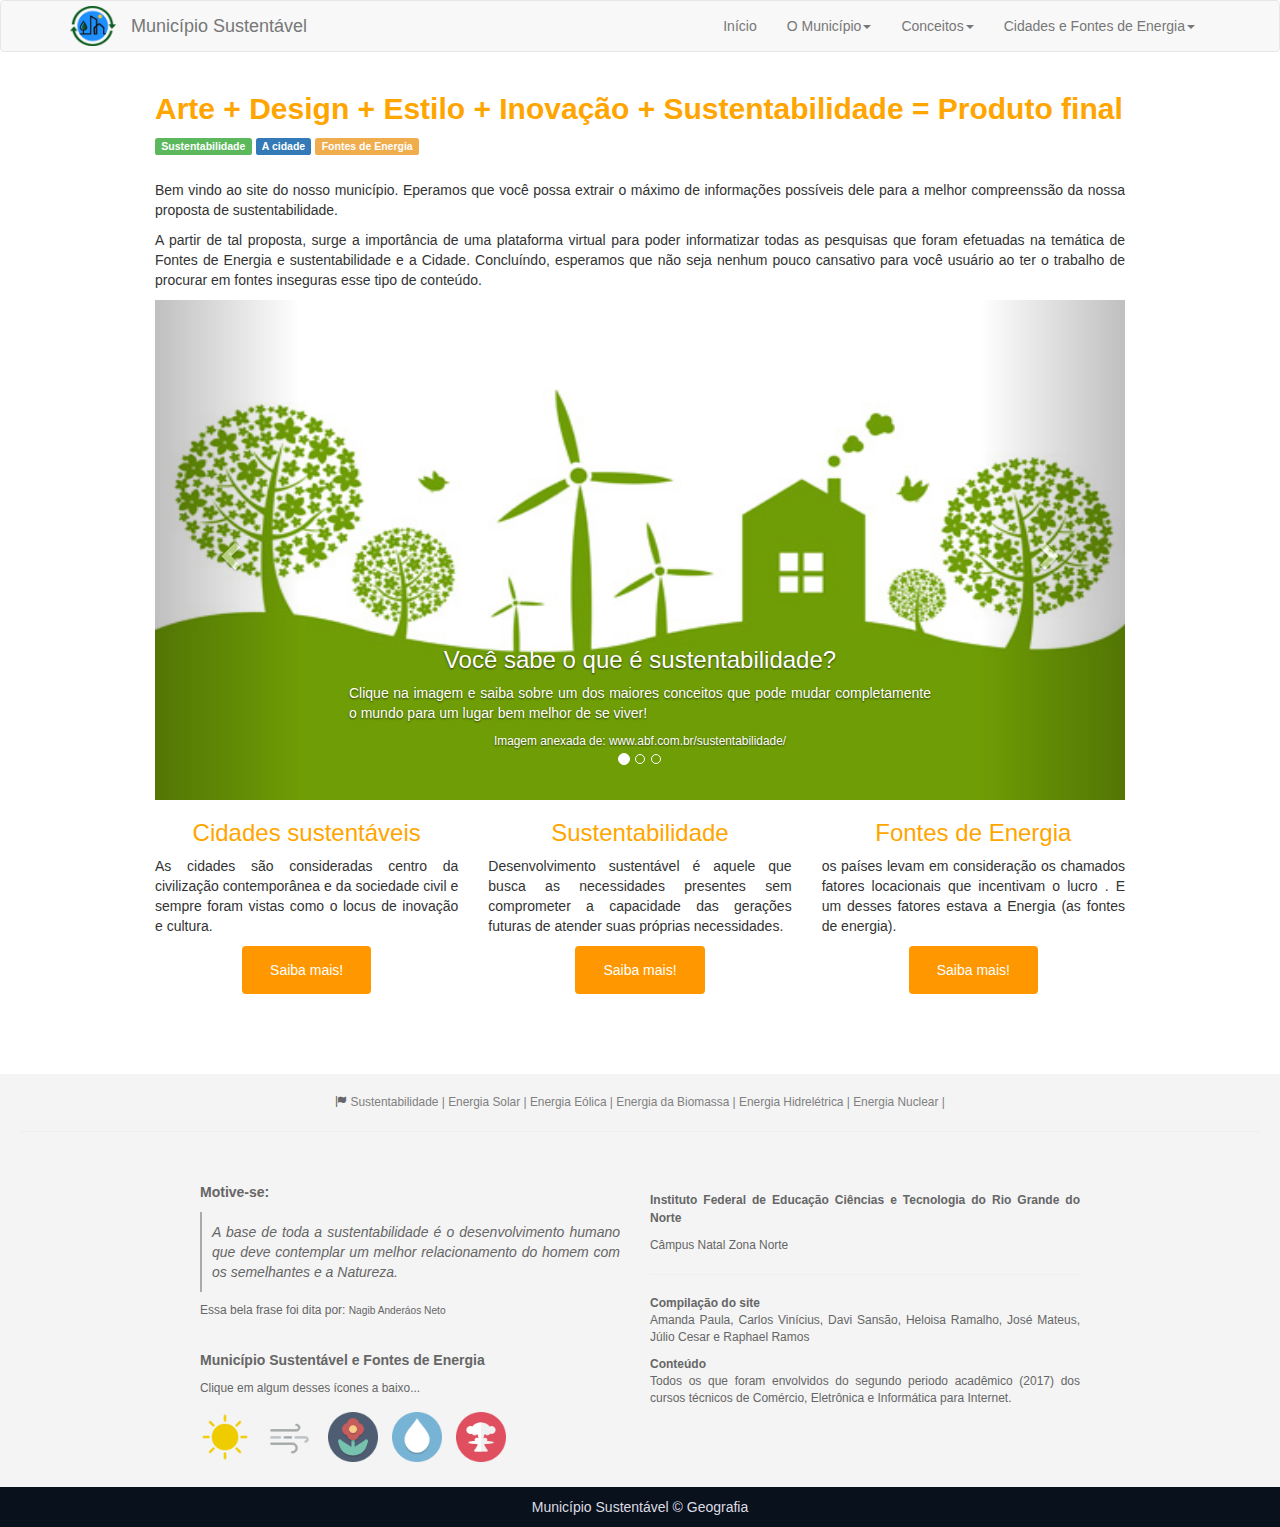
<file: index.html>
<html>

<head>
  <meta http-equiv="Content-Type" content="text/html;charset=UTF-8">
  <meta name="viewport" content="width=device-width, initial-scale=1">
  <!-- <link rel="stylesheet" href="https://maxcdn.bootstrapcdn.com/bootstrap/3.3.7/css/bootstrap.min.css"> -->
  <link rel="stylesheet" type="text/css" href="bootstrap/css/bootstrap.css">
  <link rel="stylesheet" href="css/style.css">
  <!-- <script src="https://ajax.googleapis.com/ajax/libs/jquery/3.2.1/jquery.min.js"></script> -->
  <script src="js/jquery-3.2.1.js"></script>
  <!-- <script src="https://maxcdn.bootstrapcdn.com/bootstrap/3.3.7/js/bootstrap.min.js"></script> -->
  <script src="bootstrap/js/bootstrap.js"></script>

</head>

<body style="background: white;">
  <!-- Header -->
  <!-- Custom navbar -->
  <nav class="navbar navbar-default " role="navigation">
    <div class="container">
      <div class="navbar-header ">
        <a class="navbar-brand" href="#">
          <img src="images/logomarca.png" style="max-width: 170px;height:40px;margin-top: -10px;">
        </a>
        <a href="#" class="navbar-brand">Município Sustentável</a>
        <button class="navbar-toggle" data-toggle="collapse" data-target="#navbar-container">
          <span class="sr-only">Mostrar e Esconder Menu</span>
          <span class="icon-bar"></span>
          <span class="icon-bar"></span>
          <span class="icon-bar"></span>
        </button>
      </div>
      <div class="collapse navbar-collapse" id="navbar-container">
        <ul class="nav navbar-nav navbar-right">
          <li><a href="index.html">Início</a></li>

          <li role="presentation" class="dropdown">
            <!-- Título Drodpdown -->
            <a class="dropdown-toggle" data-toggle="dropdown" href="#">O Município<span class="caret"></span></a>
            <!-- Começo da -->
            <ul class="dropdown-menu item-hover">
              <li><a href="templates/anexos/maquete.html">Anexos do desenvolvimento do Projeto</a></li>
              <li><a href="templates/municipio/strategic.html">Todo o Planejamento Estratégico</a></li>
              <li><a href="templates/municipio/the+5w2h.html">Elaboração do projeto</a></li>
              <li><a href="templates/municipio/perspectives.html">Perspectivas estruturais do Município</a></li>
              <li><a href="templates/municipio/services.html">Serviços</a></li>
            </ul>
          </li>

          <li role="presentation" class="dropdown">
            <a class="dropdown-toggle" data-toggle="dropdown" href="#">Conceitos<span class="caret"></span></a>
            <ul class="dropdown-menu item-hover">
              <li><a href="templates/sustentabilidade/cidades-sustentaveis.html">Cidades Sustentáveis</a></li>
              <li><a href="templates/fontes-energias/introducao.html">Introdutório as fontes de Energia</a></li>
              <li><a href="templates/sustentabilidade/sustentabilidade.html">Conceito de Sustentabilidade</a></li>
            </ul>
          </li>
          <li role="presentation" class="dropdown">
            <a class="dropdown-toggle" data-toggle="dropdown" href="#">Cidades e Fontes de Energia<span class="caret"></span></a>
            <ul class="dropdown-menu item-hover">
              <li><a href="templates/fontes-energias/biomassa.html">Biomassa</a></li>
              <li><a href="templates/fontes-energias/eolica.html">Eólica</a></li>
              <li><a href="templates/fontes-energias/hidreletrica.html">Hidrelétrica</a></li>
              <li><a href="templates/fontes-energias/nuclear.html">Nuclear</a></li>
              <li><a href="templates/fontes-energias/solar.html">Solar</a></li>
            </ul>
          </li>
        </ul>
      </div>
    </div>
  </nav>

  <div class="page-wrap">
    <div class="container-fluid box">
      <div class="row">
        <div class="col-sm-12">
          <h2 style="font-weight: bold;color:orange;text-align: left;">
            Arte + Design + Estilo + Inovação + Sustentabilidade = Produto final
          </h2>
          <span class="label label-success">Sustentabilidade</span>
          <span class="label label-primary">A cidade</span>
          <span class="label label-warning">Fontes de Energia</span>

          <p class="noticeMain" style="margin-top: 25px;">
            Bem vindo ao site do nosso município. Eperamos que você possa extrair o máximo de informações possíveis
            dele para a melhor compreenssão da nossa proposta de sustentabilidade.
          </p>
          <p class="noticeMain">
            A partir de tal proposta, surge a importância de uma plataforma virtual para poder informatizar todas as
            pesquisas que foram efetuadas na temática de Fontes de Energia e sustentabilidade e a Cidade. Concluíndo,
            esperamos que não seja nenhum pouco cansativo para você usuário ao ter o trabalho de procurar em fontes
            inseguras esse tipo de conteúdo.
          </p>
        </div>
      </div>
    </div>

    <div class="container-fluid box box-carousel">
      <div id="myCarousel" class="carousel slide" data-ride="carousel">
        <!-- Indicators -->
        <ol class="carousel-indicators">
          <li data-target="#myCarousel" data-slide-to="0" class="active"></li>
          <li data-target="#myCarousel" data-slide-to="1"></li>
          <li data-target="#myCarousel" data-slide-to="2"></li>
        </ol>
        <div class="carousel-inner">
          <div class="item active" title="Fonte da Imagem: ABF 30 Anos">
            <a href="templates/sustentabilidade/sustentabilidade.html">
              <img class="imgSlide" src="images/slide1.jpg" alt="Los Angeles" style="height: 500px;width:100%;">
            </a>
            <div class="carousel-caption">
              <h3>Você sabe o que é sustentabilidade?</h3>
              <p>Clique na imagem e saiba sobre um dos maiores conceitos que pode mudar completamente o mundo para um
                lugar bem melhor de se viver!</p>
              <small>Imagem anexada de: www.abf.com.br/sustentabilidade/</small>
            </div>
          </div>

          <div class="item" title="Fonte da Imagem: Karla Cunha (Masda Cidade Sustentável)">
            <a href="templates/sustentabilidade/cidades-sustentaveis.html">
              <img class="imgSlide" src="images/slide2.jpg" alt="Chicago" style="height: 500px;width:100%;">
            </a>
            <div class="carousel-caption">
              <h3>Tem curiosidade sobre as cidades sustentáveis?</h3>
              <p>Clique na imagem e saiba sobre os conceitos e alguns exemplos de algumas cidades sustentáveis
                espalhadas por todo o mundo! </p>
              <small>Imagem anexada de: http://www.karlacunha.com.br/masdar-city-a-cidade-sustentavel/</small>
            </div>
          </div>
          <div class="item" title="Fonte da Imagem: CENERGEL Sistemas Energéticos">
            <img class="imgSlide" src="images/slide3.jpg" alt="New York" style="height: 500px;width:100%;">
            <div class="carousel-caption">
              <h3>Sobre as Fontes de Energia</h3>
              <p>Temos vários exemplos de fontes de Energias e sobre os seus funcionamentos! Dê um passeio pelo site e
                veja esses exemplos com muito mais detalhes. Divirta-se!</p>
              <small>Imagem anexada de: http://cenergel.com.br/post.aspx?id=91&nome=/</small>
            </div>
          </div>
        </div>
        <a class="left carousel-control" href="#myCarousel" data-slide="prev">
          <span class="glyphicon glyphicon-chevron-left buttonSlide"></span>
          <span class="sr-only">Previous</span>
        </a>
        <a class="right carousel-control" href="#myCarousel" data-slide="next">
          <span class="glyphicon glyphicon-chevron-right buttonSlide"></span>
          <span class="sr-only">Next</span>
        </a>
      </div>
    </div>

    <style>
      p {
        text-align: justify;
      }
    </style>

    <div class="container-fluid box">
      <div class="row text-center">
        <div class="col-sm-4">
          <h3 style="color:orange;">Cidades sustentáveis</h3>
          <p class="noticeMain">As cidades são consideradas centro da civilização contemporânea e da sociedade civil e
            sempre foram vistas como o locus de inovação e cultura.
          </p>
          <a href="templates/sustentabilidade/cidades-sustentaveis.html" class="btn warning">Saiba mais!</a>
        </div>
        <div class="col-sm-4">
          <h3 style="color:orange;">Sustentabilidade</h3>
          <p class="noticeMain">Desenvolvimento sustentável é aquele que busca as necessidades presentes sem
            comprometer a capacidade das gerações futuras de atender suas próprias necessidades.
          </p>
          <a href="templates/sustentabilidade/sustentabilidade.html" class="btn warning">Saiba mais!</a>
        </div>
        <div class="col-sm-4">
          <h3 style="color:orange;">Fontes de Energia</h3>
          <p class="noticeMain">os países levam em consideração os chamados fatores locacionais que incentivam o lucro
            . E um desses fatores estava a Energia (as fontes de energia).
          </p>
          <a href="templates/fontes-energias/introducao.html" class="btn warning">Saiba mais!</a>
        </div>
      </div>
    </div>
    <a id="back-to-top" href="#" class="btn  btn-lg back-to-top btn-top" role="button" title="Clique para retornar ao topo"
      data-toggle="tooltip" data-placement="left" style="transition: .2s all;"><span class="glyphicon glyphicon-chevron-up"
        style="color:white;"></span></a>
    <script src="js/topage.js"></script>
  </div>
  <!-- Corpo -->

  <footer class="container-fluid rodape " style="background: rgba(0,0,0,.045); color:#666;text-align: justify;">
    <!-- Linha 1 -->
    <div class="row links">
      <div class="col-sm-12" style="padding: 20px;">
        <small>
          <span class=" glyphicon glyphicon-flag"></span>
          <a href="templates/sustentabilidade/sustentabilidade.html" class="linkDesign">Sustentabilidade |</a>
          <a href="templates/fontes-energias/solar.html" class="linkDesign">Energia Solar |</a>
          <a href="templates/fontes-energias/eolica.html" class="linkDesign">Energia Eólica |</a>
          <a href="templates/fontes-energias/biomassa.html" class="linkDesign">Energia da Biomassa |</a>
          <a href="templates/fontes-energias/hidreletrica.html" class="linkDesign">Energia Hidrelétrica |</a>
          <a href="templates/fontes-energias/nuclear.html" class="linkDesign">Energia Nuclear |</a>
        </small>
        <hr>
      </div>
    </div>
    <!-- Linha2 -->
    <div class="row" style="width:900px; margin: 0 auto">
      <div class="col-sm-6" style="padding: 10px;">
        <p style="font-weight: bold;">Motive-se:</p>
        <p style="border-left: 2px solid rgba(0,0,0,.3);padding:10px;"><i>A base de toda a sustentabilidade é o
            desenvolvimento humano que deve contemplar um melhor relacionamento do homem com os semelhantes e a
            Natureza.</i></p>
        <p style="font-size: 12px;">Essa bela frase foi dita por: <small>Nagib Anderáos Neto</small></p>
        <p style="margin-top: 30px;font-weight: bold;">Município Sustentável e Fontes de Energia</p>
        <small>Clique em algum desses ícones a baixo...</small>
        <br>
        <a href="templates/fontes-energias/solar.html" class="linkDesign" title="Energia Solar">
          <img style="height: 50px;margin-top: 15px;margin-bottom: 15px;" src="images/icon-solar.png" alt="">
        </a>

        <a href="templates/fontes-energias/eolica.html" class="linkDesign" title="Energia Eólica">
          <img style="height: 50px;margin-top: 15px;margin-bottom: 15px;margin-left: 10px;" src="images/icon-eolic.png"
            alt="">
        </a>
        <a href="templates/fontes-energias/biomassa.html" class="linkDesign" title="Biomassa">
          <img style="height: 50px;margin-top: 15px;margin-bottom: 15px;margin-left: 10px;" src="images/icon-bio.png"
            alt="">
        </a>

        <a href="templates/fontes-energias/hidreletrica.html" class="linkDesign" title="Energia Hidrelétrica">
          <img style="height: 50px;margin-top: 15px;margin-bottom: 15px;margin-left: 10px;" src="images/icon-water.png"
            alt="">
        </a>

        <a href="templates/fontes-energias/nuclear.html" class="linkDesign" title="Energia Nuclear">
          <img style="height: 50px;margin-top: 15px;margin-bottom: 15px;margin-left: 10px;" src="images/icon-nuclear.png"
            alt="">
        </a>
      </div>
      <div class="col-sm-6 formularioFooter" style="padding: 10px;">
        <p style="margin-top: 10px;font-weight: bold; font-size: 12px;">Instituto Federal de Educação Ciências e
          Tecnologia do Rio Grande do Norte</p>
        <small>Câmpus Natal Zona Norte</small>
        <hr>
        <p style="font-size: 12px;"><b>Compilação do site</b> <br>Amanda Paula, Carlos Vinícius, Davi Sansão, Heloisa
          Ramalho, José Mateus, Júlio Cesar e Raphael Ramos</p>

        <p style="font-size: 12px;"><b>Conteúdo</b><br>Todos os que foram envolvidos do segundo periodo acadêmico
          (2017) dos cursos técnicos de Comércio, Eletrônica e Informática para Internet.</p>
      </div>
    </div>
    <!-- Linha 3 Copyright -->
    <div class="row text-center" style="background: #09111d ;padding-top: 10px;padding-bottom: 10px;">
      <div class="col-sm-12">
        <span style="color: #DCDCE2;">Município Sustentável &copy Geografia </span>
      </div>
    </div>
  </footer>
</body>

</html>
</file>
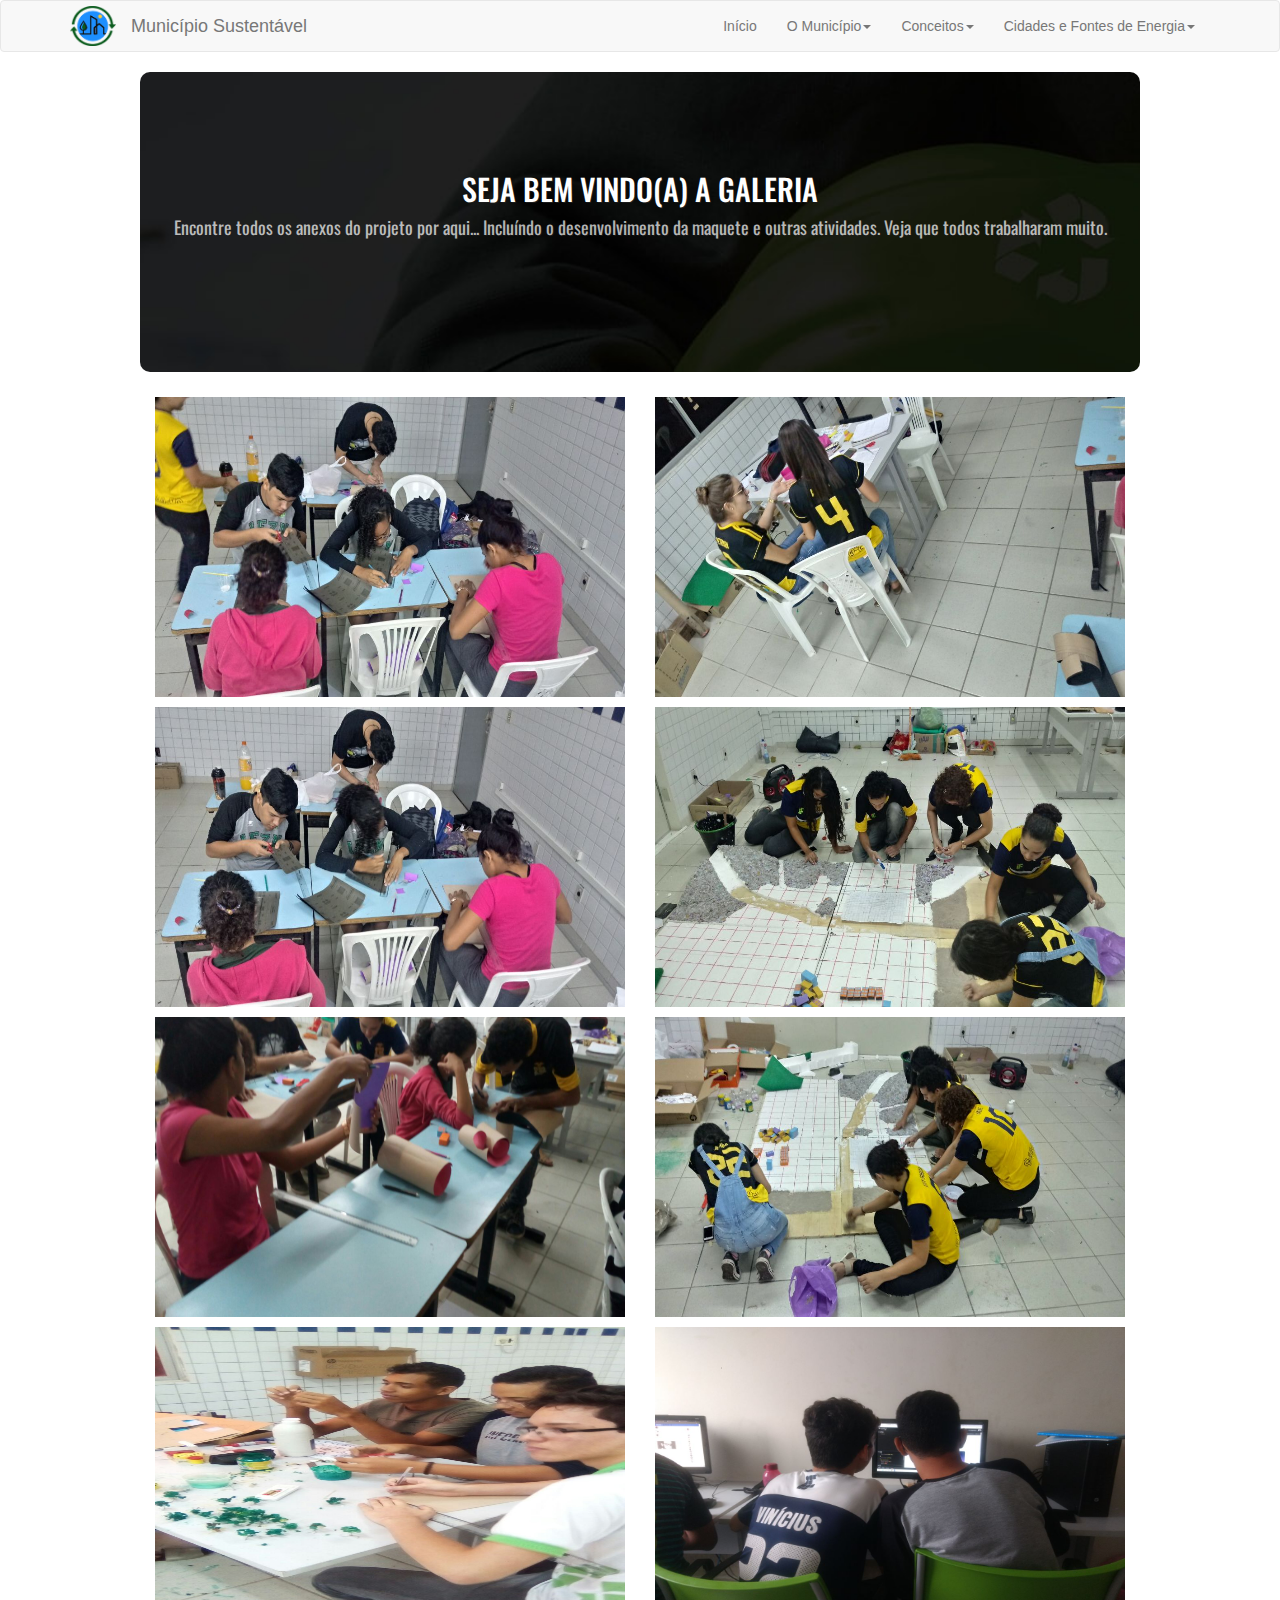
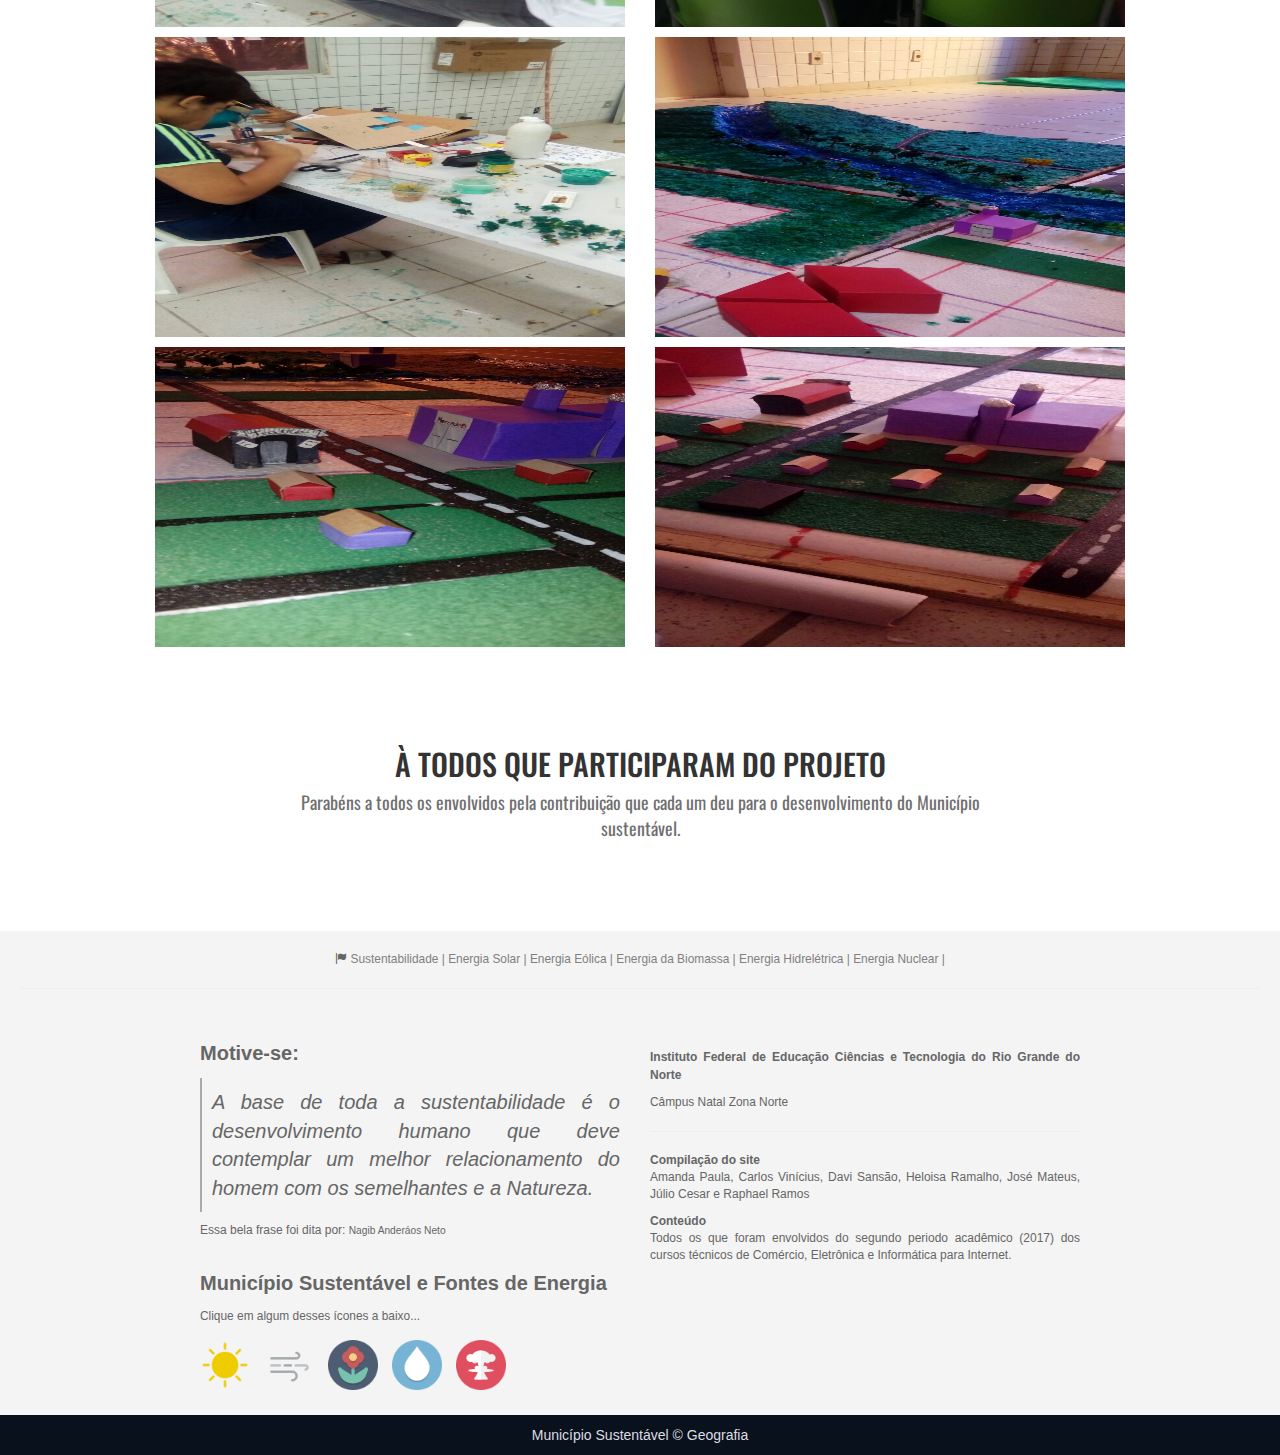
<file: templates/anexos/maquete.html>
<html>
<head>
  <meta http-equiv="Content-Type" content="text/html;charset=UTF-8">
  <meta name="viewport" content="width=device-width, initial-scale=1">
  <!-- <link rel="stylesheet" href="https://maxcdn.bootstrapcdn.com/bootstrap/3.3.7/css/bootstrap.min.css"> -->
  <link rel="stylesheet" type="text/css" href="../../bootstrap/css/bootstrap.css">
  <link rel="stylesheet" href="../../css/style.css">
  <link rel="stylesheet" href="../../css/lightbox.css">
  <!-- <script src="https://ajax.googleapis.com/ajax/libs/jquery/3.2.1/jquery.min.js"></script> -->
  <script src="../../js/jquery-3.2.1.js"></script>
  <!-- <script src="https://maxcdn.bootstrapcdn.com/bootstrap/3.3.7/js/bootstrap.min.js"></script> -->
  <script src="../../bootstrap/js/bootstrap.js"></script>
  <link href="https://fonts.googleapis.com/css?family=Oswald" rel="stylesheet">

</head>
<body >
  <style>
    p{text-align: justify;font-size: 20px;}
    .border-image{border-radius: 10px;margin-top: 20px;margin-bottom: 20px;}
    /*Espaçamento de títulos*/
    .title-space-bottom{margin-top: 30px;margin-bottom: 30px;}
    /*Design Legendas*/
    @media only screen and (max-width: 610px){.image-box{display:none;}}
    .noticeMain{color:rgba(155,155,155,.6);}
  </style>
  <!-- Header -->
<nav class="navbar navbar-default " role="navigation">
    <div class="container">
      <div class="navbar-header ">
        <a class="navbar-brand" href="../../index.html">
          <img src="../../images/logomarca.png" style="max-width: 170px;height:40px;margin-top: -10px;">
        </a>
        <a href="../../index.html" class="navbar-brand">Município Sustentável</a>
        <button class="navbar-toggle" data-toggle="collapse" data-target="#navbar-container">
          <span class="sr-only">Mostrar e Esconder Menu</span>
          <span class="icon-bar"></span>
          <span class="icon-bar"></span>
          <span class="icon-bar"></span>
        </button>
      </div>
      <div class="collapse navbar-collapse" id="navbar-container">
        <ul class="nav navbar-nav navbar-right">
          <li><a href="../../index.html">Início</a></li>

          <li role="presentation" class="dropdown">
            <!-- Título Drodpdown -->
            <a class="dropdown-toggle" data-toggle="dropdown" href="#" >O Município<span class="caret"></span></a>
            <!-- Começo da -->
            <ul class="dropdown-menu item-hover">
              <li><a href="../anexos/maquete.html">Anexos do desenvolvimento do Projeto</a></li>
              <li><a href="../../templates/municipio/strategic.html">Todo o Planejamento Estratégico</a></li>
              <li><a href="../../templates/municipio/the+5w2h.html">Elaboração do projeto</a></li>
              <li><a href="../../templates/municipio/perspectives.html">Perspectivas estruturais do Município</a></li>
              <li><a href="../../templates/municipio/services.html">Serviços</a></li>
            </ul>
          </li>

          <li role="presentation" class="dropdown">
            <a class="dropdown-toggle" data-toggle="dropdown" href="#" >Conceitos<span class="caret"></span></a>
            <ul class="dropdown-menu item-hover">
            <li><a href="../../templates/sustentabilidade/cidades-sustentaveis.html" >Cidades Sustentáveis</a></li>
            <li><a href="../../templates/fontes-energias/introducao.html">Introdutório as fontes de Energia</a></li>
            <li><a href="../../templates/sustentabilidade/sustentabilidade.html">Conceito de Sustentabilidade</a></li>
            </ul>
          </li>
          <li role="presentation" class="dropdown">
            <a class="dropdown-toggle" data-toggle="dropdown" href="#" >Cidades e Fontes de Energia<span class="caret"></span></a>
            <ul class="dropdown-menu item-hover">
            <li ><a href="../../templates/fontes-energias/biomassa.html">Biomassa</a></li>
            <li ><a href="../../templates/fontes-energias/eolica.html">Eólica</a></li>
            <li ><a href="../../templates/fontes-energias/hidreletrica.html">Hidrelétrica</a></li>
            <li ><a href="../../templates/fontes-energias/nuclear.html">Nuclear</a></li>
            <li ><a href="../../templates/fontes-energias/solar.html">Solar</a></li>
          </ul>
          </li>
        </ul>
      </div>
    </div>
  </nav>
  <div class="page-wrap">
    <div class="container-fluid " title="Imagem anexada de http://construtoratraumer.com.br/sustentabilidade/">
      <div class="parallax container-fluid box text-center" style="border-radius: 10px;padding-top: 80px;">
        <h2 style="font-family: Oswald;">SEJA BEM VINDO(A) A GALERIA</h2>
        <p style="font-family: Oswald; font-size: 18px;text-align: center;opacity:.7;">Encontre todos os anexos do projeto por aqui... Incluíndo o desenvolvimento da maquete e outras atividades. Veja que todos trabalharam muito.</p>
      </div>
    </div>
      
    <!-- Imagem desconhecida https://placehold.it/150x80?text=IMAGE -->

    <div class="container-fluid bg-3 text-center box">    
      <div class="row" >
        <div class="col-sm-6">
          <img src="../../images/eletronica/eletro1.jpg" class="img-responsive" style="width:100%; height: 300px;" alt="Image" onclick="openModal();currentSlide(1)" class="hover-shadow">
        </div>
        <div class="col-sm-6">
          <img src="../../images/eletronica/eletro2.jpg" class="img-responsive" style="width:100%; height: 300px;" alt="Image" onclick="openModal();currentSlide(2)" class="hover-shadow">
        </div>
      </div>

      <div class="row" style="margin-top: 10px;">
        <div class="col-sm-6">
          <img src="../../images/eletronica/eletro3.jpg" class="img-responsive" style="width:100%; height: 300px;" alt="Image" onclick="openModal();currentSlide(3)" class="hover-shadow">
        </div>
        <div class="col-sm-6">
          <img src="../../images/eletronica/eletro4.jpg" class="img-responsive" style="width:100%; height: 300px;" alt="Image" onclick="openModal();currentSlide(4)" class="hover-shadow">
        </div>
      </div>

      <div class="row" style="margin-top: 10px;">
        <div class="col-sm-6">
          <img src="../../images/eletronica/eletro5.jpg" class="img-responsive" style="width:100%; height: 300px;" alt="Image" onclick="openModal();currentSlide(5)" class="hover-shadow">
        </div>
        <div class="col-sm-6">
          <img src="../../images/eletronica/eletro6.jpg" class="img-responsive" style="width:100%; height: 300px;" alt="Image" onclick="openModal();currentSlide(6)" class="hover-shadow">
        </div>
      </div>

      <div class="row" style="margin-top: 10px">
        <div class="col-sm-6">
          <img src="../../images/informatica/image-info4.jpg" class="img-responsive" style="width:100%; height: 300px;" alt="Image" onclick="openModal();currentSlide(7)" class="hover-shadow">
        </div>
        <div class="col-sm-6">
          <img src="../../images/informatica/image-info5.jpg" class="img-responsive" style="width:100%; height: 300px;" alt="Image" onclick="openModal();currentSlide(8)" class="hover-shadow">
        </div>
      </div>

      <div class="row" style="margin-top: 10px">
        <div class="col-sm-6">
          <img src="../../images/informatica/image-info6.jpg" class="img-responsive" style="width:100%; height: 300px;" alt="Image" onclick="openModal();currentSlide(9)" class="hover-shadow">
        </div>

        <div class="col-sm-6">
          <img src="../../images/maquete/maquete1.jpg" class="img-responsive" style="width:100%; height: 300px;" alt="Image" onclick="openModal();currentSlide(10)" class="hover-shadow">
        </div>
      </div>


      <div class="row" style="margin-top: 10px">
        <div class="col-sm-6">
          <img src="../../images/maquete/maquete2.jpg" class="img-responsive" style="width:100%; height: 300px;" alt="Image" onclick="openModal();currentSlide(11)" class="hover-shadow">
        </div>

        <div class="col-sm-6">
          <img src="../../images/maquete/maquete3.jpg" class="img-responsive" style="width:100%; height: 300px;" alt="Image" onclick="openModal();currentSlide(12)" class="hover-shadow">
        </div>
      </div>

      <!-- Exclusiva para o destaque das imagens -->
      <div id="myModal" class="modal">
        <span class="close cursor" onclick="closeModal()">&times;</span>
        <div class="modal-content">
          <div class="mySlides">
            <div class="numbertext">1 de 12</div>
            <img src="../../images/eletronica/eletro1.jpg" style="width: 100%;">
          </div>

          <div class="mySlides">
            <div class="numbertext">2 de 12</div>
            <img src="../../images/eletronica/eletro2.jpg" style="width: 100%;">
          </div>

          <div class="mySlides">
            <div class="numbertext">3 de 12</div>
            <img src="../../images/eletronica/eletro3.jpg" style="width: 100%;">
          </div>

          <div class="mySlides">
            <div class="numbertext">4 de 12</div>
            <img src="../../images/eletronica/eletro4.jpg" style="width: 100%;">
          </div>

          <div class="mySlides">
            <div class="numbertext">5 de 12</div>
            <img src="../../images/eletronica/eletro5.jpg" style="width: 100%;">
          </div>

          <div class="mySlides">
            <div class="numbertext">6 de 12</div>
            <img src="../../images/eletronica/eletro6.jpg" style="width: 100%;">
          </div>

          <div class="mySlides">
            <div class="numbertext">7 de 12</div>
            <img src="../../images/informatica/image-info4.jpg" style="width: 100%; height: 100vh;">
          </div>


          <div class="mySlides">
            <div class="numbertext">8 de 12</div>
            <img src="../../images/informatica/image-info5.jpg" style="width: 100%;height: 100vh;">
          </div>


          <div class="mySlides">
            <div class="numbertext">9 de 12</div>
            <img src="../../images/informatica/image-info6.jpg" style="width: 100%;height: 100vh;">
          </div>

          <div class="mySlides">
            <div class="numbertext">10 de 12</div>
            <img src="../../images/maquete/maquete1.jpg" style="width: 100%;height: 100vh;">
          </div>

          <div class="mySlides">
            <div class="numbertext">11 de 12</div>
            <img src="../../images/maquete/maquete2.jpg" style="width: 100%;height: 100vh;">
          </div>
          
          <div class="mySlides">
            <div class="numbertext">12 de 12</div>
            <img src="../../images/maquete/maquete3.jpg" style="width: 100%;height: 100vh;">
          </div>

          <a class="prev" onclick="plusSlides(-1)">&#10094;</a>
          <a class="next" onclick="plusSlides(1)">&#10095;</a>
        </div>
      </div>
      <div class="container-fluid " >
      <div class="container-fluid box text-center" style="border-radius: 10px;padding-top: 80px;">
        <h2 style="font-family: Oswald;">À TODOS QUE PARTICIPARAM DO PROJETO</h2>
        <p style="font-family: Oswald; font-size: 18px;text-align: center;opacity:.7;">Parabéns a todos os envolvidos pela contribuição que cada um deu para o desenvolvimento do Município sustentável.</p>
      </div>
    </div>
    </div>
  
  </div>
  <a id="back-to-top" href="#" class="btn  btn-lg back-to-top btn-top" role="button" title="Clique para retornar ao topo" data-toggle="tooltip" data-placement="left" style="transition: .2s all;"><span class="glyphicon glyphicon-chevron-up" style="color:white;"></span></a> 
  <script src="../../js/lboxscript.js"></script>
  <script src="../../js/topage.js"></script>
 
  <footer class="container-fluid rodape " style="background: rgba(0,0,0,.045); color:#666;text-align: justify;">
      <!-- Linha 1 -->
      <div class="row links">
        <div class="col-sm-12" style="padding: 20px;">
          <small>
            <span class=" glyphicon glyphicon-flag"></span>
            <a href="../../templates/sustentabilidade/sustentabilidade.html" class="linkDesign">Sustentabilidade |</a>
            <a href="../../templates/fontes-energias/solar.html" class="linkDesign">Energia Solar |</a>
            <a href="../../templates/fontes-energias/eolica.html" class="linkDesign">Energia Eólica |</a>
            <a href="../../templates/fontes-energias/biomassa.html" class="linkDesign">Energia da Biomassa |</a>
            <a href="../../templates/fontes-energias/hidreletrica.html" class="linkDesign">Energia Hidrelétrica |</a>
            <a href="../../templates/fontes-energias/nuclear.html" class="linkDesign">Energia Nuclear |</a>
          </small>
          <hr>
        </div>
      </div>
      <!-- Linha2 -->
      <div class="row" style="width:900px; margin: 0 auto">
        <div class="col-sm-6" style="padding: 10px;">
          <p style="font-weight: bold;">Motive-se:</p>
          <p style="border-left: 2px solid rgba(0,0,0,.3);padding:10px;"><i>A base de toda a sustentabilidade é o
              desenvolvimento humano que deve contemplar um melhor relacionamento do homem com os semelhantes e a
              Natureza.</i></p>
          <p style="font-size: 12px;">Essa bela frase foi dita por: <small>Nagib Anderáos Neto</small></p>
          <p style="margin-top: 30px;font-weight: bold;">Município Sustentável e Fontes de Energia</p>
          <small>Clique em algum desses ícones a baixo...</small>
          <br>
          <a href="../../templates/fontes-energias/solar.html" class="linkDesign" title="Energia Solar">
            <img style="height: 50px;margin-top: 15px;margin-bottom: 15px;" src="../../images/icon-solar.png" alt="">
          </a>
  
          <a href="../../templates/fontes-energias/eolica.html" class="linkDesign" title="Energia Eólica">
            <img style="height: 50px;margin-top: 15px;margin-bottom: 15px;margin-left: 10px;" src="../../images/icon-eolic.png"
              alt="">
          </a>
          <a href="../../templates/fontes-energias/biomassa.html" class="linkDesign" title="Biomassa">
            <img style="height: 50px;margin-top: 15px;margin-bottom: 15px;margin-left: 10px;" src="../../images/icon-bio.png"
              alt="">
          </a>
  
          <a href="../../templates/fontes-energias/hidreletrica.html" class="linkDesign" title="Energia Hidrelétrica">
            <img style="height: 50px;margin-top: 15px;margin-bottom: 15px;margin-left: 10px;" src="../../images/icon-water.png"
              alt="">
          </a>
  
          <a href="../../templates/fontes-energias/nuclear.html" class="linkDesign" title="Energia Nuclear">
            <img style="height: 50px;margin-top: 15px;margin-bottom: 15px;margin-left: 10px;" src="../../images/icon-nuclear.png"
              alt="">
          </a>
        </div>
        <div class="col-sm-6 formularioFooter" style="padding: 10px;">
          <p style="margin-top: 10px;font-weight: bold; font-size: 12px;">Instituto Federal de Educação Ciências e
            Tecnologia do Rio Grande do Norte</p>
          <small>Câmpus Natal Zona Norte</small>
          <hr>
          <p style="font-size: 12px;"><b>Compilação do site</b> <br>Amanda Paula, Carlos Vinícius, Davi Sansão, Heloisa
            Ramalho, José Mateus, Júlio Cesar e Raphael Ramos</p>
  
          <p style="font-size: 12px;"><b>Conteúdo</b><br>Todos os que foram envolvidos do segundo periodo acadêmico
            (2017) dos cursos técnicos de Comércio, Eletrônica e Informática para Internet.</p>
        </div>
      </div>
      <!-- Linha 3 Copyright -->
      <div class="row text-center" style="background: #09111d ;padding-top: 10px;padding-bottom: 10px;">
        <div class="col-sm-12">
          <span style="color: #DCDCE2;">Município Sustentável &copy Geografia </span>
        </div>
      </div>
    </footer>
</body>
</html>
</file>
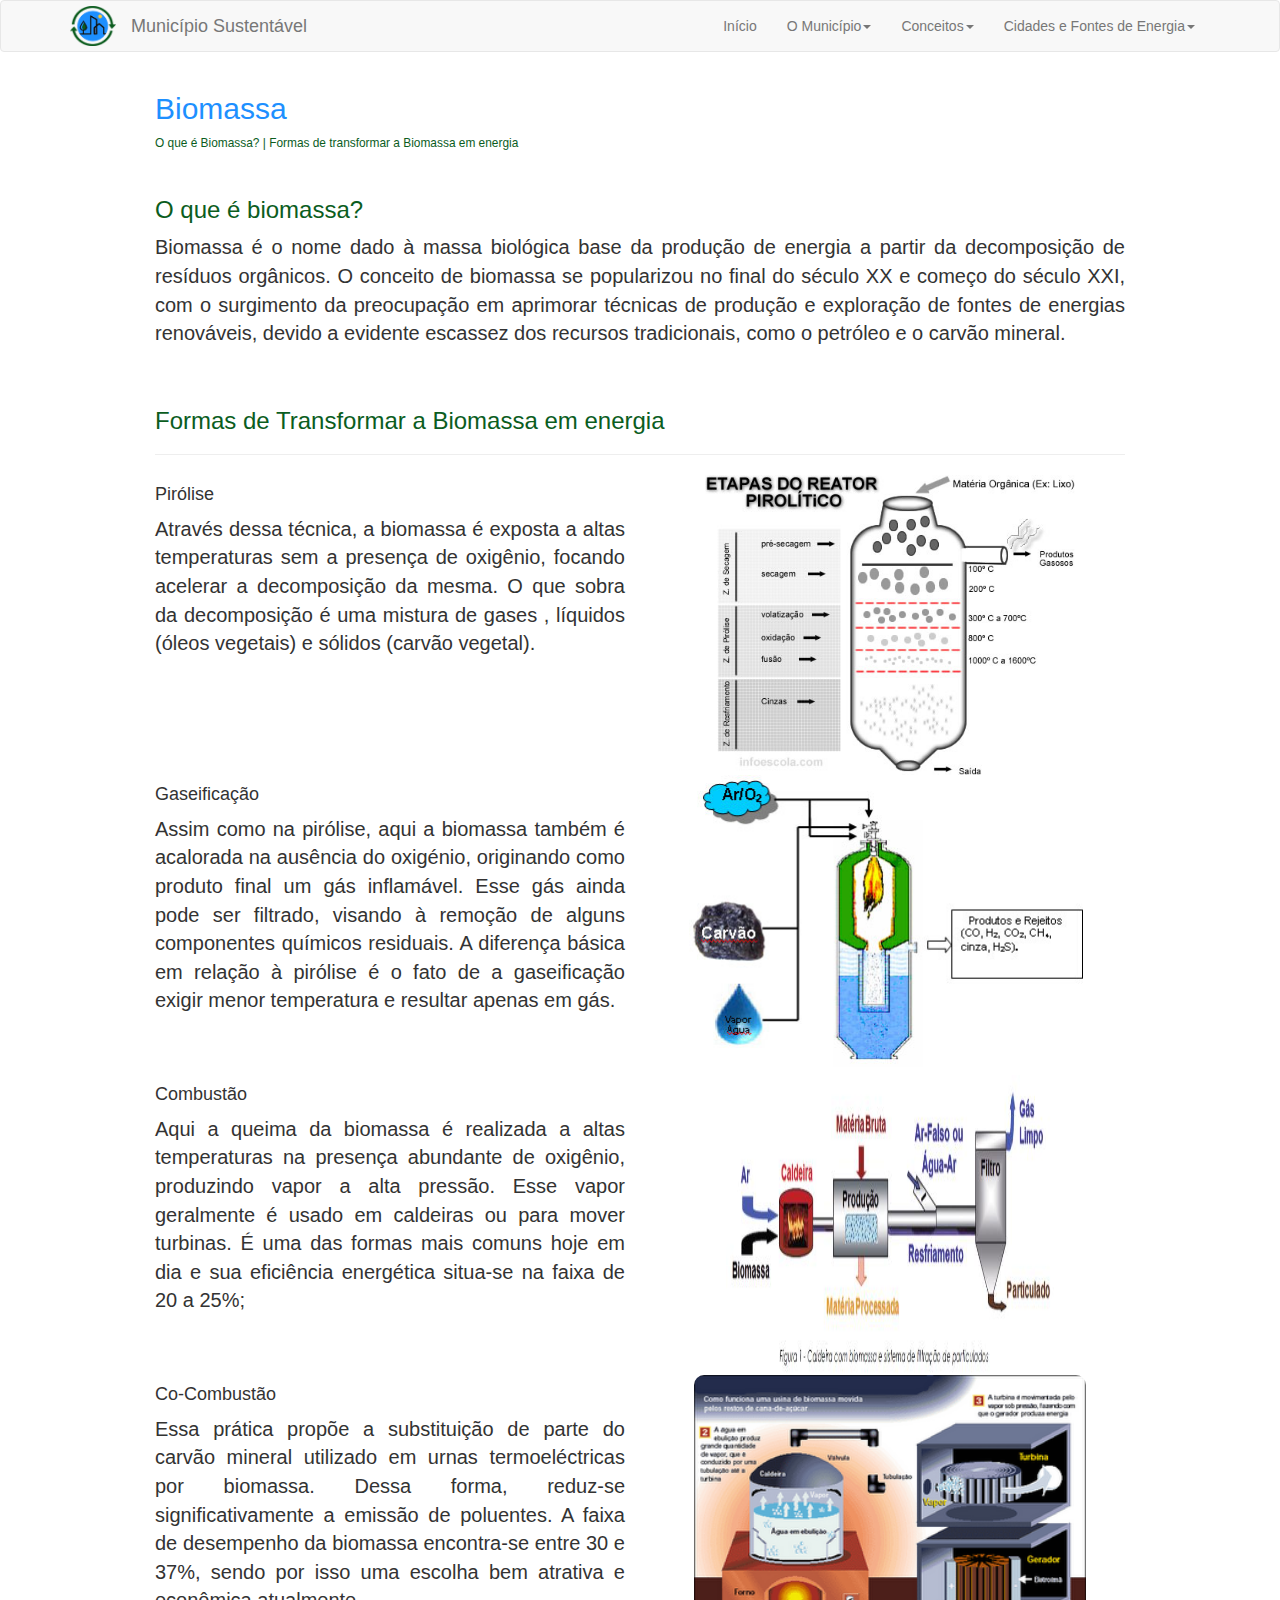
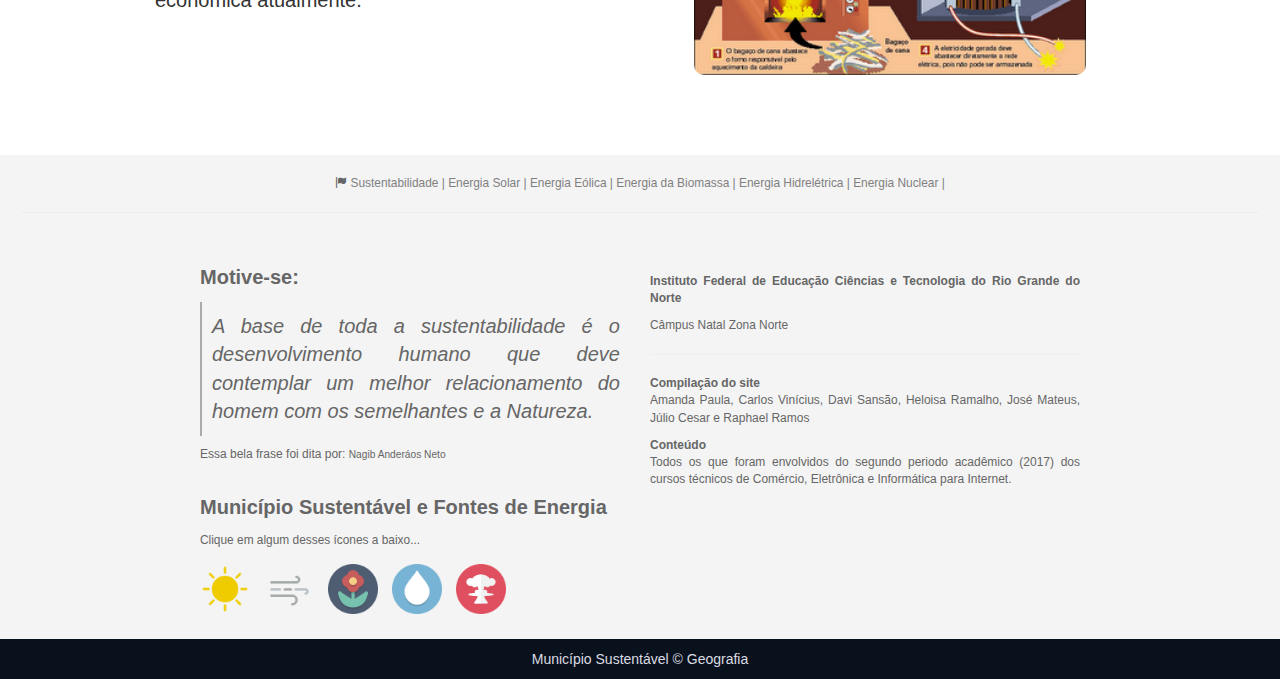
<file: templates/fontes-energias/biomassa.html>
<html>
<head>
  <meta http-equiv="Content-Type" content="text/html;charset=UTF-8">
  <meta name="viewport" content="width=device-width, initial-scale=1">
  <!-- <link rel="stylesheet" href="https://maxcdn.bootstrapcdn.com/bootstrap/3.3.7/css/bootstrap.min.css"> -->
  <link rel="stylesheet" type="text/css" href="../../bootstrap/css/bootstrap.css">
  <link rel="stylesheet" href="../../css/style.css">
  <!-- <script src="https://ajax.googleapis.com/ajax/libs/jquery/3.2.1/jquery.min.js"></script> -->
  <script src="../../js/jquery-3.2.1.js"></script>
  <!-- <script src="https://maxcdn.bootstrapcdn.com/bootstrap/3.3.7/js/bootstrap.min.js"></script> -->
  <script src="../../bootstrap/js/bootstrap.js"></script>
</head>
<body>
  <style>
    p{text-align: justify;font-size: 20px;}
    .border-image{border-radius: 10px;margin-top: 20px;margin-bottom: 20px;}
    /*Espaçamento de títulos*/
    .title-space-bottom{margin-top: 30px;margin-bottom: 30px;}
    /*Design Legendas*/
    .title-caption{font-weight: bold;}
    @media only screen and (max-width: 610px){.image-box{display:none;}}
    .noticeMain{color:rgba(155,155,155,.6);}
  </style>
  <!-- Header -->
<nav class="navbar navbar-default " role="navigation">
    <div class="container">
      <div class="navbar-header ">
        <a class="navbar-brand" href="../../index.html">
          <img src="../../images/logomarca.png" style="max-width: 170px;height:40px;margin-top: -10px;">
        </a>
        <a href="../../index.html" class="navbar-brand">Município Sustentável</a>
        <button class="navbar-toggle" data-toggle="collapse" data-target="#navbar-container">
          <span class="sr-only">Mostrar e Esconder Menu</span>
          <span class="icon-bar"></span>
          <span class="icon-bar"></span>
          <span class="icon-bar"></span>
        </button>
      </div>
      <div class="collapse navbar-collapse" id="navbar-container">
        <ul class="nav navbar-nav navbar-right">
          <li><a href="../../index.html">Início</a></li>

          <li role="presentation" class="dropdown">
            <!-- Título Drodpdown -->
            <a class="dropdown-toggle" data-toggle="dropdown" href="#" >O Município<span class="caret"></span></a>
            <!-- Começo da -->
            <ul class="dropdown-menu item-hover">
              <li><a href="../anexos/maquete.html">Anexos do desenvolvimento do Projeto</a></li>
              <li><a href="../../templates/municipio/strategic.html">Todo o Planejamento Estratégico</a></li>
              <li><a href="../../templates/municipio/the+5w2h.html">Elaboração do projeto</a></li>
              <li><a href="../../templates/municipio/perspectives.html">Perspectivas estruturais do Município</a></li>
              <li><a href="../../templates/municipio/services.html">Serviços</a></li>
            </ul>
          </li>

          <li role="presentation" class="dropdown">
            <a class="dropdown-toggle" data-toggle="dropdown" href="#" >Conceitos<span class="caret"></span></a>
            <ul class="dropdown-menu item-hover">
            <li><a href="../../templates/sustentabilidade/cidades-sustentaveis.html" >Cidades Sustentáveis</a></li>
            <li><a href="../../templates/fontes-energias/introducao.html">Introdutório as fontes de Energia</a></li>
            <li><a href="../../templates/sustentabilidade/sustentabilidade.html">Conceito de Sustentabilidade</a></li>
            </ul>
          </li>
          <li role="presentation" class="dropdown">
            <a class="dropdown-toggle" data-toggle="dropdown" href="#" >Cidades e Fontes de Energia<span class="caret"></span></a>
            <ul class="dropdown-menu item-hover">
            <li ><a href="../../templates/fontes-energias/biomassa.html">Biomassa</a></li>
            <li ><a href="../../templates/fontes-energias/eolica.html">Eólica</a></li>
            <li ><a href="../../templates/fontes-energias/hidreletrica.html">Hidrelétrica</a></li>
            <li ><a href="../../templates/fontes-energias/nuclear.html">Nuclear</a></li>
            <li ><a href="../../templates/fontes-energias/solar.html">Solar</a></li>
          </ul>
          </li>
        </ul>
      </div>
    </div>
  </nav>
  <div class="page-wrap">
    <div class="container-fluid box" style="margin-bottom: 25px;">
      <h2 class="titleMain">Biomassa</h2>
      <small>
        <a href="#bio" class="link-scroll link-design">O que é Biomassa? |</a>
        <a href="#makes" class="link-scroll link-design">Formas de transformar a Biomassa em energia</a>
      </small>
    </div>

    <div class="container-fluid box" style="margin-bottom: 30px;">
      <h3 id = "bio" class="subtitle">O que é biomassa?</h3>
      <p>Biomassa é o nome dado à massa biológica base da produção de energia a partir da decomposição de resíduos orgânicos. O conceito de biomassa se popularizou no final do século XX e começo do século XXI, com o surgimento da preocupação em aprimorar técnicas de produção e exploração de fontes de energias renováveis, devido a evidente escassez dos recursos tradicionais, como o petróleo e o carvão mineral.</p>
    </div>
      
    <div class="container-fluid box">
      <h3 id = "makes" class="subtitle">Formas de Transformar a Biomassa em energia</h3>
      <hr>
    </div>

    <!---->
    <div class="container-fluid box">
      <div class="row">
          <div class="col-sm-6">
            <h4>Pirólise</h4>
            <p>Através dessa técnica, a biomassa é exposta a altas temperaturas sem a presença de oxigênio, focando acelerar a decomposição da mesma. O que sobra da decomposição é uma mistura de gases , líquidos (óleos vegetais) e sólidos (carvão vegetal).</p>
          </div>
          <div class="col-sm-6" title="Imagem anexada do site Info Escola (https://www.infoescola.com/reacoes-quimicas/pirolise/)">
            <center>
              <img src="../../images/pirolise.jpg" style="height:300px;" alt="">
            </center>
          </div>
      </div>
    </div>
    
    <!---->
    <div class="container-fluid box">
      <div class="row">
        <div class="col-sm-6">
          <h4>Gaseificação</h4>
          <p>Assim como na pirólise, aqui a biomassa também é acalorada na ausência do oxigénio, originando como produto final um gás inflamável. Esse gás ainda pode ser filtrado, visando à remoção de alguns componentes químicos residuais. A diferença básica em relação à pirólise é o fato de a gaseificação exigir menor temperatura e resultar apenas em gás.</p>
        </div>
        <div class="col-sm-6" title="Imagem anexada do site ABCM (http://carvaomineral.com.br/interna_conteudo.php?i_subarea=16&i_area=2)">
          <center><img src="../../images/gaseificacao.jpg" style="height: 300px;" alt=""></center>
        </div>
      </div>
    </div>

    <!---->
    <div class="container-fluid box">
      <div class="row">
        <div class="col-sm-6">
          <h4>Combustão</h4>
          <p>Aqui a queima da biomassa é realizada a altas temperaturas na presença abundante de oxigênio, produzindo vapor a alta pressão. Esse vapor geralmente é usado em caldeiras ou para mover turbinas. É uma das formas mais comuns hoje em dia e sua eficiência energética situa-se na faixa de 20 a 25%;</p>
        </div>
        <div class="col-sm-6" title="Imagem anexada do site Revista MF (http://www.meiofiltrante.com.br/edicoes.asp?id=1006&link=ultima&fase=C)">
          <center>
            <img src="../../images/sistema2.gif" style="height: 300px;width: 70%;" alt="">
          </center>
        </div>
      </div>
    </div>

    <!---->

    <div class="container-fluid box">
      <div class="row">
        <div class="col-sm-6">
          <h4>Co-Combustão</h4>
          <p>Essa prática propõe a substituição de parte do carvão mineral utilizado em urnas termoeléctricas por biomassa. Dessa forma, reduz-se significativamente a emissão de poluentes. A faixa de desempenho da biomassa encontra-se entre 30 e 37%, sendo por isso uma escolha bem atrativa e econômica atualmente.</p>
        </div>
        <div class="col-sm-6" title="Imagem anexada do site Energias Renováveis (http://energiasalternativas.webnode.com.pt/energias-renovaveis/biomassa/)">
          <center><img src="../../images/cocobus.png"  style="height: 300px;border-radius:10px;" alt=""></center>
        </div>
      </div>
    </div>
    <script src="../../js/scroll.js"></script>
  </div>
  <a id="back-to-top" href="#" class="btn  btn-lg back-to-top btn-top" role="button" title="Clique para retornar ao topo" data-toggle="tooltip" data-placement="left" style="transition: .2s all;"><span class="glyphicon glyphicon-chevron-up" style="color:white;"></span></a>  
  <script src="../../js/topage.js"></script>
  <footer class="container-fluid rodape " style="background: rgba(0,0,0,.045); color:#666;text-align: justify;">
      <!-- Linha 1 -->
      <div class="row links">
        <div class="col-sm-12" style="padding: 20px;">
          <small>
            <span class=" glyphicon glyphicon-flag"></span>
            <a href="../../templates/sustentabilidade/sustentabilidade.html" class="linkDesign">Sustentabilidade |</a>
            <a href="../../templates/fontes-energias/solar.html" class="linkDesign">Energia Solar |</a>
            <a href="../../templates/fontes-energias/eolica.html" class="linkDesign">Energia Eólica |</a>
            <a href="../../templates/fontes-energias/biomassa.html" class="linkDesign">Energia da Biomassa |</a>
            <a href="../../templates/fontes-energias/hidreletrica.html" class="linkDesign">Energia Hidrelétrica |</a>
            <a href="../../templates/fontes-energias/nuclear.html" class="linkDesign">Energia Nuclear |</a>
          </small>
          <hr>
        </div>
      </div>
      <!-- Linha2 -->
      <div class="row" style="width:900px; margin: 0 auto">
        <div class="col-sm-6" style="padding: 10px;">
          <p style="font-weight: bold;">Motive-se:</p>
          <p style="border-left: 2px solid rgba(0,0,0,.3);padding:10px;"><i>A base de toda a sustentabilidade é o
              desenvolvimento humano que deve contemplar um melhor relacionamento do homem com os semelhantes e a
              Natureza.</i></p>
          <p style="font-size: 12px;">Essa bela frase foi dita por: <small>Nagib Anderáos Neto</small></p>
          <p style="margin-top: 30px;font-weight: bold;">Município Sustentável e Fontes de Energia</p>
          <small>Clique em algum desses ícones a baixo...</small>
          <br>
          <a href="../../templates/fontes-energias/solar.html" class="linkDesign" title="Energia Solar">
            <img style="height: 50px;margin-top: 15px;margin-bottom: 15px;" src="../../images/icon-solar.png" alt="">
          </a>
  
          <a href="../../templates/fontes-energias/eolica.html" class="linkDesign" title="Energia Eólica">
            <img style="height: 50px;margin-top: 15px;margin-bottom: 15px;margin-left: 10px;" src="../../images/icon-eolic.png"
              alt="">
          </a>
          <a href="../../templates/fontes-energias/biomassa.html" class="linkDesign" title="Biomassa">
            <img style="height: 50px;margin-top: 15px;margin-bottom: 15px;margin-left: 10px;" src="../../images/icon-bio.png"
              alt="">
          </a>
  
          <a href="../../templates/fontes-energias/hidreletrica.html" class="linkDesign" title="Energia Hidrelétrica">
            <img style="height: 50px;margin-top: 15px;margin-bottom: 15px;margin-left: 10px;" src="../../images/icon-water.png"
              alt="">
          </a>
  
          <a href="../../templates/fontes-energias/nuclear.html" class="linkDesign" title="Energia Nuclear">
            <img style="height: 50px;margin-top: 15px;margin-bottom: 15px;margin-left: 10px;" src="../../images/icon-nuclear.png"
              alt="">
          </a>
        </div>
        <div class="col-sm-6 formularioFooter" style="padding: 10px;">
          <p style="margin-top: 10px;font-weight: bold; font-size: 12px;">Instituto Federal de Educação Ciências e
            Tecnologia do Rio Grande do Norte</p>
          <small>Câmpus Natal Zona Norte</small>
          <hr>
          <p style="font-size: 12px;"><b>Compilação do site</b> <br>Amanda Paula, Carlos Vinícius, Davi Sansão, Heloisa
            Ramalho, José Mateus, Júlio Cesar e Raphael Ramos</p>
  
          <p style="font-size: 12px;"><b>Conteúdo</b><br>Todos os que foram envolvidos do segundo periodo acadêmico
            (2017) dos cursos técnicos de Comércio, Eletrônica e Informática para Internet.</p>
        </div>
      </div>
      <!-- Linha 3 Copyright -->
      <div class="row text-center" style="background: #09111d ;padding-top: 10px;padding-bottom: 10px;">
        <div class="col-sm-12">
          <span style="color: #DCDCE2;">Município Sustentável &copy Geografia </span>
        </div>
      </div>
    </footer>
</body>
</html>
</file>
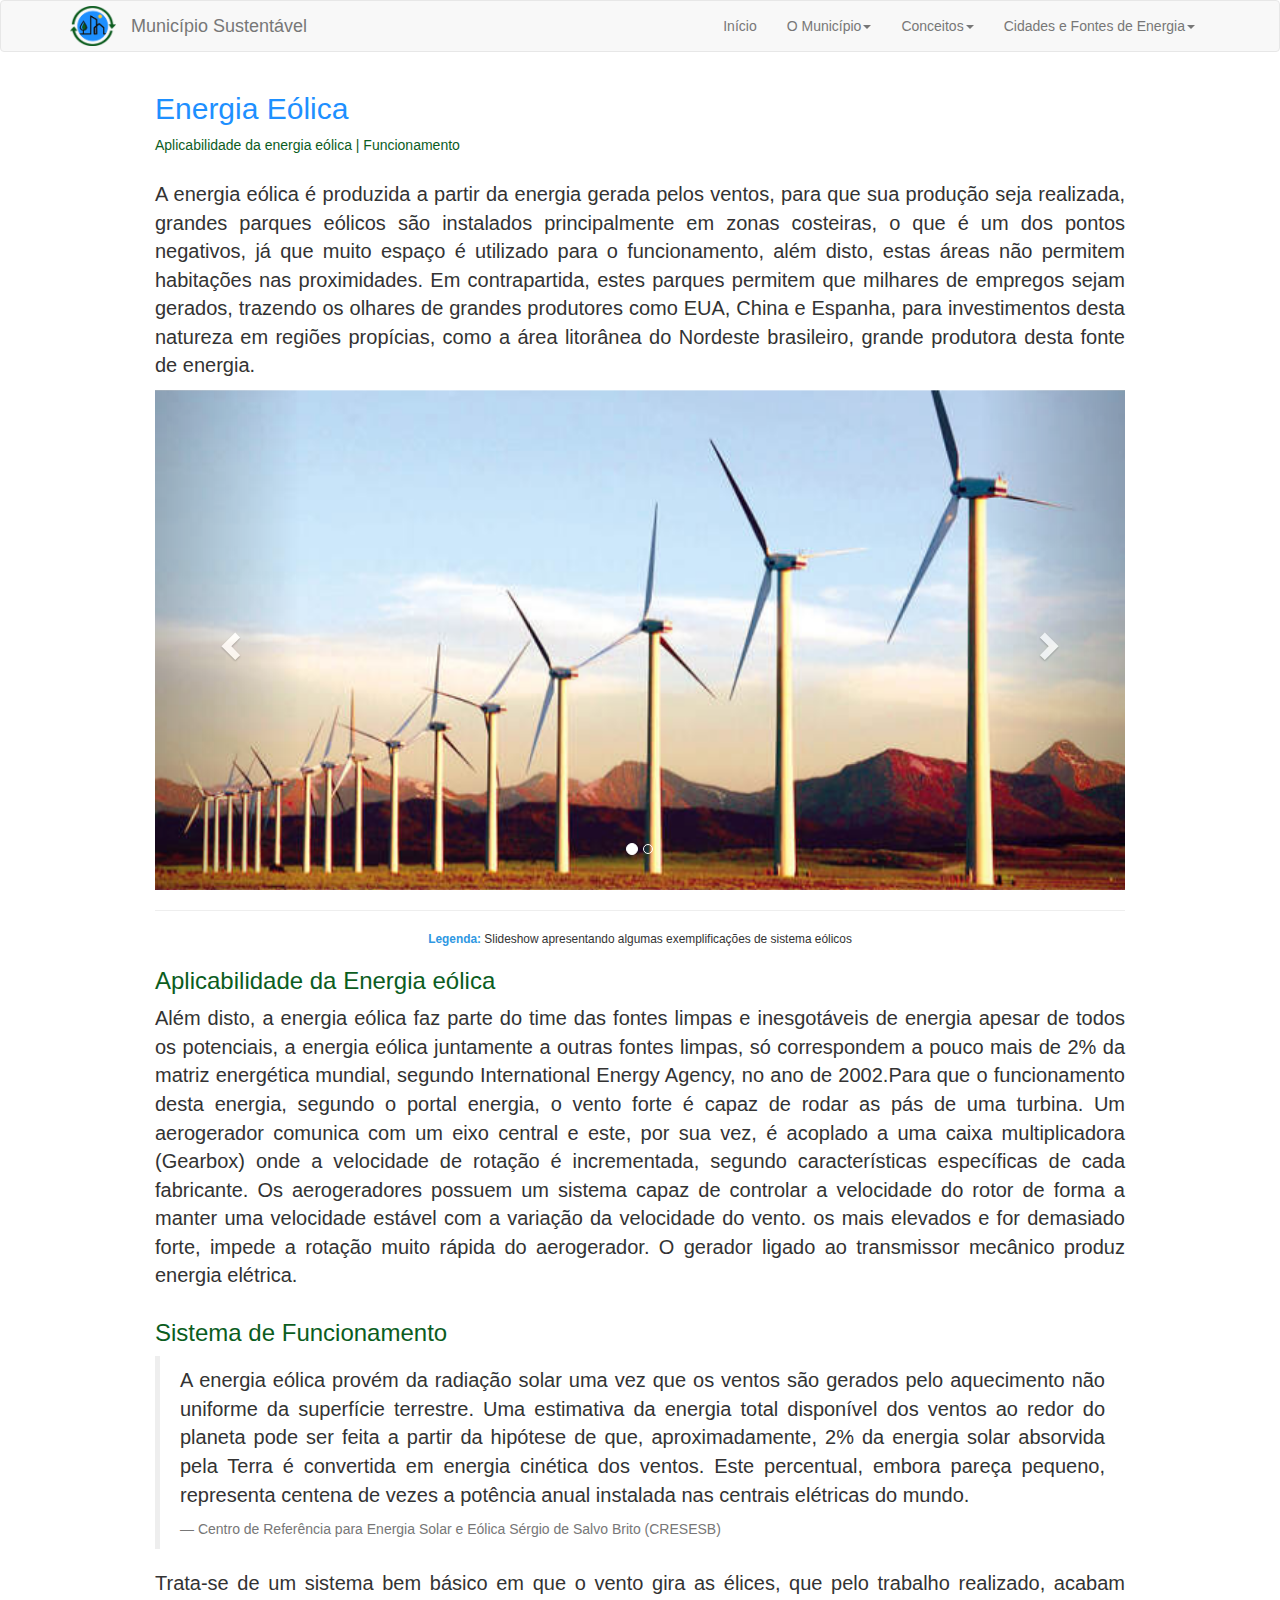
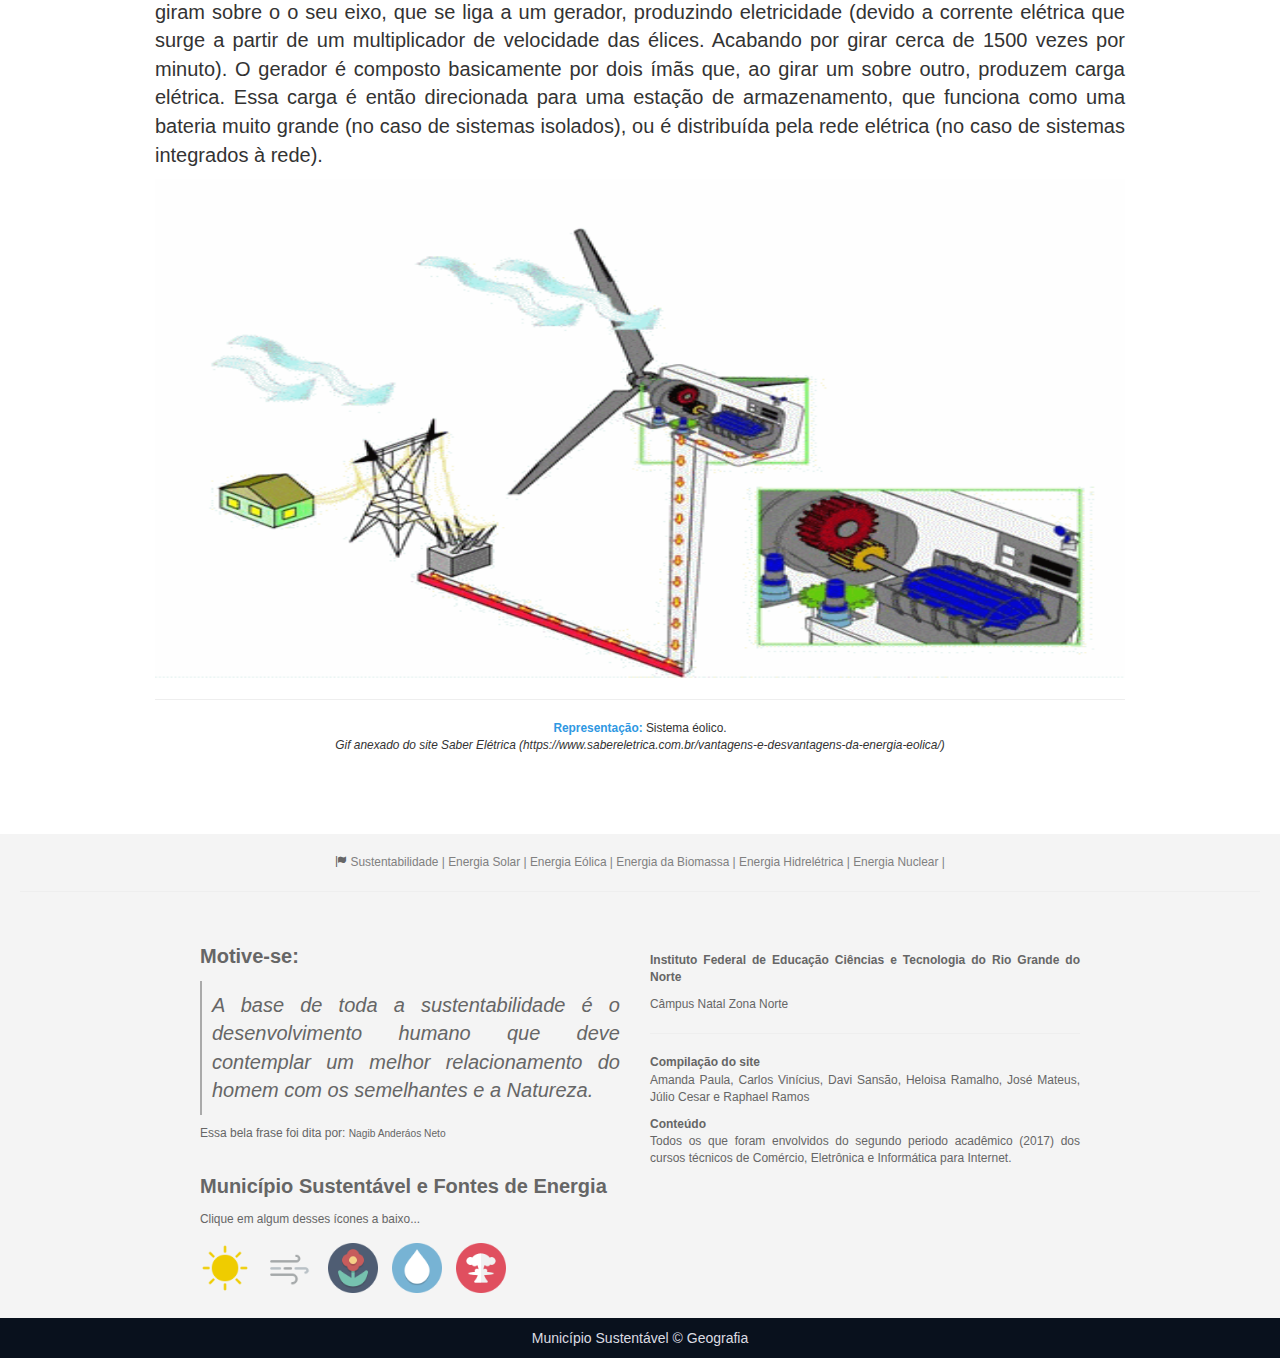
<file: templates/fontes-energias/eolica.html>
<html>
<head>
  <meta http-equiv="Content-Type" content="text/html;charset=UTF-8">
  <meta name="viewport" content="width=device-width, initial-scale=1">
  <!-- <link rel="stylesheet" href="https://maxcdn.bootstrapcdn.com/bootstrap/3.3.7/css/bootstrap.min.css"> -->
  <link rel="stylesheet" type="text/css" href="../../bootstrap/css/bootstrap.css">
  <link rel="stylesheet" href="../../css/style.css">
  <!-- <script src="https://ajax.googleapis.com/ajax/libs/jquery/3.2.1/jquery.min.js"></script> -->
  <script src="../../js/jquery-3.2.1.js"></script>
  <!-- <script src="https://maxcdn.bootstrapcdn.com/bootstrap/3.3.7/js/bootstrap.min.js"></script> -->
  <script src="../../bootstrap/js/bootstrap.js"></script>
</head>
<body>
  <style>
    p{text-align: justify;font-size: 20px;}
    .border-image{border-radius: 10px;margin-top: 20px;margin-bottom: 20px;}
    /*Espaçamento de títulos*/
    .title-space-bottom{margin-top: 30px;margin-bottom: 30px;}
    /*Design Legendas*/
    @media only screen and (max-width: 610px){.image-box{display:none;}}
    .noticeMain{color:rgba(155,155,155,.6);}
  </style>
  <!-- Header -->
<nav class="navbar navbar-default " role="navigation">
    <div class="container">
      <div class="navbar-header ">
        <a class="navbar-brand" href="../../index.html">
          <img src="../../images/logomarca.png" style="max-width: 170px;height:40px;margin-top: -10px;">
        </a>
        <a href="../../index.html" class="navbar-brand">Município Sustentável</a>
        <button class="navbar-toggle" data-toggle="collapse" data-target="#navbar-container">
          <span class="sr-only">Mostrar e Esconder Menu</span>
          <span class="icon-bar"></span>
          <span class="icon-bar"></span>
          <span class="icon-bar"></span>
        </button>
      </div>
      <div class="collapse navbar-collapse" id="navbar-container">
        <ul class="nav navbar-nav navbar-right">
          <li><a href="../../index.html">Início</a></li>

          <li role="presentation" class="dropdown">
            <!-- Título Drodpdown -->
            <a class="dropdown-toggle" data-toggle="dropdown" href="#" >O Município<span class="caret"></span></a>
            <!-- Começo da -->
            <ul class="dropdown-menu item-hover">
              <li><a href="../anexos/maquete.html">Anexos do desenvolvimento do Projeto</a></li>
              <li><a href="../../templates/municipio/strategic.html">Todo o Planejamento Estratégico</a></li>
              <li><a href="../../templates/municipio/the+5w2h.html">Elaboração do projeto</a></li>
              <li><a href="../../templates/municipio/perspectives.html">Perspectivas estruturais do Município</a></li>
              <li><a href="../../templates/municipio/services.html">Serviços</a></li>
            </ul>
          </li>

          <li role="presentation" class="dropdown">
            <a class="dropdown-toggle" data-toggle="dropdown" href="#" >Conceitos<span class="caret"></span></a>
            <ul class="dropdown-menu item-hover">
            <li><a href="../../templates/sustentabilidade/cidades-sustentaveis.html" >Cidades Sustentáveis</a></li>
            <li><a href="../../templates/fontes-energias/introducao.html">Introdutório as fontes de Energia</a></li>
            <li><a href="../../templates/sustentabilidade/sustentabilidade.html">Conceito de Sustentabilidade</a></li>
            </ul>
          </li>
          <li role="presentation" class="dropdown">
            <a class="dropdown-toggle" data-toggle="dropdown" href="#" >Cidades e Fontes de Energia<span class="caret"></span></a>
            <ul class="dropdown-menu item-hover">
            <li ><a href="../../templates/fontes-energias/biomassa.html">Biomassa</a></li>
            <li ><a href="../../templates/fontes-energias/eolica.html">Eólica</a></li>
            <li ><a href="../../templates/fontes-energias/hidreletrica.html">Hidrelétrica</a></li>
            <li ><a href="../../templates/fontes-energias/nuclear.html">Nuclear</a></li>
            <li ><a href="../../templates/fontes-energias/solar.html">Solar</a></li>
          </ul>
          </li>
        </ul>
      </div>
    </div>
  </nav>
  <div class="page-wrap">
    <div class="container-fluid box" style="margin-bottom: 25px;">
      <h2 class="titleMain">Energia Eólica</h2>
        <a href="#aplication" class="link-scroll link-design">Aplicabilidade da energia eólica |</a>
        <a href="#func" class="link-scroll link-design">Funcionamento </a>
    </div>

    <div class="container-fluid box">
      <p>A energia eólica é produzida a partir da energia gerada pelos ventos, para que sua produção seja realizada, grandes parques eólicos são instalados principalmente em zonas costeiras, o que é um dos pontos negativos, já que muito espaço é utilizado para o funcionamento, além disto, estas áreas não permitem habitações nas proximidades. Em contrapartida, estes parques permitem que milhares de empregos sejam gerados, trazendo os olhares de grandes produtores como EUA, China e Espanha, para investimentos desta natureza em regiões propícias, como a área litorânea do Nordeste brasileiro, grande produtora desta fonte de energia.</p>
    </div>

    <!-- Padrão de bordas para as imagens: border-image -->
    <div class="container-fluid text-center box">
      <center>
        <div id="myCarousel" class="carousel slide" data-ride="carousel">
        <!-- Indicators -->
          <ol class="carousel-indicators">
          <li data-target="#myCarousel" data-slide-to="0" class="active"></li>
          <li data-target="#myCarousel" data-slide-to="1"></li>
          </ol>
          <!-- Wrapper for slides -->
        <div class="carousel-inner">
          <div class="item active">
            <img src="../../images/eolica1.jpg" title="Imagem anexada de: http://www.canalbioenergia.com.br/brasil-foi-o-quarto-pais-em-crescimento-de-energia-eolica-em-2015/" style="width:100%; height: 500px;">
          </div>
          <div class="item" title="Imagem anexada de: https://www.megacurioso.com.br/fotografia/55558-motion-uma-coletanea-de-10-gifs-que-vai-encher-seus-olhos.htm">
            <img src="../../images/eolica2.gif" style="width:100%; height: 500px;">
            </div>
        </div>
        <!-- Left and right controls -->
        <a class="left carousel-control" href="#myCarousel" data-slide="prev">
          <span class="glyphicon glyphicon-chevron-left"></span>
          <span class="sr-only">Previous</span>
        </a>
        <a class="right carousel-control" href="#myCarousel" data-slide="next">
          <span class="glyphicon glyphicon-chevron-right"></span>
          <span class="sr-only">Next</span>
        </a>
        </div>
      </center>
      <hr>
      <small class="caption"><span class="title-caption">Legenda:</span> Slideshow apresentando algumas exemplificações de sistema eólicos</small> 
    </div>

    <div class="container-fluid box">
      <h3 id = "aplication" class="subtitle">Aplicabilidade da Energia eólica</h3>
      <p>Além disto, a energia eólica faz parte do time das fontes limpas e inesgotáveis de energia apesar de todos os potenciais, a energia eólica juntamente a outras fontes limpas, só correspondem a pouco mais de 2% da matriz energética mundial, segundo International Energy Agency, no ano de 2002.Para que o funcionamento desta energia, segundo o portal energia, o vento forte é capaz de rodar as pás de uma turbina. Um aerogerador comunica com um eixo central e este, por sua vez, é acoplado a uma caixa multiplicadora (Gearbox) onde a velocidade de rotação é incrementada, segundo características específicas de cada fabricante. Os aerogeradores possuem um sistema capaz de controlar a velocidade do rotor de forma a manter uma velocidade estável com a variação da velocidade do vento. os mais elevados e for demasiado forte, impede a rotação muito rápida do aerogerador. O gerador ligado ao transmissor mecânico produz energia elétrica.</p>
    </div>

    <div class="container-fluid box">
      <h3 id="func" class="subtitle">Sistema de Funcionamento</h3>
      <blockquote>
        <p>A energia eólica provém da radiação solar uma vez que os ventos são gerados pelo aquecimento não uniforme da superfície terrestre. Uma estimativa da energia total disponível dos ventos ao redor do planeta pode ser feita a partir da hipótese de que, aproximadamente, 2% da energia solar absorvida pela Terra é convertida em energia cinética dos ventos. Este percentual, embora pareça pequeno, representa centena de vezes a potência anual instalada nas centrais elétricas do mundo. </p>
        <footer>Centro de Referência para Energia Solar e Eólica Sérgio de Salvo Brito (CRESESB)</footer>
      </blockquote>
      <p>Trata-se de um sistema bem básico em que o vento gira as élices, que pelo trabalho realizado, acabam giram sobre o o seu eixo, que se liga a um gerador, produzindo eletricidade (devido a corrente elétrica que surge a partir de um multiplicador de velocidade das élices. Acabando por girar cerca de 1500 vezes por minuto). O gerador é composto basicamente por dois ímãs que, ao girar um sobre outro, produzem carga elétrica. Essa carga é então direcionada para uma estação de armazenamento, que funciona como uma bateria muito grande (no caso de sistemas isolados), ou é distribuída pela rede elétrica (no caso de sistemas integrados à rede).</p>
    </div>

    <div class="container-fluid box">
        <center>
          <img src="../../images/eolica3.gif" style="width:100%; height: 500px;">
          <hr>
          <small><span class="title-caption">Representação: </span class="title-caption"> Sistema éolico. <br><i>Gif anexado do site Saber Elétrica (https://www.sabereletrica.com.br/vantagens-e-desvantagens-da-energia-eolica/)</i></small>
        </center>
    </div>
  </div>
  <script src="../../js/scroll.js"></script>
  <a id="back-to-top" href="#" class="btn  btn-lg back-to-top btn-top" role="button" title="Clique para retornar ao topo" data-toggle="tooltip" data-placement="left" style="transition: .2s all;"><span class="glyphicon glyphicon-chevron-up" style="color:white;"></span></a>  
  <footer class="container-fluid rodape " style="background: rgba(0,0,0,.045); color:#666;text-align: justify;">
      <!-- Linha 1 -->
      <div class="row links">
        <div class="col-sm-12" style="padding: 20px;">
          <small>
            <span class=" glyphicon glyphicon-flag"></span>
            <a href="../../templates/sustentabilidade/sustentabilidade.html" class="linkDesign">Sustentabilidade |</a>
            <a href="../../templates/fontes-energias/solar.html" class="linkDesign">Energia Solar |</a>
            <a href="../../templates/fontes-energias/eolica.html" class="linkDesign">Energia Eólica |</a>
            <a href="../../templates/fontes-energias/biomassa.html" class="linkDesign">Energia da Biomassa |</a>
            <a href="../../templates/fontes-energias/hidreletrica.html" class="linkDesign">Energia Hidrelétrica |</a>
            <a href="../../templates/fontes-energias/nuclear.html" class="linkDesign">Energia Nuclear |</a>
          </small>
          <hr>
        </div>
      </div>
      <!-- Linha2 -->
      <div class="row" style="width:900px; margin: 0 auto">
        <div class="col-sm-6" style="padding: 10px;">
          <p style="font-weight: bold;">Motive-se:</p>
          <p style="border-left: 2px solid rgba(0,0,0,.3);padding:10px;"><i>A base de toda a sustentabilidade é o
              desenvolvimento humano que deve contemplar um melhor relacionamento do homem com os semelhantes e a
              Natureza.</i></p>
          <p style="font-size: 12px;">Essa bela frase foi dita por: <small>Nagib Anderáos Neto</small></p>
          <p style="margin-top: 30px;font-weight: bold;">Município Sustentável e Fontes de Energia</p>
          <small>Clique em algum desses ícones a baixo...</small>
          <br>
          <a href="../../templates/fontes-energias/solar.html" class="linkDesign" title="Energia Solar">
            <img style="height: 50px;margin-top: 15px;margin-bottom: 15px;" src="../../images/icon-solar.png" alt="">
          </a>
  
          <a href="../../templates/fontes-energias/eolica.html" class="linkDesign" title="Energia Eólica">
            <img style="height: 50px;margin-top: 15px;margin-bottom: 15px;margin-left: 10px;" src="../../images/icon-eolic.png"
              alt="">
          </a>
          <a href="../../templates/fontes-energias/biomassa.html" class="linkDesign" title="Biomassa">
            <img style="height: 50px;margin-top: 15px;margin-bottom: 15px;margin-left: 10px;" src="../../images/icon-bio.png"
              alt="">
          </a>
  
          <a href="../../templates/fontes-energias/hidreletrica.html" class="linkDesign" title="Energia Hidrelétrica">
            <img style="height: 50px;margin-top: 15px;margin-bottom: 15px;margin-left: 10px;" src="../../images/icon-water.png"
              alt="">
          </a>
  
          <a href="../../templates/fontes-energias/nuclear.html" class="linkDesign" title="Energia Nuclear">
            <img style="height: 50px;margin-top: 15px;margin-bottom: 15px;margin-left: 10px;" src="../../images/icon-nuclear.png"
              alt="">
          </a>
        </div>
        <div class="col-sm-6 formularioFooter" style="padding: 10px;">
          <p style="margin-top: 10px;font-weight: bold; font-size: 12px;">Instituto Federal de Educação Ciências e
            Tecnologia do Rio Grande do Norte</p>
          <small>Câmpus Natal Zona Norte</small>
          <hr>
          <p style="font-size: 12px;"><b>Compilação do site</b> <br>Amanda Paula, Carlos Vinícius, Davi Sansão, Heloisa
            Ramalho, José Mateus, Júlio Cesar e Raphael Ramos</p>
  
          <p style="font-size: 12px;"><b>Conteúdo</b><br>Todos os que foram envolvidos do segundo periodo acadêmico
            (2017) dos cursos técnicos de Comércio, Eletrônica e Informática para Internet.</p>
        </div>
      </div>
      <!-- Linha 3 Copyright -->
      <div class="row text-center" style="background: #09111d ;padding-top: 10px;padding-bottom: 10px;">
        <div class="col-sm-12">
          <span style="color: #DCDCE2;">Município Sustentável &copy Geografia </span>
        </div>
      </div>
    </footer>
</body>
</html>
</file>
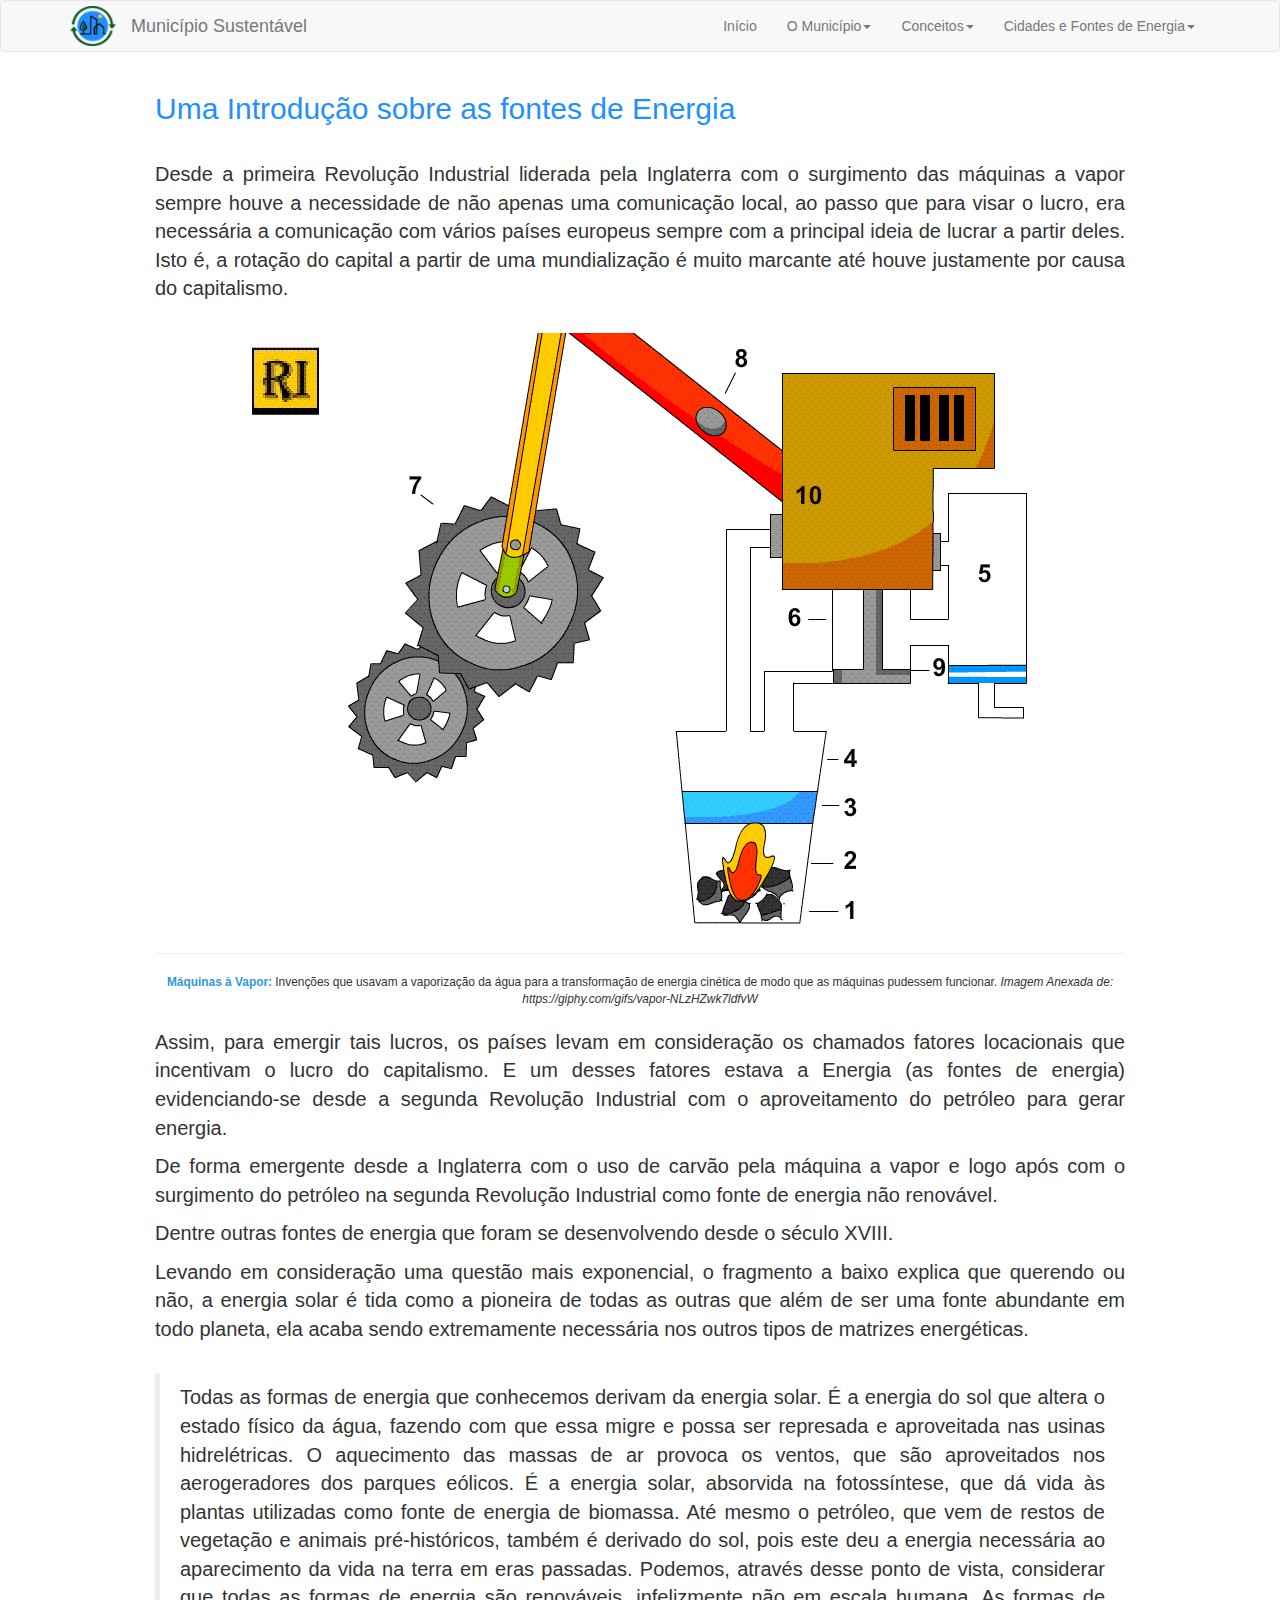
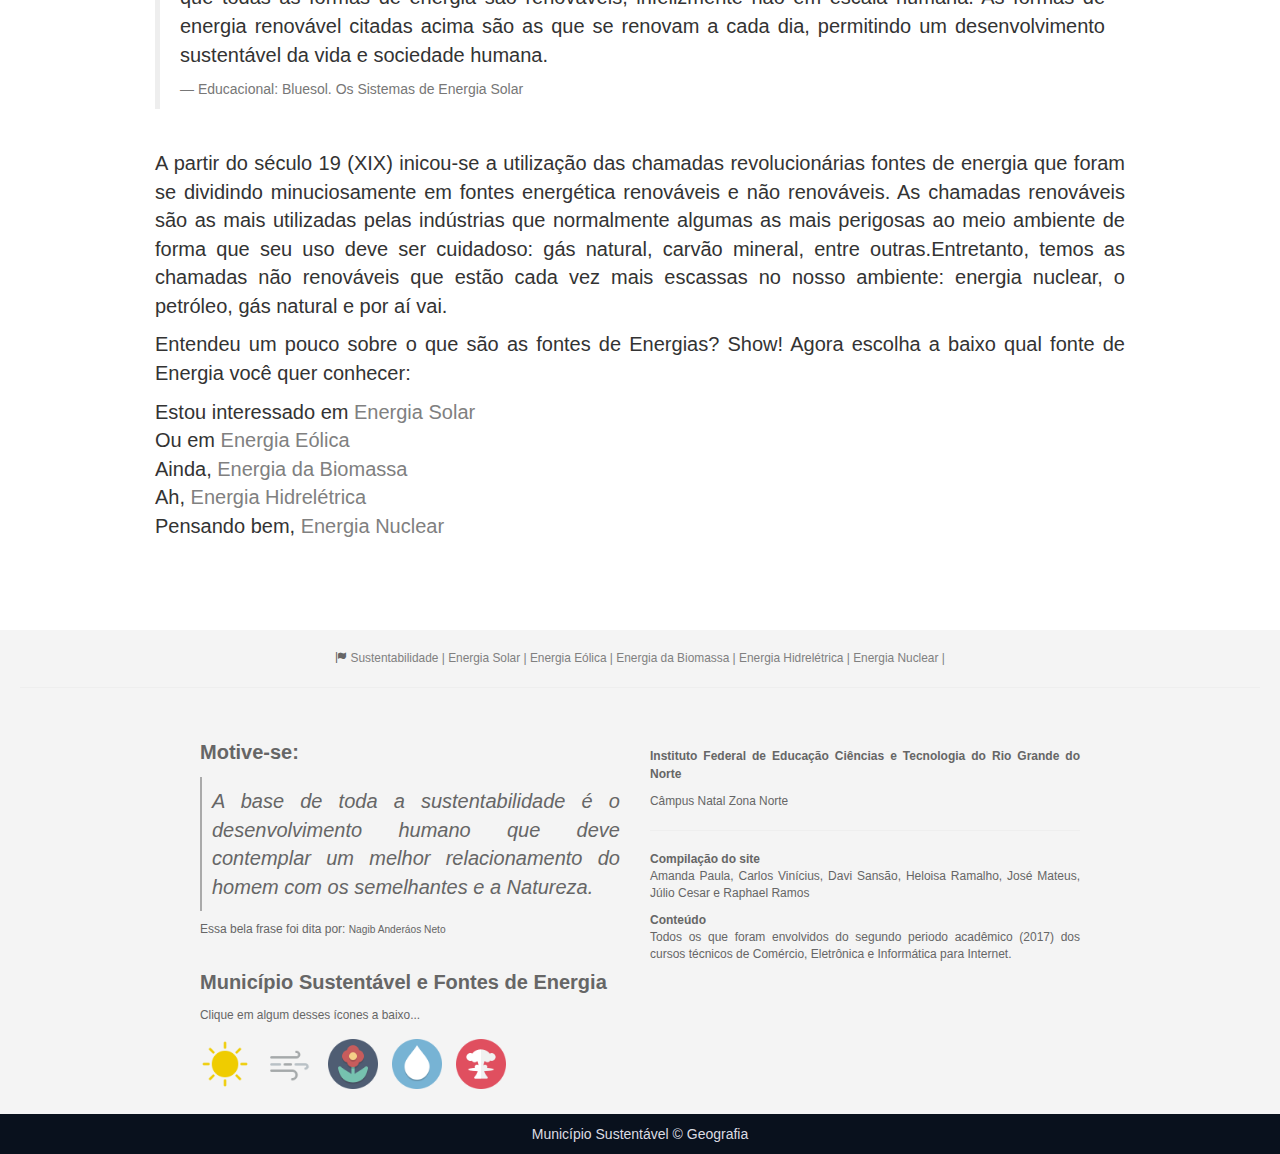
<file: templates/fontes-energias/introducao.html>
<html>
<head>
  <meta http-equiv="Content-Type" content="text/html;charset=UTF-8">
  <meta name="viewport" content="width=device-width, initial-scale=1">
  <!-- <link rel="stylesheet" href="https://maxcdn.bootstrapcdn.com/bootstrap/3.3.7/css/bootstrap.min.css"> -->
  <link rel="stylesheet" type="text/css" href="../../bootstrap/css/bootstrap.css">
  <link rel="stylesheet" href="../../css/style.css">
  <!-- <script src="https://ajax.googleapis.com/ajax/libs/jquery/3.2.1/jquery.min.js"></script> -->
  <script src="../../js/jquery-3.2.1.js"></script>
  <!-- <script src="https://maxcdn.bootstrapcdn.com/bootstrap/3.3.7/js/bootstrap.min.js"></script> -->
  <script src="../../bootstrap/js/bootstrap.js"></script>
</head>
<body>
  <style>
    p{text-align: justify;font-size: 20px;}
    .border-image{border-radius: 10px;margin-top: 20px;margin-bottom: 20px;}
    /*Espaçamento de títulos*/
    .title-space-bottom{margin-top: 30px;margin-bottom: 30px;}
    /*Design Legendas*/
    .title-caption{font-weight: bold;}
    @media only screen and (max-width: 610px){.image-box{display:none;}}
    .noticeMain{color:rgba(155,155,155,.6);}
    img{border-radius:10px; }
  </style>
  <!-- Header -->
<nav class="navbar navbar-default " role="navigation">
    <div class="container">
      <div class="navbar-header ">
        <a class="navbar-brand" href="../../index.html">
          <img src="../../images/logomarca.png" style="max-width: 170px;height:40px;margin-top: -10px;">
        </a>
        <a href="../../index.html" class="navbar-brand">Município Sustentável</a>
        <button class="navbar-toggle" data-toggle="collapse" data-target="#navbar-container">
          <span class="sr-only">Mostrar e Esconder Menu</span>
          <span class="icon-bar"></span>
          <span class="icon-bar"></span>
          <span class="icon-bar"></span>
        </button>
      </div>
      <div class="collapse navbar-collapse" id="navbar-container">
        <ul class="nav navbar-nav navbar-right">
          <li><a href="../../index.html">Início</a></li>

          <li role="presentation" class="dropdown">
            <!-- Título Drodpdown -->
            <a class="dropdown-toggle" data-toggle="dropdown" href="#" >O Município<span class="caret"></span></a>
            <!-- Começo da -->
            <ul class="dropdown-menu item-hover">
              <li><a href="../anexos/maquete.html">Anexos do desenvolvimento do Projeto</a></li>
              <li><a href="../../templates/municipio/strategic.html">Todo o Planejamento Estratégico</a></li>
              <li><a href="../../templates/municipio/the+5w2h.html">Elaboração do projeto</a></li>
              <li><a href="../../templates/municipio/perspectives.html">Perspectivas estruturais do Município</a></li>
              <li><a href="../../templates/municipio/services.html">Serviços</a></li>
            </ul>
          </li>

          <li role="presentation" class="dropdown">
            <a class="dropdown-toggle" data-toggle="dropdown" href="#" >Conceitos<span class="caret"></span></a>
            <ul class="dropdown-menu item-hover">
            <li><a href="../../templates/sustentabilidade/cidades-sustentaveis.html" >Cidades Sustentáveis</a></li>
            <li><a href="../../templates/fontes-energias/introducao.html">Introdutório as fontes de Energia</a></li>
            <li><a href="../../templates/sustentabilidade/sustentabilidade.html">Conceito de Sustentabilidade</a></li>
            </ul>
          </li>
          <li role="presentation" class="dropdown">
            <a class="dropdown-toggle" data-toggle="dropdown" href="#" >Cidades e Fontes de Energia<span class="caret"></span></a>
            <ul class="dropdown-menu item-hover">
            <li ><a href="../../templates/fontes-energias/biomassa.html">Biomassa</a></li>
            <li ><a href="../../templates/fontes-energias/eolica.html">Eólica</a></li>
            <li ><a href="../../templates/fontes-energias/hidreletrica.html">Hidrelétrica</a></li>
            <li ><a href="../../templates/fontes-energias/nuclear.html">Nuclear</a></li>
            <li ><a href="../../templates/fontes-energias/solar.html">Solar</a></li>
          </ul>
          </li>
        </ul>
      </div>
    </div>
  </nav>
  <div class="page-wrap">
    <!--Content-->
    <div class="container-fluid box" style="margin-bottom: 25px;">
      <h2 class="titleMain">Uma Introdução sobre as fontes de Energia</h2>

    </div>

    <div class="container-fluid box">
      <p>Desde a primeira Revolução Industrial liderada pela Inglaterra com o surgimento das máquinas a vapor sempre houve a necessidade de não apenas uma comunicação local, ao passo que para visar o lucro, era necessária a comunicação com vários países europeus sempre com a principal ideia de lucrar a partir deles. Isto é, a rotação do capital a partir de uma mundialização é muito marcante até houve justamente por causa do capitalismo.</p>
    </div>

    <div class="container-fluid box" style="margin-bottom: 20px;margin-top: 20px;">
      <center>
        <img src="../../images/vapor.gif" class="img-responsive" alt="">
        <hr>
        <small><b class="title-caption">Máquinas à Vapor: </b> Invenções que usavam a vaporização da água para a transformação de energia cinética de modo que as máquinas pudessem funcionar. <i>Imagem Anexada de: https://giphy.com/gifs/vapor-NLzHZwk7ldfvW</i></small>
      </center>
    </div>

    <div class="container-fluid box">
      <p>Assim, para emergir tais lucros, os países levam em consideração os chamados fatores locacionais que incentivam o lucro do capitalismo. E um desses fatores estava a Energia (as fontes de energia) evidenciando-se desde a segunda Revolução Industrial com o aproveitamento do petróleo para gerar energia.</p>
    </div>

    <div class="container-fluid box">
      <p>De forma emergente desde a Inglaterra com o uso de carvão pela máquina a vapor e logo após com o surgimento do petróleo na segunda Revolução Industrial como fonte de energia não renovável.</p> 
      <p>Dentre outras fontes de energia que foram se desenvolvendo desde o século XVIII.</p>
      <p>Levando em consideração uma questão mais exponencial, o fragmento a baixo explica que querendo ou não, a energia solar é tida como a pioneira de todas as outras que além de ser uma fonte abundante em todo planeta, ela acaba sendo extremamente necessária nos outros tipos de matrizes energéticas.</p>
    </div>

    <div class="container-fluid box" style="margin-top: 20px; margin-bottom: 20px;">
      <blockquote>
        <p>Todas as formas de energia que conhecemos derivam da energia solar. É a energia do sol que altera o estado físico da água, fazendo com que essa migre e possa ser represada e aproveitada nas usinas hidrelétricas. O aquecimento das massas de ar provoca os ventos, que são aproveitados nos aerogeradores dos parques eólicos. É a energia solar, absorvida na fotossíntese, que dá vida às plantas utilizadas como fonte de energia de biomassa. Até mesmo o petróleo, que vem de restos de vegetação e animais pré-históricos, também é derivado do sol, pois este deu a energia necessária ao aparecimento da vida na terra em eras passadas. Podemos, através desse ponto de vista, considerar que todas as formas de energia são renováveis, infelizmente não em escala humana. As formas de energia renovável citadas acima são as que se renovam a cada dia, permitindo um desenvolvimento sustentável da vida e sociedade humana. </p>
        <footer>Educacional: Bluesol. Os Sistemas de Energia Solar</footer>
      </blockquote>
    </div>

    <div class="container-fluid box">
      <p>A partir do século 19 (XIX) inicou-se a utilização das chamadas revolucionárias fontes de energia que foram se dividindo minuciosamente em fontes energética renováveis e não renováveis. As chamadas renováveis são as mais utilizadas pelas indústrias que normalmente algumas as mais perigosas ao meio ambiente de forma que seu uso deve ser cuidadoso: gás natural, carvão mineral, entre outras.Entretanto, temos as chamadas não renováveis que estão cada vez mais escassas no nosso ambiente: energia nuclear, o petróleo, gás natural e por aí vai.</p>
    </div>

    <div class="container-fluid box">
      <p>Entendeu um pouco sobre o que são as fontes de Energias? Show! Agora escolha a baixo qual fonte de Energia você quer conhecer: </p>
      <p>
      Estou interessado em <a href="../../templates/fontes-energias/solar.html" class="linkDesign">Energia Solar </a><br /> 
      Ou em <a href="../../templates/fontes-energias/eolica.html" class="linkDesign">Energia Eólica </a><br />
      Ainda, <a href="../../templates/fontes-energias/biomassa.html" class="linkDesign">Energia da Biomassa </a><br />
      Ah, <a href="../../templates/fontes-energias/hidreletrica.html" class="linkDesign">Energia Hidrelétrica </a><br />
      Pensando bem, <a href="../../templates/fontes-energias/nuclear.html" class="linkDesign">Energia Nuclear </a>
      </p>
    </div>
  </div>
  <a id="back-to-top" href="#" class="btn  btn-lg back-to-top btn-top" role="button" title="Clique para retornar ao topo" data-toggle="tooltip" data-placement="left" style="transition: .2s all;"><span class="glyphicon glyphicon-chevron-up" style="color:white;"></span></a>  
  <script src="../../js/topage.js"></script>
  <footer class="container-fluid rodape " style="background: rgba(0,0,0,.045); color:#666;text-align: justify;">
      <!-- Linha 1 -->
      <div class="row links">
        <div class="col-sm-12" style="padding: 20px;">
          <small>
            <span class=" glyphicon glyphicon-flag"></span>
            <a href="../../templates/sustentabilidade/sustentabilidade.html" class="linkDesign">Sustentabilidade |</a>
            <a href="../../templates/fontes-energias/solar.html" class="linkDesign">Energia Solar |</a>
            <a href="../../templates/fontes-energias/eolica.html" class="linkDesign">Energia Eólica |</a>
            <a href="../../templates/fontes-energias/biomassa.html" class="linkDesign">Energia da Biomassa |</a>
            <a href="../../templates/fontes-energias/hidreletrica.html" class="linkDesign">Energia Hidrelétrica |</a>
            <a href="../../templates/fontes-energias/nuclear.html" class="linkDesign">Energia Nuclear |</a>
          </small>
          <hr>
        </div>
      </div>
      <!-- Linha2 -->
      <div class="row" style="width:900px; margin: 0 auto">
        <div class="col-sm-6" style="padding: 10px;">
          <p style="font-weight: bold;">Motive-se:</p>
          <p style="border-left: 2px solid rgba(0,0,0,.3);padding:10px;"><i>A base de toda a sustentabilidade é o
              desenvolvimento humano que deve contemplar um melhor relacionamento do homem com os semelhantes e a
              Natureza.</i></p>
          <p style="font-size: 12px;">Essa bela frase foi dita por: <small>Nagib Anderáos Neto</small></p>
          <p style="margin-top: 30px;font-weight: bold;">Município Sustentável e Fontes de Energia</p>
          <small>Clique em algum desses ícones a baixo...</small>
          <br>
          <a href="../../templates/fontes-energias/solar.html" class="linkDesign" title="Energia Solar">
            <img style="height: 50px;margin-top: 15px;margin-bottom: 15px;" src="../../images/icon-solar.png" alt="">
          </a>
  
          <a href="../../templates/fontes-energias/eolica.html" class="linkDesign" title="Energia Eólica">
            <img style="height: 50px;margin-top: 15px;margin-bottom: 15px;margin-left: 10px;" src="../../images/icon-eolic.png"
              alt="">
          </a>
          <a href="../../templates/fontes-energias/biomassa.html" class="linkDesign" title="Biomassa">
            <img style="height: 50px;margin-top: 15px;margin-bottom: 15px;margin-left: 10px;" src="../../images/icon-bio.png"
              alt="">
          </a>
  
          <a href="../../templates/fontes-energias/hidreletrica.html" class="linkDesign" title="Energia Hidrelétrica">
            <img style="height: 50px;margin-top: 15px;margin-bottom: 15px;margin-left: 10px;" src="../../images/icon-water.png"
              alt="">
          </a>
  
          <a href="../../templates/fontes-energias/nuclear.html" class="linkDesign" title="Energia Nuclear">
            <img style="height: 50px;margin-top: 15px;margin-bottom: 15px;margin-left: 10px;" src="../../images/icon-nuclear.png"
              alt="">
          </a>
        </div>
        <div class="col-sm-6 formularioFooter" style="padding: 10px;">
          <p style="margin-top: 10px;font-weight: bold; font-size: 12px;">Instituto Federal de Educação Ciências e
            Tecnologia do Rio Grande do Norte</p>
          <small>Câmpus Natal Zona Norte</small>
          <hr>
          <p style="font-size: 12px;"><b>Compilação do site</b> <br>Amanda Paula, Carlos Vinícius, Davi Sansão, Heloisa
            Ramalho, José Mateus, Júlio Cesar e Raphael Ramos</p>
  
          <p style="font-size: 12px;"><b>Conteúdo</b><br>Todos os que foram envolvidos do segundo periodo acadêmico
            (2017) dos cursos técnicos de Comércio, Eletrônica e Informática para Internet.</p>
        </div>
      </div>
      <!-- Linha 3 Copyright -->
      <div class="row text-center" style="background: #09111d ;padding-top: 10px;padding-bottom: 10px;">
        <div class="col-sm-12">
          <span style="color: #DCDCE2;">Município Sustentável &copy Geografia </span>
        </div>
      </div>
    </footer>
</body>
</html>
</file>
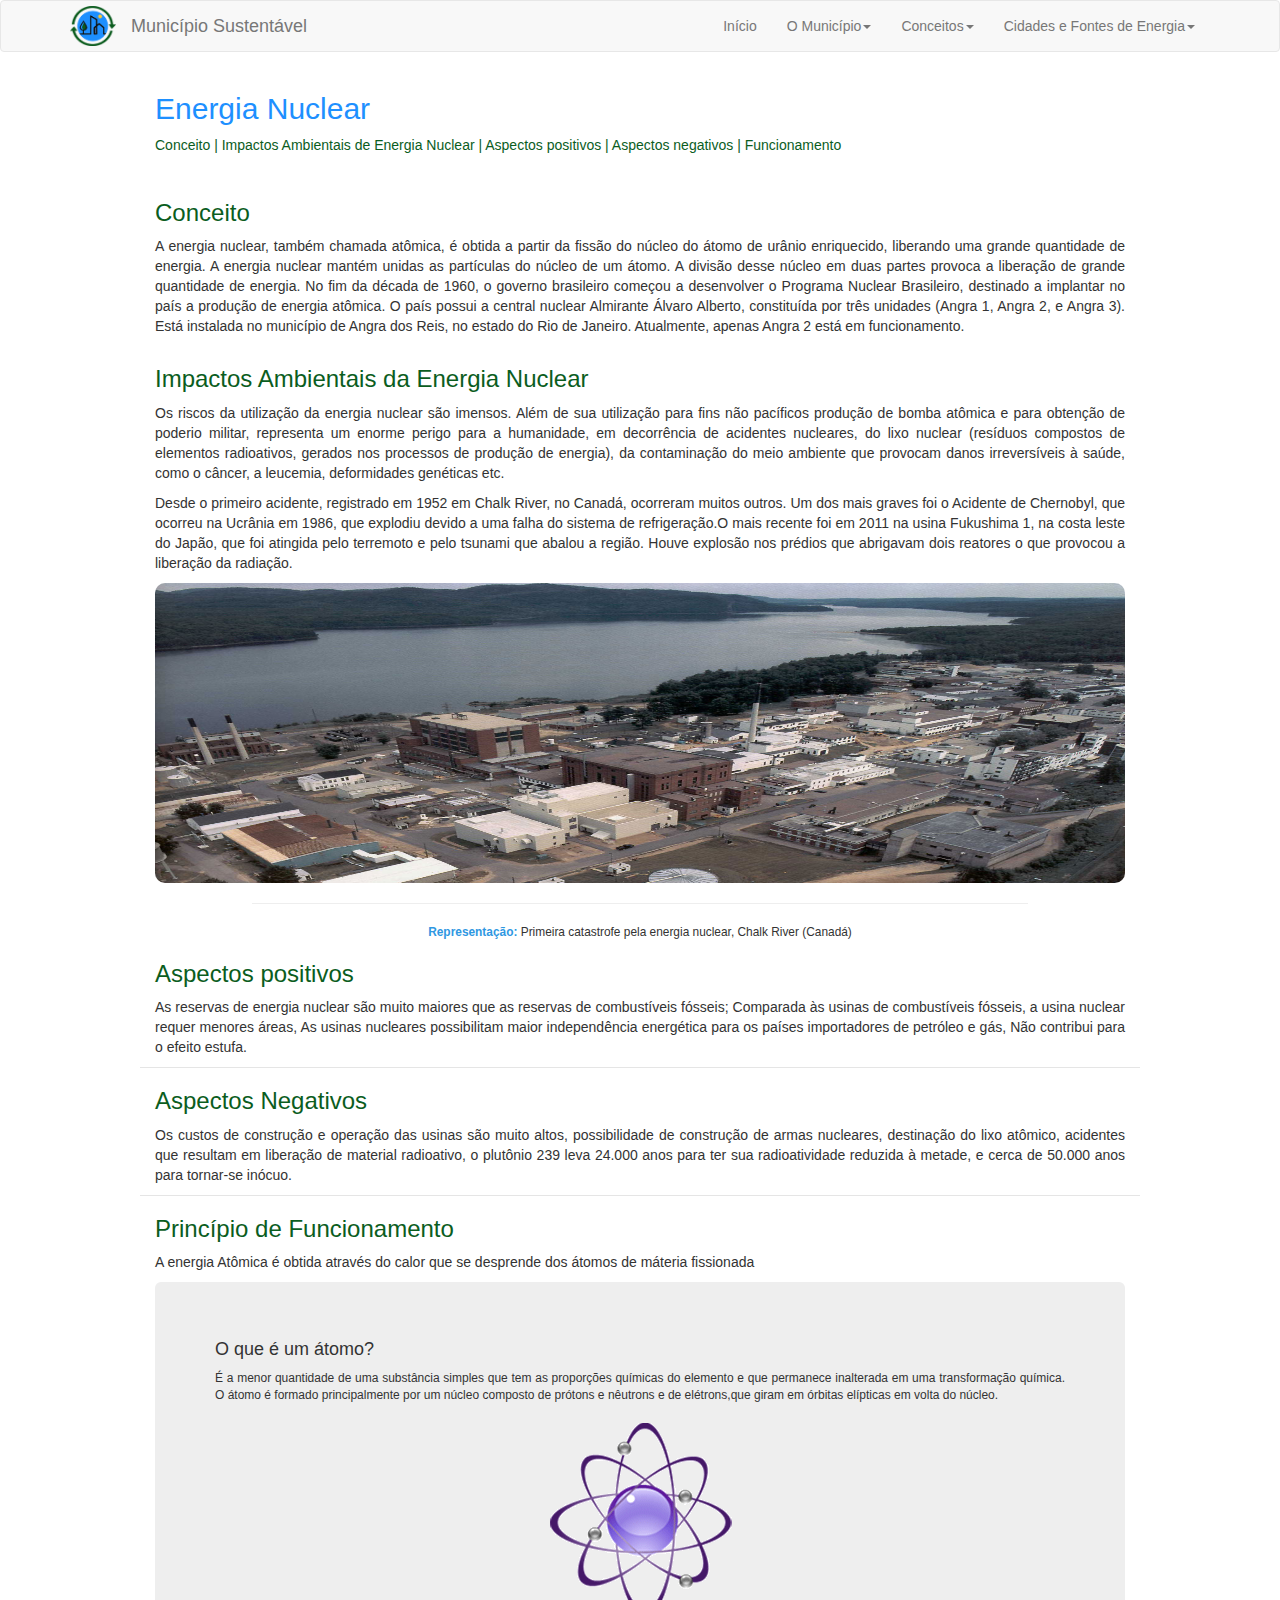
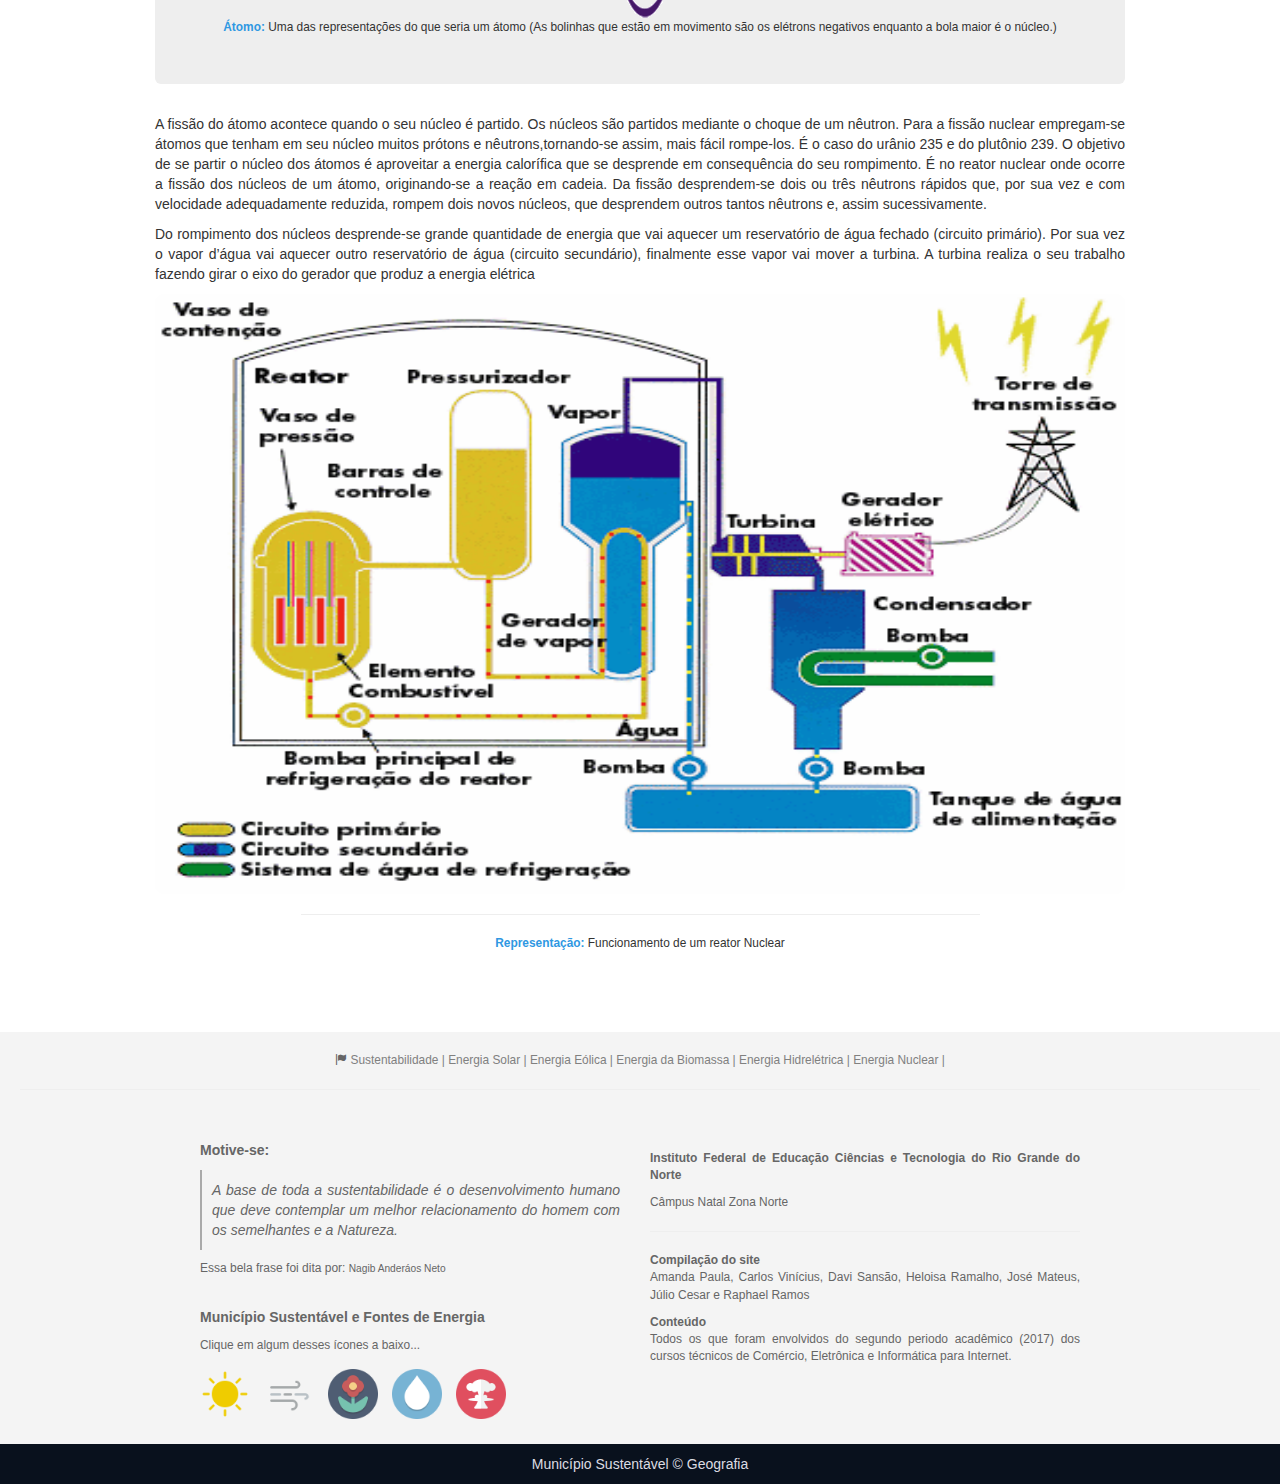
<file: templates/fontes-energias/nuclear.html>
<html>
<head>
  <meta http-equiv="Content-Type" content="text/html;charset=UTF-8">
  <meta name="viewport" content="width=device-width, initial-scale=1">
  <!-- <link rel="stylesheet" href="https://maxcdn.bootstrapcdn.com/bootstrap/3.3.7/css/bootstrap.min.css"> -->
  <link rel="stylesheet" type="text/css" href="../../bootstrap/css/bootstrap.css">
  <link rel="stylesheet" href="../../css/style.css">
  <!-- <script src="https://ajax.googleapis.com/ajax/libs/jquery/3.2.1/jquery.min.js"></script> -->
  <script src="../../js/jquery-3.2.1.js"></script>
  <!-- <script src="https://maxcdn.bootstrapcdn.com/bootstrap/3.3.7/js/bootstrap.min.js"></script> -->
  <script src="../../bootstrap/js/bootstrap.js"></script>
</head>
<body>
  <style>
    p{text-align: justify;}
    .border-image{border-radius: 10px;margin-top: 20px;margin-bottom: 20px;}
    /*Espaçamento de títulos*/
    .title-space-bottom{margin-top: 30px;margin-bottom: 30px;}
    /*Design Legendas*/
    .title-caption{font-weight: bold;}
    @media only screen and (max-width: 610px){.image-box{display:none;}}
    .noticeMain{color:rgba(155,155,155,.6);}
  </style>
  <!-- Header -->
<nav class="navbar navbar-default " role="navigation">
    <div class="container">
      <div class="navbar-header ">
        <a class="navbar-brand" href="../../index.html">
          <img src="../../images/logomarca.png" style="max-width: 170px;height:40px;margin-top: -10px;">
        </a>
        <a href="../../index.html" class="navbar-brand">Município Sustentável</a>
        <button class="navbar-toggle" data-toggle="collapse" data-target="#navbar-container">
          <span class="sr-only">Mostrar e Esconder Menu</span>
          <span class="icon-bar"></span>
          <span class="icon-bar"></span>
          <span class="icon-bar"></span>
        </button>
      </div>
      <div class="collapse navbar-collapse" id="navbar-container">
        <ul class="nav navbar-nav navbar-right">
          <li><a href="../../index.html">Início</a></li>

          <li role="presentation" class="dropdown">
            <!-- Título Drodpdown -->
            <a class="dropdown-toggle" data-toggle="dropdown" href="#" >O Município<span class="caret"></span></a>
            <!-- Começo da -->
            <ul class="dropdown-menu item-hover">
              <li><a href="../anexos/maquete.html">Anexos do desenvolvimento do Projeto</a></li>
              <li><a href="../../templates/municipio/strategic.html">Todo o Planejamento Estratégico</a></li>
              <li><a href="../../templates/municipio/the+5w2h.html">Elaboração do projeto</a></li>
              <li><a href="../../templates/municipio/perspectives.html">Perspectivas estruturais do Município</a></li>
              <li><a href="../../templates/municipio/services.html">Serviços</a></li>
            </ul>
          </li>

          <li role="presentation" class="dropdown">
            <a class="dropdown-toggle" data-toggle="dropdown" href="#" >Conceitos<span class="caret"></span></a>
            <ul class="dropdown-menu item-hover">
            <li><a href="../../templates/sustentabilidade/cidades-sustentaveis.html" >Cidades Sustentáveis</a></li>
            <li><a href="../../templates/fontes-energias/introducao.html">Introdutório as fontes de Energia</a></li>
            <li><a href="../../templates/sustentabilidade/sustentabilidade.html">Conceito de Sustentabilidade</a></li>
            </ul>
          </li>
          <li role="presentation" class="dropdown">
            <a class="dropdown-toggle" data-toggle="dropdown" href="#" >Cidades e Fontes de Energia<span class="caret"></span></a>
            <ul class="dropdown-menu item-hover">
            <li ><a href="../../templates/fontes-energias/biomassa.html">Biomassa</a></li>
            <li ><a href="../../templates/fontes-energias/eolica.html">Eólica</a></li>
            <li ><a href="../../templates/fontes-energias/hidreletrica.html">Hidrelétrica</a></li>
            <li ><a href="../../templates/fontes-energias/nuclear.html">Nuclear</a></li>
            <li ><a href="../../templates/fontes-energias/solar.html">Solar</a></li>
          </ul>
          </li>
        </ul>
      </div>
    </div>
  </nav>

  <div class="page-wrap">
    <div class="container-fluid box" style="margin-bottom: 25px;">
      <h2 class="titleMain">Energia Nuclear</h2>
      <a href="#thisw" class="link-scroll link-design">Conceito |</a>
      <a href="#impacts" class="link-scroll link-design">Impactos Ambientais de Energia Nuclear |</a>
      <a href="#p" class="link-scroll link-design">Aspectos positivos |</a>
      <a href="#n" class="link-scroll link-design">Aspectos negativos |</a>
      <a href="#f" class="link-scroll link-design">Funcionamento</a>
    </div>

    <div class="container-fluid box">
      <h3 id = "thisw" class="subtitle">Conceito</h3>
      <p>A energia nuclear, também chamada atômica, é obtida a partir da fissão do núcleo do átomo de urânio enriquecido, liberando uma grande quantidade de energia. A energia nuclear mantém unidas as partículas do núcleo de um átomo. A divisão desse núcleo em duas partes provoca a liberação de grande quantidade de energia. No fim da década de 1960, o governo brasileiro começou a desenvolver o Programa Nuclear Brasileiro, destinado a implantar no país a produção de energia atômica. O país possui a central nuclear Almirante Álvaro Alberto, constituída por três unidades (Angra 1, Angra 2, e Angra 3). Está instalada no município de Angra dos Reis, no estado do Rio de Janeiro. Atualmente, apenas Angra 2 está em funcionamento.</p>
    </div>

    <div class="container-fluid box">
      <h3 id = "impacts" class="subtitle">Impactos Ambientais da Energia Nuclear</h3>
      <p> Os riscos da utilização da energia nuclear são imensos. Além de sua utilização para fins não pacíficos produção de bomba atômica e para obtenção de poderio militar, representa um enorme perigo para a humanidade, em decorrência de acidentes nucleares, do lixo nuclear (resíduos compostos de elementos radioativos, gerados nos processos de produção de energia), da contaminação do meio ambiente que provocam danos irreversíveis à saúde, como o câncer, a leucemia, deformidades genéticas etc.</p>
      <p>Desde o primeiro acidente, registrado em 1952 em Chalk River, no Canadá, ocorreram muitos outros. Um dos mais graves foi o Acidente de Chernobyl, que ocorreu na Ucrânia em 1986, que explodiu devido a uma falha do sistema de refrigeração.O mais recente foi em 2011 na usina Fukushima 1, na costa leste do Japão, que foi atingida pelo terremoto e pelo tsunami que abalou a região. Houve explosão nos prédios que abrigavam dois reatores o que provocou a liberação da radiação.</p>
    </div>

    <div class="container-fluid box" title="Imagem anexada do Site Energia Nuclear (https://pt.energia-nuclear.net/acidentes-nucleares/chalk-river.html)">
      <center>
        <img src="../../images/river.jpg" class="img-responsive" style="border-radius:10px; height: 300px;width: 100%;" alt="">
        <hr style="width: 80%;">
        <small><span class="title-caption">Representação: </span> Primeira catastrofe pela energia nuclear, Chalk River (Canadá)</small>
      </center>
    </div>

    <div class="container-fluid box" style="border-bottom: 1px solid #e5e5e5">
      <h3 id = "p" class="subtitle">Aspectos positivos</h3>
      <p>As reservas de energia nuclear são muito maiores que as reservas de combustíveis fósseis; Comparada às usinas de combustíveis fósseis, a usina nuclear requer menores áreas, As usinas nucleares possibilitam maior independência energética para os países importadores de petróleo e gás, Não contribui para o efeito estufa.</p>
    </div>

    <div class="container-fluid box" style="border-bottom: 1px solid #e5e5e5">
      <h3 id = "n" class="subtitle">Aspectos Negativos</h3>
      <p>Os custos de construção e operação das usinas são muito altos, possibilidade de construção de armas nucleares, destinação do lixo atômico, acidentes que resultam em liberação de material radioativo, o plutônio 239 leva 24.000 anos para ter sua radioatividade reduzida à metade, e cerca de 50.000 anos para tornar-se inócuo.</p>
    </div>

    <div class="container-fluid box">
      <h3 id = "f" class="subtitle">Princípio de Funcionamento</h3>
      <p>A energia Atômica é obtida através do calor que se desprende dos átomos de máteria fissionada</p>
      <div class="jumbotron">
        <h4>O que é um átomo?</h4>
        <p style="font-size: 12px;">É a menor quantidade de uma substância simples que tem as proporções químicas do elemento e que permanece inalterada em uma transformação química. O átomo é formado principalmente por um núcleo composto de prótons e nêutrons e de elétrons,que giram em órbitas elípticas em volta do núcleo. </p>
        <center>
          <div class="image-responsive" title="GIF Anexado do site http://bestanimations.com/Science/Chemistry/Chemistry.html"><img src="../../images/atom.gif"></div>
          <small><b class="title-caption">Átomo: </b> Uma das representações do que seria um átomo (As bolinhas que estão em movimento são os elétrons negativos enquanto a bola maior é o núcleo.)</small>
        </center>
      </div>
      <p>A fissão do átomo acontece quando o seu núcleo é partido. Os núcleos são partidos mediante o choque de um nêutron. Para a fissão nuclear empregam-se átomos que tenham em seu núcleo muitos prótons e nêutrons,tornando-se assim, mais fácil rompe-los. É o caso do urânio 235 e do plutônio 239. O objetivo de se partir o núcleo dos átomos é aproveitar a energia calorífica que se desprende em consequência do seu rompimento. É no reator nuclear onde ocorre a fissão dos núcleos de um átomo, originando-se a reação em cadeia. Da fissão desprendem-se dois ou três nêutrons rápidos que, por sua vez e com velocidade adequadamente reduzida, rompem dois novos núcleos, que desprendem outros tantos nêutrons e, assim sucessivamente. </p>
      <p>Do rompimento dos núcleos desprende-se grande quantidade de energia que vai aquecer um reservatório de água fechado (circuito primário). Por sua vez o vapor d’água vai aquecer outro reservatório de água (circuito secundário), finalmente esse vapor vai mover a turbina. A turbina realiza o seu trabalho fazendo girar o eixo do gerador que produz a energia elétrica</p>
    </div>
    <div class="container-fluid box">
      <center>
        <img src="../../images/nuclearFuncao.gif" title="Imagem anexada de http://gifimage.net/energia-nuclear-gif-10/" class="img-responsive" style="border-radius:10px;height:600px;  width: 100%;" alt="">
        <hr style="width: 70%;">
        <small><b class="title-caption">Representação: </b> Funcionamento de um reator Nuclear</small>
      </center>
    </div>
  </div>
  <script src="../../js/scroll.js"></script>
  <a id="back-to-top" href="#" class="btn  btn-lg back-to-top btn-top" role="button" title="Clique para retornar ao topo" data-toggle="tooltip" data-placement="left" style="transition: .2s all;"><span class="glyphicon glyphicon-chevron-up" style="color:white;"></span></a>  
  <script src="../../js/topage.js"></script>
  <footer class="container-fluid rodape " style="background: rgba(0,0,0,.045); color:#666;text-align: justify;">
      <!-- Linha 1 -->
      <div class="row links">
        <div class="col-sm-12" style="padding: 20px;">
          <small>
            <span class=" glyphicon glyphicon-flag"></span>
            <a href="../../templates/sustentabilidade/sustentabilidade.html" class="linkDesign">Sustentabilidade |</a>
            <a href="../../templates/fontes-energias/solar.html" class="linkDesign">Energia Solar |</a>
            <a href="../../templates/fontes-energias/eolica.html" class="linkDesign">Energia Eólica |</a>
            <a href="../../templates/fontes-energias/biomassa.html" class="linkDesign">Energia da Biomassa |</a>
            <a href="../../templates/fontes-energias/hidreletrica.html" class="linkDesign">Energia Hidrelétrica |</a>
            <a href="../../templates/fontes-energias/nuclear.html" class="linkDesign">Energia Nuclear |</a>
          </small>
          <hr>
        </div>
      </div>
      <!-- Linha2 -->
      <div class="row" style="width:900px; margin: 0 auto">
        <div class="col-sm-6" style="padding: 10px;">
          <p style="font-weight: bold;">Motive-se:</p>
          <p style="border-left: 2px solid rgba(0,0,0,.3);padding:10px;"><i>A base de toda a sustentabilidade é o
              desenvolvimento humano que deve contemplar um melhor relacionamento do homem com os semelhantes e a
              Natureza.</i></p>
          <p style="font-size: 12px;">Essa bela frase foi dita por: <small>Nagib Anderáos Neto</small></p>
          <p style="margin-top: 30px;font-weight: bold;">Município Sustentável e Fontes de Energia</p>
          <small>Clique em algum desses ícones a baixo...</small>
          <br>
          <a href="../../templates/fontes-energias/solar.html" class="linkDesign" title="Energia Solar">
            <img style="height: 50px;margin-top: 15px;margin-bottom: 15px;" src="../../images/icon-solar.png" alt="">
          </a>
  
          <a href="../../templates/fontes-energias/eolica.html" class="linkDesign" title="Energia Eólica">
            <img style="height: 50px;margin-top: 15px;margin-bottom: 15px;margin-left: 10px;" src="../../images/icon-eolic.png"
              alt="">
          </a>
          <a href="../../templates/fontes-energias/biomassa.html" class="linkDesign" title="Biomassa">
            <img style="height: 50px;margin-top: 15px;margin-bottom: 15px;margin-left: 10px;" src="../../images/icon-bio.png"
              alt="">
          </a>
  
          <a href="../../templates/fontes-energias/hidreletrica.html" class="linkDesign" title="Energia Hidrelétrica">
            <img style="height: 50px;margin-top: 15px;margin-bottom: 15px;margin-left: 10px;" src="../../images/icon-water.png"
              alt="">
          </a>
  
          <a href="../../templates/fontes-energias/nuclear.html" class="linkDesign" title="Energia Nuclear">
            <img style="height: 50px;margin-top: 15px;margin-bottom: 15px;margin-left: 10px;" src="../../images/icon-nuclear.png"
              alt="">
          </a>
        </div>
        <div class="col-sm-6 formularioFooter" style="padding: 10px;">
          <p style="margin-top: 10px;font-weight: bold; font-size: 12px;">Instituto Federal de Educação Ciências e
            Tecnologia do Rio Grande do Norte</p>
          <small>Câmpus Natal Zona Norte</small>
          <hr>
          <p style="font-size: 12px;"><b>Compilação do site</b> <br>Amanda Paula, Carlos Vinícius, Davi Sansão, Heloisa
            Ramalho, José Mateus, Júlio Cesar e Raphael Ramos</p>
  
          <p style="font-size: 12px;"><b>Conteúdo</b><br>Todos os que foram envolvidos do segundo periodo acadêmico
            (2017) dos cursos técnicos de Comércio, Eletrônica e Informática para Internet.</p>
        </div>
      </div>
      <!-- Linha 3 Copyright -->
      <div class="row text-center" style="background: #09111d ;padding-top: 10px;padding-bottom: 10px;">
        <div class="col-sm-12">
          <span style="color: #DCDCE2;">Município Sustentável &copy Geografia </span>
        </div>
      </div>
    </footer>
</body>
</html>
</file>
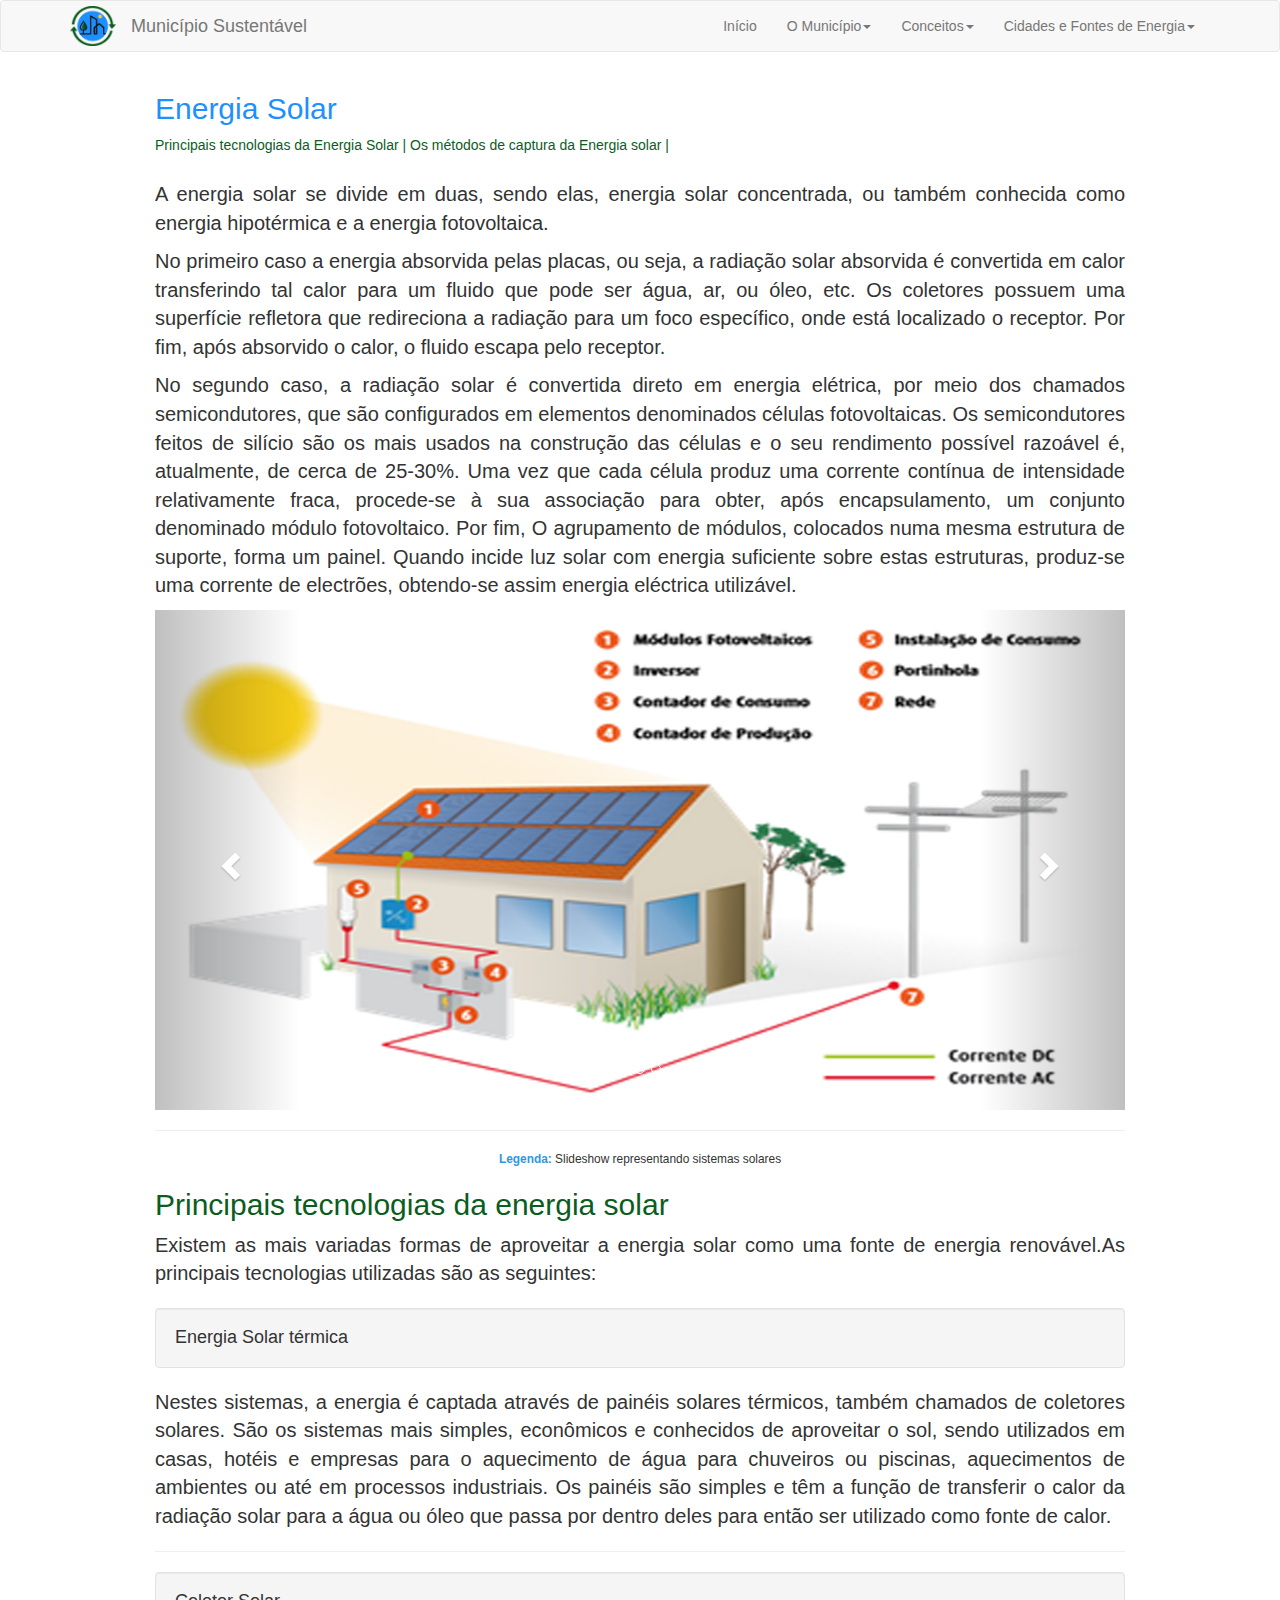
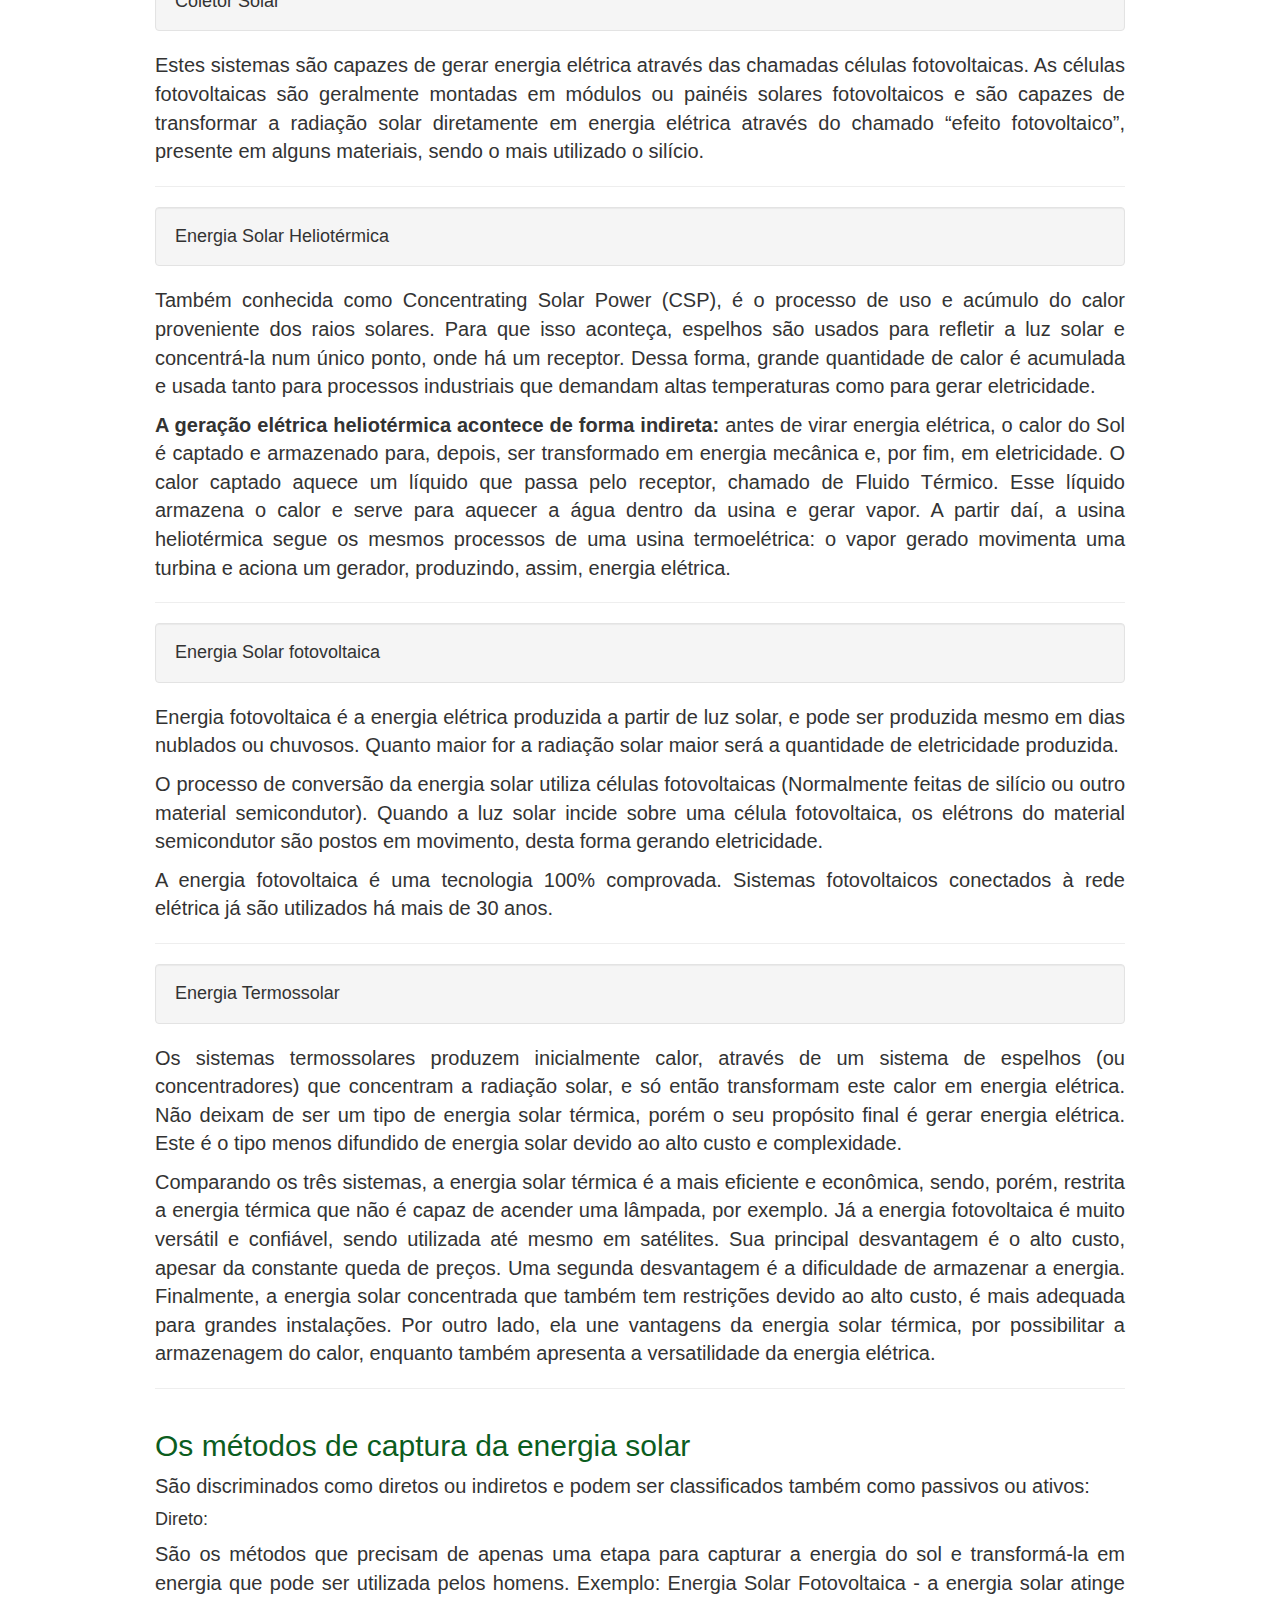
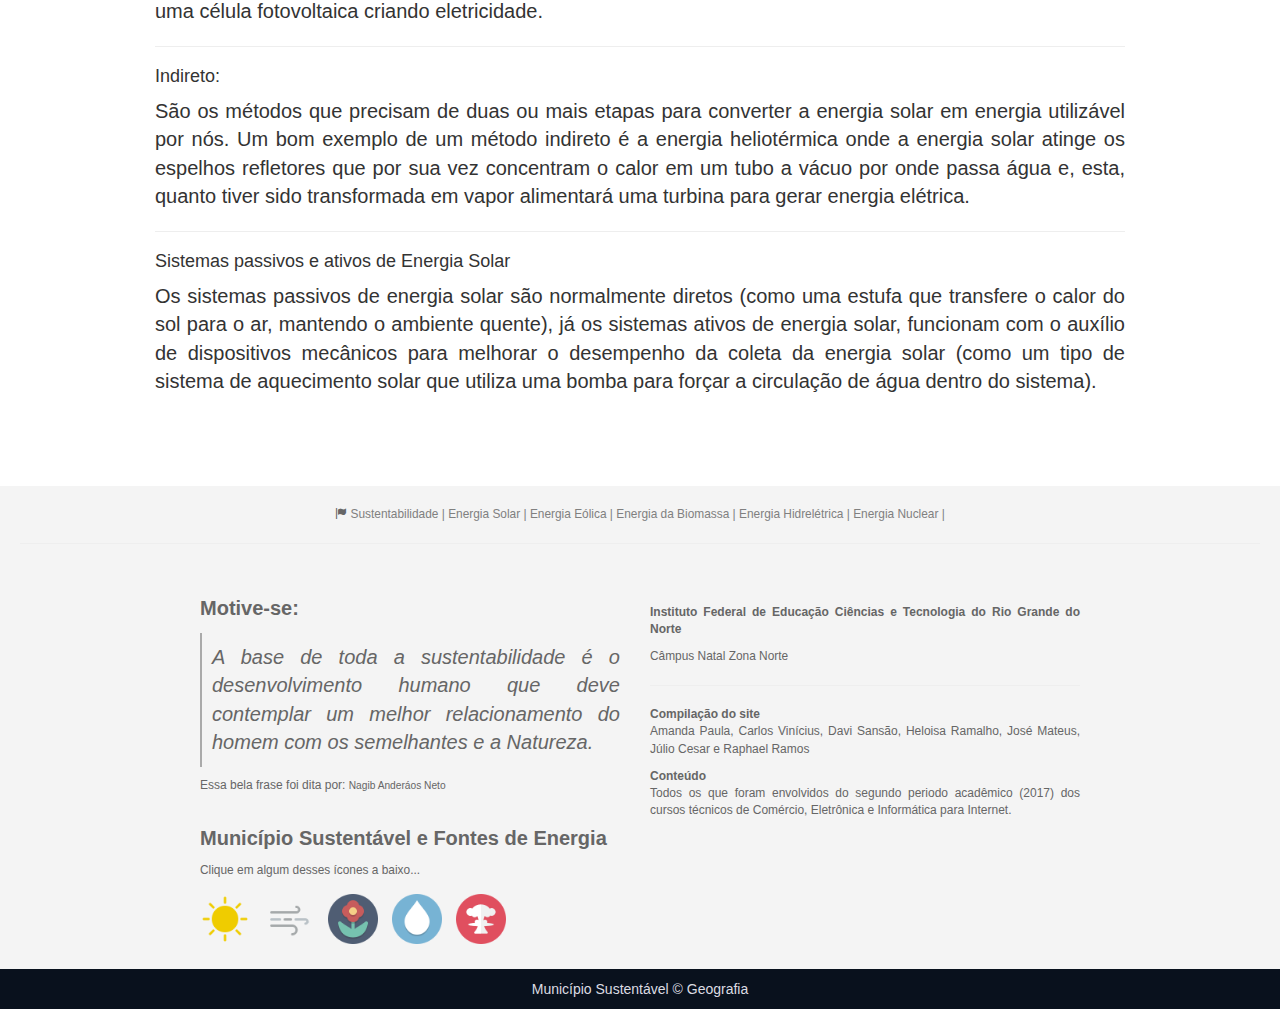
<file: templates/fontes-energias/solar.html>
<html>
<head>
  <meta http-equiv="Content-Type" content="text/html;charset=UTF-8">
  <meta name="viewport" content="width=device-width, initial-scale=1">
  <!-- <link rel="stylesheet" href="https://maxcdn.bootstrapcdn.com/bootstrap/3.3.7/css/bootstrap.min.css"> -->
  <link rel="stylesheet" type="text/css" href="../../bootstrap/css/bootstrap.css">
  <link rel="stylesheet" href="../../css/style.css">
  <!-- <script src="https://ajax.googleapis.com/ajax/libs/jquery/3.2.1/jquery.min.js"></script> -->
  <script src="../../js/jquery-3.2.1.js"></script>
  <!-- <script src="https://maxcdn.bootstrapcdn.com/bootstrap/3.3.7/js/bootstrap.min.js"></script> -->
  <script src="../../bootstrap/js/bootstrap.js"></script>
</head>
<body>
  <style>
    p{text-align: justify;font-size: 20px;}
    .border-image{border-radius: 10px;margin-top: 20px;margin-bottom: 20px;}
    /*Espaçamento de títulos*/
    .title-space-bottom{margin-top: 30px;margin-bottom: 30px;}
    /*Design Legendas*/
    .title-caption{font-weight: bold;}
    @media only screen and (max-width: 610px){.image-box{display:none;}}
    .noticeMain{color:rgba(155,155,155,.6);}
  </style>
  <!-- Header -->
 <nav class="navbar navbar-default " role="navigation">
    <div class="container">
      <div class="navbar-header ">
        <a class="navbar-brand" href="../../index.html">
          <img src="../../images/logomarca.png" style="max-width: 170px;height:40px;margin-top: -10px;">
        </a>
        <a href="../../index.html" class="navbar-brand">Município Sustentável</a>
        <button class="navbar-toggle" data-toggle="collapse" data-target="#navbar-container">
          <span class="sr-only">Mostrar e Esconder Menu</span>
          <span class="icon-bar"></span>
          <span class="icon-bar"></span>
          <span class="icon-bar"></span>
        </button>
      </div>
      <div class="collapse navbar-collapse" id="navbar-container">
        <ul class="nav navbar-nav navbar-right">
          <li><a href="../../index.html">Início</a></li>

          <li role="presentation" class="dropdown">
            <!-- Título Drodpdown -->
            <a class="dropdown-toggle" data-toggle="dropdown" href="#" >O Município<span class="caret"></span></a>
            <!-- Começo da -->
            <ul class="dropdown-menu item-hover">
              <li><a href="../anexos/maquete.html">Anexos do desenvolvimento do Projeto</a></li>
              <li><a href="../anexos/maquete.html">Anexos do desenvolvimento do Projeto</a></li>
              <li><a href="../../templates/municipio/strategic.html">Todo o Planejamento Estratégico</a></li>
              <li><a href="../../templates/municipio/the+5w2h.html">Elaboração do projeto</a></li>
              <li><a href="../../templates/municipio/perspectives.html">Perspectivas estruturais do Município</a></li>
              <li><a href="../../templates/municipio/services.html">Serviços</a></li>
            </ul>
          </li>

          <li role="presentation" class="dropdown">
            <a class="dropdown-toggle" data-toggle="dropdown" href="#" >Conceitos<span class="caret"></span></a>
            <ul class="dropdown-menu item-hover">
            <li><a href="../../templates/sustentabilidade/cidades-sustentaveis.html" >Cidades Sustentáveis</a></li>
            <li><a href="../../templates/fontes-energias/introducao.html">Introdutório as fontes de Energia</a></li>
            <li><a href="../../templates/sustentabilidade/sustentabilidade.html">Conceito de Sustentabilidade</a></li>
            </ul>
          </li>
          <li role="presentation" class="dropdown">
            <a class="dropdown-toggle" data-toggle="dropdown" href="#" >Cidades e Fontes de Energia<span class="caret"></span></a>
            <ul class="dropdown-menu item-hover">
            <li ><a href="../../templates/fontes-energias/biomassa.html">Biomassa</a></li>
            <li ><a href="../../templates/fontes-energias/eolica.html">Eólica</a></li>
            <li ><a href="../../templates/fontes-energias/hidreletrica.html">Hidrelétrica</a></li>
            <li ><a href="../../templates/fontes-energias/nuclear.html">Nuclear</a></li>
            <li ><a href="../../templates/fontes-energias/solar.html">Solar</a></li>
          </ul>
          </li>
        </ul>
      </div>
    </div>
  </nav>
  <div class="page-wrap">
    <div class="container-fluid box" style="margin-bottom: 25px;">
      <h2 class="titleMain">Energia Solar</h2>
      <a href="#tec" class="link-scroll link-design">Principais tecnologias da Energia Solar |</a>
      <a href="#methodes" class="link-scroll link-design">Os métodos de captura da Energia solar |</a>
    </div>

    <div class="container-fluid box">
      <p>A energia solar se divide em duas, sendo elas, energia solar concentrada, ou também conhecida como energia hipotérmica e a energia fotovoltaica.</p>
      <p>No primeiro caso a energia absorvida pelas placas, ou seja, a radiação solar absorvida é convertida em calor transferindo tal calor para um fluido que pode ser água, ar, ou óleo, etc. Os coletores possuem uma superfície refletora que redireciona a radiação para um foco específico, onde está localizado o receptor. Por fim, após absorvido o calor, o fluido escapa pelo receptor.</p>
      <p>No segundo caso, a radiação solar é convertida direto em energia elétrica, por meio dos chamados semicondutores, que são configurados em elementos denominados células fotovoltaicas. Os semicondutores feitos de silício são os mais usados na construção das células e o seu rendimento possível razoável é, atualmente, de cerca de 25-30%. Uma vez que cada célula produz uma corrente contínua de intensidade relativamente fraca, procede-se à sua associação para obter, após encapsulamento, um conjunto denominado módulo fotovoltaico. Por fim, O agrupamento de módulos, colocados numa mesma estrutura de suporte, forma um painel. Quando incide luz solar com energia suficiente sobre estas estruturas, produz-se uma corrente de electrões, obtendo-se assim energia eléctrica utilizável.</p>
    </div>

    <!-- Padrão de bordas para as imagens: border-image -->
    <div class="container-fluid text-center box">
      <center>
        <div id="myCarousel" class="carousel slide" data-ride="carousel">
        <!-- Indicators -->
          <ol class="carousel-indicators">
            <li data-target="#myCarousel" data-slide-to="0" class="active"></li>
            <li data-target="#myCarousel" data-slide-to="1"></li>
            <li data-target="#myCarousel" data-slide-to="2"></li>
          </ol>
          <!-- Wrapper for slides -->
          <div class="carousel-inner">
            <div class="item active" title="Imagem anexada de http://www.solarwaters.pt/producao-de-energia-microgeracao/sistema-fotovoltaico-microgeracao">
              <img src="../../images/coletor.jpg" style="width:100%; height:500px;">
            </div>
            <div class="item" title="Imagem anexada de http://www.zarafalcao.com.br/energia-solar.html">
              <img src="../../images/sistema.gif" style="width:100%; height:500px;">
            </div>
            <div class="item" title="Imagem anexada de http://energiaheliotermica.gov.br/sites/energia-heliotermica.org.br/files/public/pictures/1.01.ciclo_sem_armazenamento.png">
              <img src="../../images/heliotermico.png" style="width:100%; height:500px;">
              </div>
          </div>
          <!-- Left and right controls -->
          <a class="left carousel-control" href="#myCarousel" data-slide="prev">
            <span class="glyphicon glyphicon-chevron-left"></span>
            <span class="sr-only">Previous</span>
          </a>
          <a class="right carousel-control" href="#myCarousel" data-slide="next">
            <span class="glyphicon glyphicon-chevron-right"></span>
            <span class="sr-only">Next</span>
          </a>
        </div>
      </center>
      <hr>
      <small class="caption"><span class="title-caption">Legenda:</span> Slideshow representando sistemas solares</small>  
    </div>
   
    <div class="container-fluid box">
      <h2 id = "tec" class="subtitle">Principais tecnologias da energia solar</h2>
      <p>Existem as mais variadas formas de aproveitar a energia solar como uma fonte de energia renovável.As principais tecnologias utilizadas são as seguintes:</p>
    </div>

    <div class="container-fluid box">
      <h4 class="well">Energia Solar térmica</h4>
      <p>Nestes sistemas, a energia é captada através de painéis solares térmicos, também chamados de coletores solares. São os sistemas mais simples, econômicos e conhecidos de aproveitar o sol, sendo utilizados em casas, hotéis e empresas para o aquecimento de água para chuveiros ou piscinas, aquecimentos de ambientes ou até em processos industriais. Os painéis são simples e têm a função de transferir o calor da radiação solar para a água ou óleo que passa por dentro deles para então ser utilizado como fonte de calor.</p>
      <hr>
      <h4 class="well">Coletor Solar</h4>
      <p>Estes sistemas são capazes de gerar energia elétrica através das chamadas células fotovoltaicas. As células fotovoltaicas são geralmente montadas em módulos ou painéis solares fotovoltaicos e são capazes de transformar a radiação solar diretamente em energia elétrica através do chamado “efeito fotovoltaico”, presente em alguns materiais, sendo o mais utilizado o silício.</p>
      <hr>
      <h4 class="well">Energia Solar Heliotérmica</h4>
      <p>Também conhecida como Concentrating Solar Power (CSP), é o processo de uso e acúmulo do calor proveniente dos raios solares. Para que isso aconteça, espelhos são usados para refletir a luz solar e concentrá-la num único ponto, onde há um receptor. Dessa forma, grande quantidade de calor é acumulada e usada tanto para processos industriais que demandam altas temperaturas como para gerar eletricidade.</p>
      <p><b>A geração elétrica heliotérmica acontece de forma indireta:</b> antes de virar energia elétrica, o calor do Sol é captado e armazenado para, depois, ser transformado em energia mecânica e, por fim, em eletricidade. O calor captado aquece um líquido que passa pelo receptor, chamado de Fluido Térmico. Esse líquido armazena o calor e serve para aquecer a água dentro da usina e gerar vapor. A partir daí, a usina heliotérmica segue os mesmos processos de uma usina termoelétrica: o vapor gerado movimenta uma turbina e aciona um gerador, produzindo, assim, energia elétrica.</p>
      <hr>
      <h4 class="well">Energia Solar fotovoltaica</h4>
      <p>Energia fotovoltaica é a energia elétrica produzida a partir de luz solar, e pode ser produzida mesmo em dias nublados ou chuvosos. Quanto maior for a radiação solar maior será a quantidade de eletricidade produzida.</p>
      <p>O processo de conversão da energia solar utiliza células fotovoltaicas (Normalmente feitas de silício ou outro material semicondutor). Quando a luz solar incide sobre uma célula fotovoltaica, os elétrons do material semicondutor são postos em movimento, desta forma gerando eletricidade.</p>
      <p>A energia fotovoltaica é uma tecnologia 100% comprovada. Sistemas fotovoltaicos conectados à rede elétrica já são utilizados há mais de 30 anos.</p>
      <hr>
      <h4 class="well">Energia Termossolar</h4>
      <p>Os sistemas termossolares produzem inicialmente calor, através de um sistema de espelhos (ou concentradores) que concentram a radiação solar, e só então transformam este calor em energia elétrica. Não deixam de ser um tipo de energia solar térmica, porém o seu propósito final é gerar energia elétrica. Este é o tipo menos difundido de energia solar devido ao alto custo e complexidade.</p>
      <p>Comparando os três sistemas, a energia solar térmica é a mais eficiente e econômica, sendo, porém, restrita a energia térmica que não é capaz de acender uma lâmpada, por exemplo. Já a energia fotovoltaica é muito versátil e confiável, sendo utilizada até mesmo em satélites. Sua principal desvantagem é o alto custo, apesar da constante queda de preços. Uma segunda desvantagem é a dificuldade de armazenar a energia. Finalmente, a energia solar concentrada que também tem restrições devido ao alto custo, é mais adequada para grandes instalações. Por outro lado, ela une vantagens da energia solar térmica, por possibilitar a armazenagem do calor, enquanto também apresenta a versatilidade da energia elétrica.</p>
      <hr>
    </div>

    <div class="container-fluid box">
      <h2 id = "methodes" class="subtitle">Os métodos de captura da energia solar</h2>
      <p>São discriminados como diretos ou indiretos e podem ser classificados também como passivos ou ativos:</p>
      <h4>Direto: </h4>
      <p>São os métodos que precisam de apenas uma etapa para capturar a energia do sol e transformá-la em energia que pode ser utilizada pelos homens. Exemplo: Energia Solar Fotovoltaica - a energia solar atinge uma célula fotovoltaica criando eletricidade.</p>
      <hr>
      <h4>Indireto: </h4>
      <p>São os métodos que precisam de duas ou mais etapas para converter a energia solar em energia utilizável por nós. Um bom exemplo de um método indireto é a energia heliotérmica onde a energia solar atinge os espelhos refletores que por sua vez concentram o calor em um tubo a vácuo por onde passa água e, esta, quanto tiver sido transformada em vapor alimentará uma turbina para gerar energia elétrica.</p>
      <hr>
      <h4>Sistemas passivos e ativos de Energia Solar</h4>
      <p>Os sistemas passivos de energia solar são normalmente diretos (como uma estufa que transfere o calor do sol para o ar, mantendo o ambiente quente), já os sistemas ativos de energia solar, funcionam com o auxílio de dispositivos mecânicos para melhorar o desempenho da coleta da energia solar (como um tipo de sistema de aquecimento solar que utiliza uma bomba para forçar a circulação de água dentro do sistema).</p>
    </div>
  </div>
  <script src="../../js/scroll.js"></script>
  <a id="back-to-top" href="#" class="btn  btn-lg back-to-top btn-top" role="button" title="Clique para retornar ao topo" data-toggle="tooltip" data-placement="left" style="transition: .2s all;"><span class="glyphicon glyphicon-chevron-up" style="color:white;"></span></a>  
  <script src="../../js/topage.js"></script>
  <footer class="container-fluid rodape " style="background: rgba(0,0,0,.045); color:#666;text-align: justify;">
      <!-- Linha 1 -->
      <div class="row links">
        <div class="col-sm-12" style="padding: 20px;">
          <small>
            <span class=" glyphicon glyphicon-flag"></span>
            <a href="../../templates/sustentabilidade/sustentabilidade.html" class="linkDesign">Sustentabilidade |</a>
            <a href="../../templates/fontes-energias/solar.html" class="linkDesign">Energia Solar |</a>
            <a href="../../templates/fontes-energias/eolica.html" class="linkDesign">Energia Eólica |</a>
            <a href="../../templates/fontes-energias/biomassa.html" class="linkDesign">Energia da Biomassa |</a>
            <a href="../../templates/fontes-energias/hidreletrica.html" class="linkDesign">Energia Hidrelétrica |</a>
            <a href="../../templates/fontes-energias/nuclear.html" class="linkDesign">Energia Nuclear |</a>
          </small>
          <hr>
        </div>
      </div>
      <!-- Linha2 -->
      <div class="row" style="width:900px; margin: 0 auto">
        <div class="col-sm-6" style="padding: 10px;">
          <p style="font-weight: bold;">Motive-se:</p>
          <p style="border-left: 2px solid rgba(0,0,0,.3);padding:10px;"><i>A base de toda a sustentabilidade é o
              desenvolvimento humano que deve contemplar um melhor relacionamento do homem com os semelhantes e a
              Natureza.</i></p>
          <p style="font-size: 12px;">Essa bela frase foi dita por: <small>Nagib Anderáos Neto</small></p>
          <p style="margin-top: 30px;font-weight: bold;">Município Sustentável e Fontes de Energia</p>
          <small>Clique em algum desses ícones a baixo...</small>
          <br>
          <a href="../../templates/fontes-energias/solar.html" class="linkDesign" title="Energia Solar">
            <img style="height: 50px;margin-top: 15px;margin-bottom: 15px;" src="../../images/icon-solar.png" alt="">
          </a>
  
          <a href="../../templates/fontes-energias/eolica.html" class="linkDesign" title="Energia Eólica">
            <img style="height: 50px;margin-top: 15px;margin-bottom: 15px;margin-left: 10px;" src="../../images/icon-eolic.png"
              alt="">
          </a>
          <a href="../../templates/fontes-energias/biomassa.html" class="linkDesign" title="Biomassa">
            <img style="height: 50px;margin-top: 15px;margin-bottom: 15px;margin-left: 10px;" src="../../images/icon-bio.png"
              alt="">
          </a>
  
          <a href="../../templates/fontes-energias/hidreletrica.html" class="linkDesign" title="Energia Hidrelétrica">
            <img style="height: 50px;margin-top: 15px;margin-bottom: 15px;margin-left: 10px;" src="../../images/icon-water.png"
              alt="">
          </a>
  
          <a href="../../templates/fontes-energias/nuclear.html" class="linkDesign" title="Energia Nuclear">
            <img style="height: 50px;margin-top: 15px;margin-bottom: 15px;margin-left: 10px;" src="../../images/icon-nuclear.png"
              alt="">
          </a>
        </div>
        <div class="col-sm-6 formularioFooter" style="padding: 10px;">
          <p style="margin-top: 10px;font-weight: bold; font-size: 12px;">Instituto Federal de Educação Ciências e
            Tecnologia do Rio Grande do Norte</p>
          <small>Câmpus Natal Zona Norte</small>
          <hr>
          <p style="font-size: 12px;"><b>Compilação do site</b> <br>Amanda Paula, Carlos Vinícius, Davi Sansão, Heloisa
            Ramalho, José Mateus, Júlio Cesar e Raphael Ramos</p>
  
          <p style="font-size: 12px;"><b>Conteúdo</b><br>Todos os que foram envolvidos do segundo periodo acadêmico
            (2017) dos cursos técnicos de Comércio, Eletrônica e Informática para Internet.</p>
        </div>
      </div>
      <!-- Linha 3 Copyright -->
      <div class="row text-center" style="background: #09111d ;padding-top: 10px;padding-bottom: 10px;">
        <div class="col-sm-12">
          <span style="color: #DCDCE2;">Município Sustentável &copy Geografia </span>
        </div>
      </div>
    </footer>
</body>
</html>
</file>
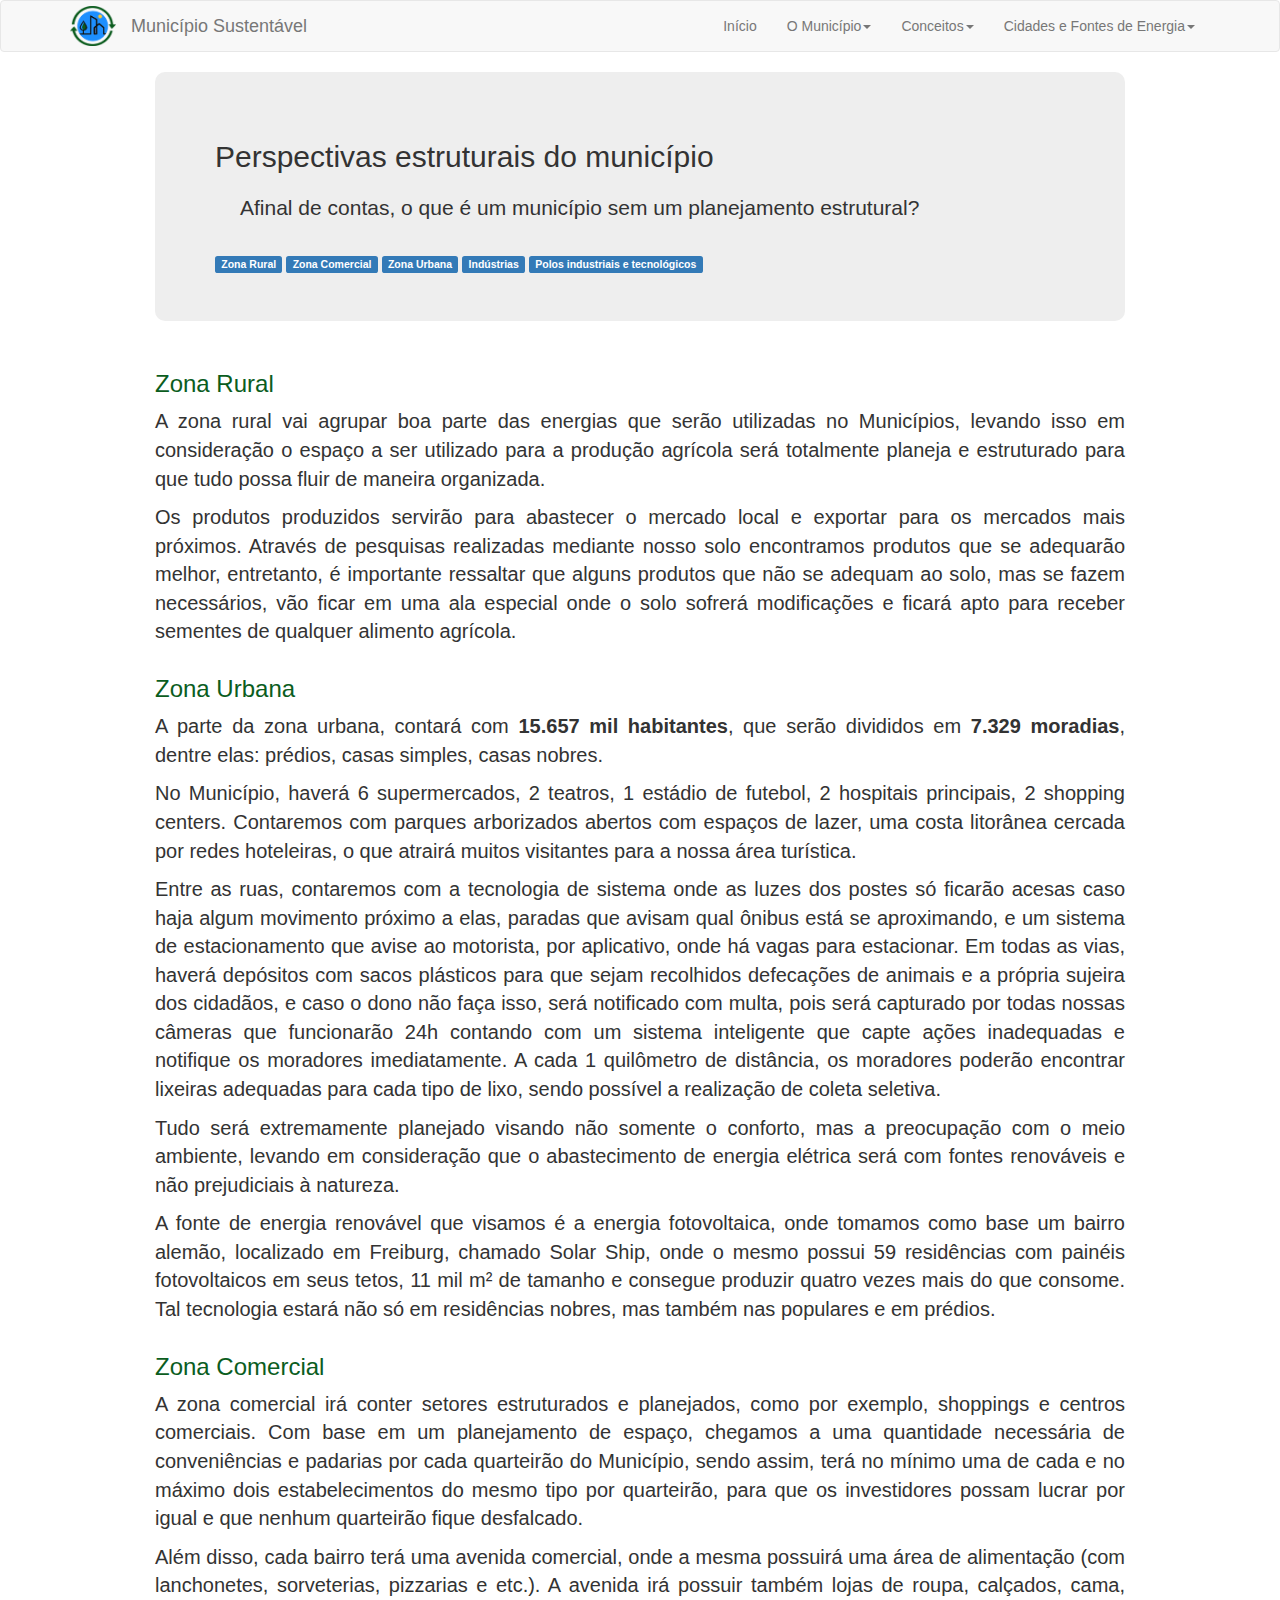
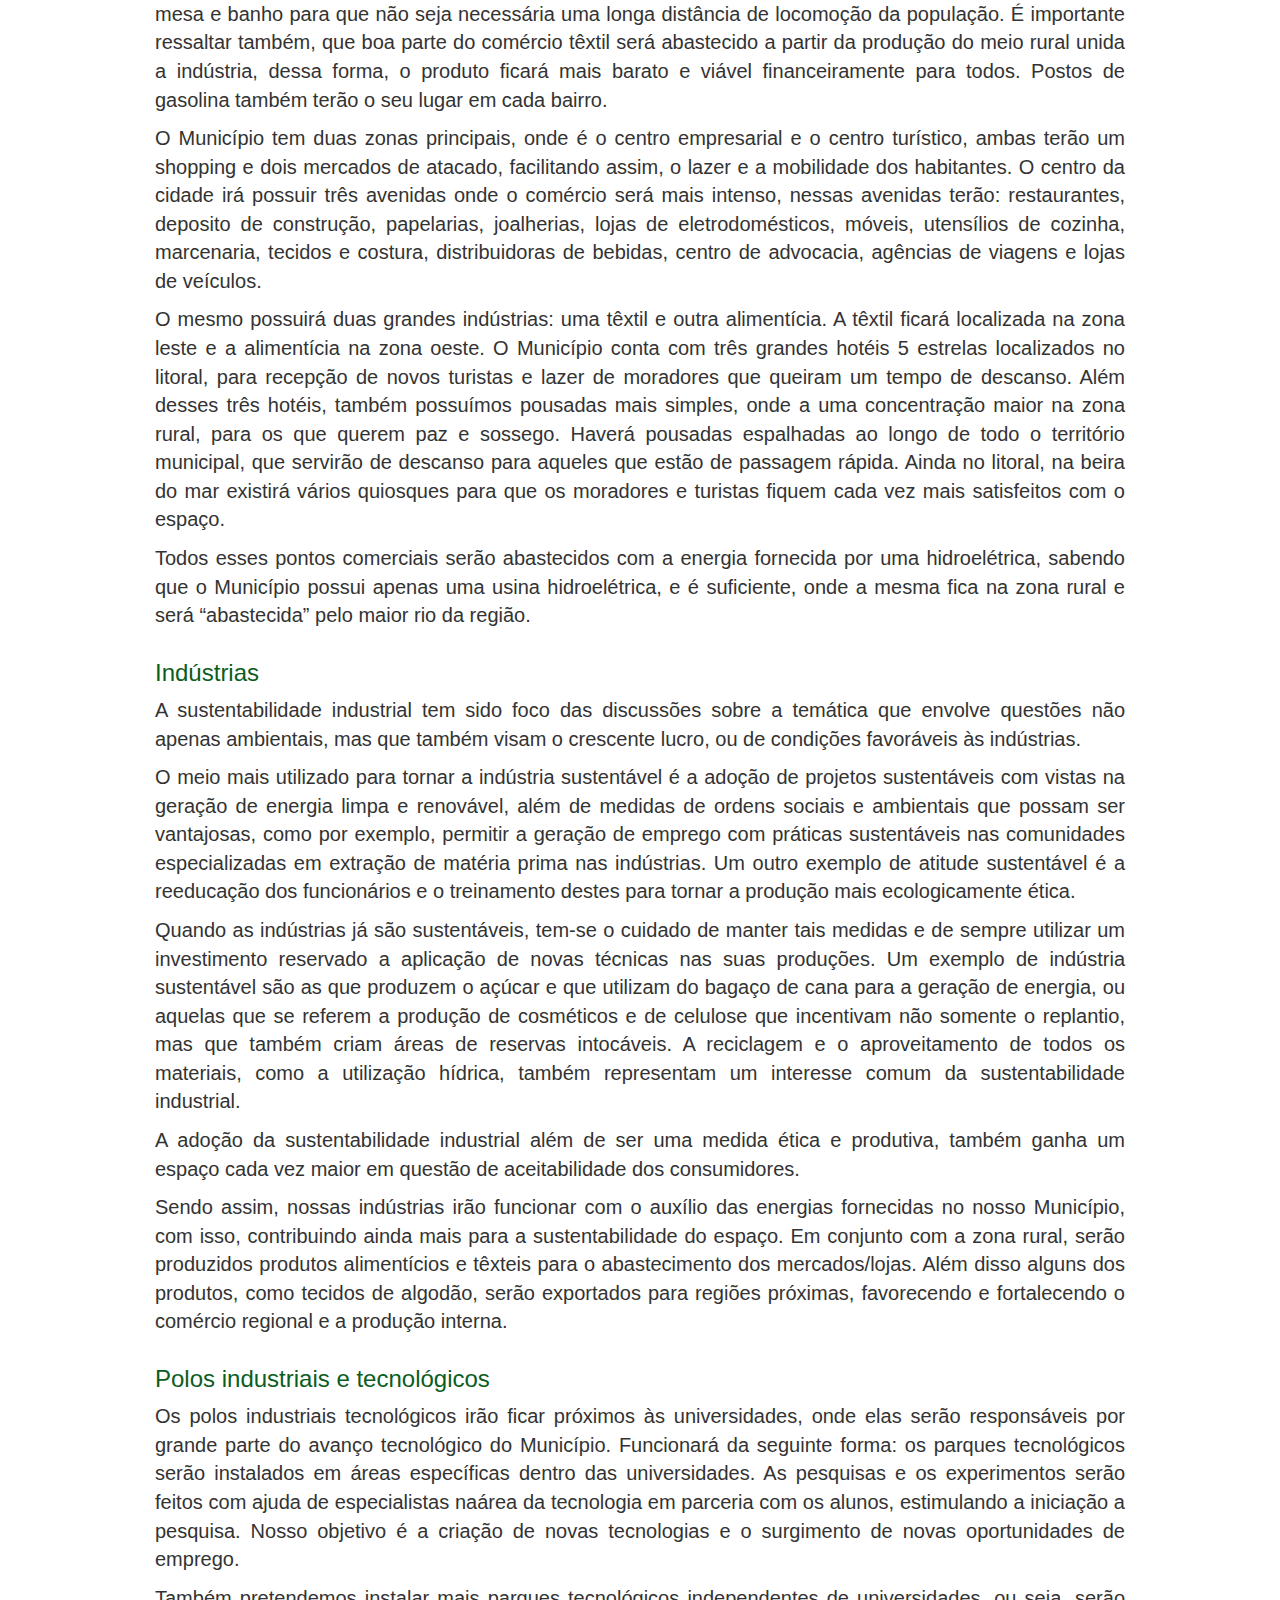
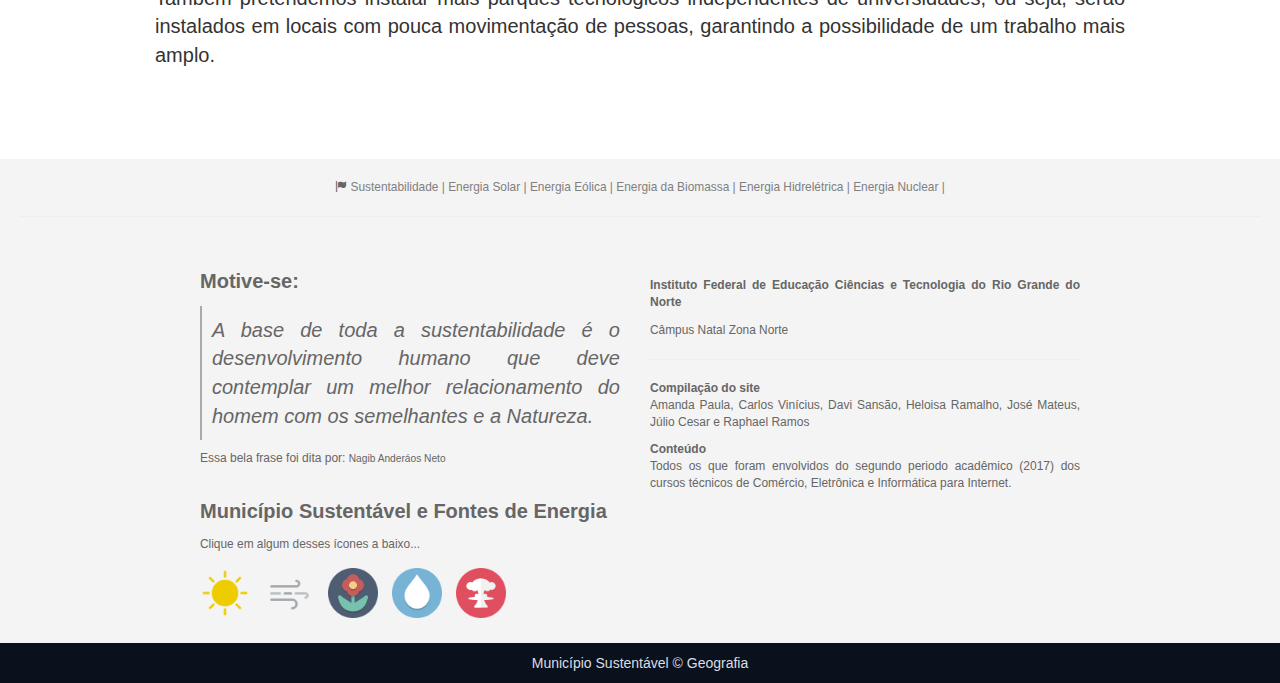
<file: templates/municipio/perspectives.html>
<html>
<head>
  <meta http-equiv="Content-Type" content="text/html;charset=UTF-8">
  <meta name="viewport" content="width=device-width, initial-scale=1">
  <!-- <link rel="stylesheet" href="https://maxcdn.bootstrapcdn.com/bootstrap/3.3.7/css/bootstrap.min.css"> -->
  <link rel="stylesheet" type="text/css" href="../../bootstrap/css/bootstrap.css">
  <link rel="stylesheet" href="../../css/style.css">
  <!-- <script src="https://ajax.googleapis.com/ajax/libs/jquery/3.2.1/jquery.min.js"></script> -->
  <script src="../../js/jquery-3.2.1.js"></script>
  <!-- <script src="https://maxcdn.bootstrapcdn.com/bootstrap/3.3.7/js/bootstrap.min.js"></script> -->
  <script src="../../bootstrap/js/bootstrap.js"></script>
</head>
<body>
  <style>
    p{text-align: justify;font-size: 20px;}
    .border-image{border-radius: 10px;margin-top: 20px;margin-bottom: 20px;}
    /*Espaçamento de títulos*/
    .title-space-bottom{margin-top: 30px;margin-bottom: 30px;}
    /*Design Legendas*/
    .title-caption{font-weight: bold;}
    @media only screen and (max-width: 610px){.image-box{display:none;}}
    .noticeMain{color:rgba(155,155,155,.6);}
  </style>
  <!-- Header -->
<nav class="navbar navbar-default " role="navigation">
    <div class="container">
      <div class="navbar-header ">
        <a class="navbar-brand" href="../../index.html">
          <img src="../../images/logomarca.png" style="max-width: 170px;height:40px;margin-top: -10px;">
        </a>
        <a href="../../index.html" class="navbar-brand">Município Sustentável</a>
        <button class="navbar-toggle" data-toggle="collapse" data-target="#navbar-container">
          <span class="sr-only">Mostrar e Esconder Menu</span>
          <span class="icon-bar"></span>
          <span class="icon-bar"></span>
          <span class="icon-bar"></span>
        </button>
      </div>
      <div class="collapse navbar-collapse" id="navbar-container">
        <ul class="nav navbar-nav navbar-right">
          <li><a href="../../index.html">Início</a></li>

          <li role="presentation" class="dropdown">
            <!-- Título Drodpdown -->
            <a class="dropdown-toggle" data-toggle="dropdown" href="#" >O Município<span class="caret"></span></a>
            <!-- Começo da -->
            <ul class="dropdown-menu item-hover">
              <li><a href="../anexos/maquete.html">Anexos do desenvolvimento do Projeto</a></li>
              <li><a href="../../templates/municipio/strategic.html">Todo o Planejamento Estratégico</a></li>
              <li><a href="../../templates/municipio/the+5w2h.html">Elaboração do projeto</a></li>
              <li><a href="../../templates/municipio/perspectives.html">Perspectivas estruturais do Município</a></li>
              <li><a href="../../templates/municipio/services.html">Serviços</a></li>
            </ul>
          </li>

          <li role="presentation" class="dropdown">
            <a class="dropdown-toggle" data-toggle="dropdown" href="#" >Conceitos<span class="caret"></span></a>
            <ul class="dropdown-menu item-hover">
            <li><a href="../../templates/sustentabilidade/cidades-sustentaveis.html" >Cidades Sustentáveis</a></li>
            <li><a href="../../templates/fontes-energias/introducao.html">Introdutório as fontes de Energia</a></li>
            <li><a href="../../templates/sustentabilidade/sustentabilidade.html">Conceito de Sustentabilidade</a></li>
            </ul>
          </li>
          <li role="presentation" class="dropdown">
            <a class="dropdown-toggle" data-toggle="dropdown" href="#" >Cidades e Fontes de Energia<span class="caret"></span></a>
            <ul class="dropdown-menu item-hover">
            <li ><a href="../../templates/fontes-energias/biomassa.html">Biomassa</a></li>
            <li ><a href="../../templates/fontes-energias/eolica.html">Eólica</a></li>
            <li ><a href="../../templates/fontes-energias/hidreletrica.html">Hidrelétrica</a></li>
            <li ><a href="../../templates/fontes-energias/nuclear.html">Nuclear</a></li>
            <li ><a href="../../templates/fontes-energias/solar.html">Solar</a></li>
          </ul>
          </li>
        </ul>
      </div>
    </div>
  </nav>
  </div>
  
  <div class="page-wrap">
    <div class="container-fluid box">
        <div class="jumbotron" style="border-radius:10px;">
          <h2>Perspectivas estruturais do município</h2>
          <blockquote>
            <p>Afinal de contas, o que é um município sem um planejamento estrutural?</p>
          </blockquote>
          <a href="#rural" class="link-scroll link-design"><span class="label label-primary">Zona Rural</span></a>
          <a href="#comercial" class="link-scroll link-design"><span class="label label-primary">Zona Comercial</span></a>
          <a href="#urbana" class="link-scroll link-design"><span class="label label-primary">Zona Urbana</span></a>
          <a href="#industrias" class="link-scroll link-design"><span class="label label-primary">Indústrias</span></a>
          <a href="#polos" class="link-scroll link-design"><span class="label label-primary">Polos industriais e tecnológicos</span></a>
        </div>
    </div>

    <div class="container-fluid box">
      <h3 id="rural" class="subtitle">Zona Rural</h3>
      <p>A zona rural vai agrupar boa parte das energias que serão utilizadas no Municípios, levando isso em consideração o espaço a ser utilizado para a produção agrícola será totalmente planeja e estruturado para que tudo possa fluir de maneira organizada.</p>
      <p>Os produtos produzidos servirão para abastecer o mercado local e exportar para os mercados mais próximos. Através de pesquisas realizadas mediante nosso solo encontramos produtos que se adequarão melhor, entretanto, é importante ressaltar que alguns produtos que não se adequam ao solo, mas se fazem necessários, vão ficar em uma ala especial onde o solo sofrerá modificações e ficará apto para receber sementes de qualquer alimento agrícola.</p>
    </div>

    <div class="container-fluid box">
      <h3 id="urbana" class="subtitle" >Zona Urbana</h3>
      <p>A parte da zona urbana, contará com <b>15.657 mil habitantes</b>, que serão divididos em <b>7.329 moradias</b>, dentre elas: prédios, casas simples, casas nobres.</p>

      <p>No Município, haverá 6 supermercados, 2 teatros, 1 estádio de futebol, 2 hospitais principais, 2 shopping centers. Contaremos com parques arborizados abertos com espaços de lazer, uma costa litorânea cercada por redes hoteleiras, o que atrairá muitos visitantes para a nossa área turística.</p>
      
      <p>Entre as ruas, contaremos com a tecnologia de sistema onde as luzes dos postes só ficarão acesas caso haja algum movimento próximo a elas, paradas que avisam qual ônibus está se aproximando, e um sistema de estacionamento que avise ao motorista, por aplicativo, onde há vagas para estacionar. Em todas as vias, haverá depósitos com sacos plásticos para que sejam recolhidos defecações de animais e a própria sujeira dos cidadãos, e caso o dono não faça isso, será notificado com multa, pois será capturado por todas nossas câmeras que funcionarão 24h contando com um sistema inteligente que capte ações inadequadas e notifique os moradores imediatamente. A cada 1 quilômetro de distância, os moradores poderão encontrar lixeiras adequadas para cada tipo de lixo, sendo possível a realização de coleta seletiva.</p>

      <p>Tudo será extremamente planejado visando não somente o conforto, mas a preocupação com o meio ambiente, levando em consideração que o abastecimento de energia elétrica será com fontes renováveis e não prejudiciais à natureza.</p>
      
      <p>A fonte de energia renovável que visamos é a energia fotovoltaica, onde tomamos como base um bairro alemão, localizado em Freiburg, chamado Solar Ship, onde o mesmo possui 59 residências com painéis fotovoltaicos em seus tetos, 11 mil m² de tamanho e consegue produzir quatro vezes mais do que consome. Tal tecnologia estará não só em residências nobres, mas também nas populares e em prédios.</p>
    </div>

    <div class="container-fluid box">
      <h3 id="comercial" class="subtitle">Zona Comercial</h3>
      <p> A zona comercial irá conter setores estruturados e planejados, como por exemplo, shoppings e centros comerciais. Com base em um planejamento de espaço, chegamos a uma quantidade necessária de conveniências e padarias por cada quarteirão do Município, sendo assim, terá no mínimo uma de cada e no máximo dois estabelecimentos do mesmo tipo por quarteirão, para que os investidores possam lucrar por igual e que nenhum quarteirão fique desfalcado.</p>

      <p>Além disso, cada bairro terá uma avenida comercial, onde a mesma possuirá uma área de alimentação (com lanchonetes, sorveterias, pizzarias e etc.). A avenida irá possuir também lojas de roupa, calçados, cama, mesa e banho para que não seja necessária uma longa distância de locomoção da população. É importante ressaltar também, que boa parte do comércio têxtil será abastecido a partir da produção do meio rural unida a indústria, dessa forma, o produto ficará mais barato e viável financeiramente para todos. Postos de gasolina também terão o seu lugar em cada bairro.</p>

      <p>O Município tem duas zonas principais, onde é o centro empresarial e o centro turístico, ambas terão um shopping e dois mercados de atacado, facilitando assim, o lazer e a mobilidade dos habitantes.
      O centro da cidade irá possuir três avenidas onde o comércio será mais intenso, nessas avenidas terão: restaurantes, deposito de construção, papelarias, joalherias, lojas de eletrodomésticos, móveis, utensílios de cozinha, marcenaria, tecidos e costura, distribuidoras de bebidas, centro de advocacia, agências de viagens e lojas de veículos.</p>
      
      <p>O mesmo possuirá duas grandes indústrias: uma têxtil e outra alimentícia. A têxtil ficará localizada na zona leste e a alimentícia na zona oeste. O Município conta com três grandes hotéis 5 estrelas localizados no litoral, para recepção de novos turistas e lazer de moradores que queiram um tempo de descanso. Além desses três hotéis, também possuímos pousadas mais simples, onde a uma concentração maior na zona rural, para os que querem paz e sossego. Haverá pousadas espalhadas ao longo de todo o território municipal, que servirão de descanso para aqueles que estão de passagem rápida. Ainda no litoral, na beira do mar existirá vários quiosques para que os moradores e turistas fiquem cada vez mais satisfeitos com o espaço.</p>

      <p>Todos esses pontos comerciais serão abastecidos com a energia fornecida por uma hidroelétrica, sabendo que o Município possui apenas uma usina hidroelétrica, e é suficiente, onde a mesma fica na zona rural e será “abastecida” pelo maior rio da região.</p>
    </div>
    
    <div class="container-fluid box">
      <h3 class="subtitle" id="industrias">Indústrias</h3>
      <p>A sustentabilidade industrial tem sido foco das discussões sobre a temática que envolve questões não apenas ambientais, mas que também visam o crescente lucro, ou de condições favoráveis às indústrias.</p>

      <p>O meio mais utilizado para tornar a indústria sustentável é a adoção de projetos sustentáveis com vistas na geração de energia limpa e renovável, além de medidas de ordens sociais e ambientais que possam ser vantajosas, como por exemplo, permitir a geração de emprego com práticas sustentáveis nas comunidades especializadas em extração de matéria prima nas indústrias. Um outro exemplo de atitude sustentável é a reeducação dos funcionários e o treinamento destes para tornar a produção mais ecologicamente ética.</p>
      
      <p>Quando as indústrias já são sustentáveis, tem-se o cuidado de manter tais medidas e de sempre utilizar um investimento reservado a aplicação de novas técnicas nas suas produções. Um exemplo de indústria sustentável são as que produzem o açúcar e que utilizam do bagaço de cana para a geração de energia, ou aquelas que se referem a produção de cosméticos e de celulose que incentivam não somente o replantio, mas que também criam áreas de reservas intocáveis. A reciclagem e o aproveitamento de todos os materiais, como a utilização hídrica, também representam um interesse comum da sustentabilidade industrial.</p>

      <p>A adoção da sustentabilidade industrial além de ser uma medida ética e produtiva, também ganha um espaço cada vez maior em questão de aceitabilidade dos consumidores.</p>
      
      <p>Sendo assim, nossas indústrias irão funcionar com o auxílio das energias fornecidas no nosso Município, com isso, contribuindo ainda mais para a sustentabilidade do espaço. Em conjunto com a zona rural, serão produzidos produtos alimentícios e têxteis para o abastecimento dos mercados/lojas. Além disso alguns dos produtos, como tecidos de algodão, serão exportados para regiões próximas, favorecendo e fortalecendo o comércio regional e a produção interna.</p>
    </div>

    <div class="container-fluid box">
      <h3 class="subtitle" id="polos">Polos industriais e tecnológicos</h3>
      <p>Os polos industriais tecnológicos irão ficar próximos às universidades, onde elas serão responsáveis por grande parte do avanço tecnológico do Município. Funcionará da seguinte forma: os parques tecnológicos serão instalados em áreas específicas dentro das universidades. As pesquisas e os experimentos serão feitos com ajuda de especialistas naárea da tecnologia em parceria com os alunos, estimulando a iniciação a pesquisa. Nosso objetivo é a criação de novas tecnologias e o surgimento de novas oportunidades de emprego.
      </p>
      <p>Também pretendemos instalar mais parques tecnológicos independentes de universidades, ou seja, serão instalados em locais com pouca movimentação de pessoas, garantindo a possibilidade de um trabalho mais amplo.</p>
    </div>
  </div>
  <a id="back-to-top" href="#" class="btn  btn-lg back-to-top btn-top" role="button" title="Clique para retornar ao topo" data-toggle="tooltip" data-placement="left" style="transition: .2s all;"><span class="glyphicon glyphicon-chevron-up" style="color:white;"></span></a>  
  <script src="../../js/topage.js"></script>
  <script src="../../js/scroll.js"></script>
  <footer class="container-fluid rodape " style="background: rgba(0,0,0,.045); color:#666;text-align: justify;">
      <!-- Linha 1 -->
      <div class="row links">
        <div class="col-sm-12" style="padding: 20px;">
          <small>
            <span class=" glyphicon glyphicon-flag"></span>
            <a href="../../templates/sustentabilidade/sustentabilidade.html" class="linkDesign">Sustentabilidade |</a>
            <a href="../../templates/fontes-energias/solar.html" class="linkDesign">Energia Solar |</a>
            <a href="../../templates/fontes-energias/eolica.html" class="linkDesign">Energia Eólica |</a>
            <a href="../../templates/fontes-energias/biomassa.html" class="linkDesign">Energia da Biomassa |</a>
            <a href="../../templates/fontes-energias/hidreletrica.html" class="linkDesign">Energia Hidrelétrica |</a>
            <a href="../../templates/fontes-energias/nuclear.html" class="linkDesign">Energia Nuclear |</a>
          </small>
          <hr>
        </div>
      </div>
      <!-- Linha2 -->
      <div class="row" style="width:900px; margin: 0 auto">
        <div class="col-sm-6" style="padding: 10px;">
          <p style="font-weight: bold;">Motive-se:</p>
          <p style="border-left: 2px solid rgba(0,0,0,.3);padding:10px;"><i>A base de toda a sustentabilidade é o
              desenvolvimento humano que deve contemplar um melhor relacionamento do homem com os semelhantes e a
              Natureza.</i></p>
          <p style="font-size: 12px;">Essa bela frase foi dita por: <small>Nagib Anderáos Neto</small></p>
          <p style="margin-top: 30px;font-weight: bold;">Município Sustentável e Fontes de Energia</p>
          <small>Clique em algum desses ícones a baixo...</small>
          <br>
          <a href="../../templates/fontes-energias/solar.html" class="linkDesign" title="Energia Solar">
            <img style="height: 50px;margin-top: 15px;margin-bottom: 15px;" src="../../images/icon-solar.png" alt="">
          </a>
  
          <a href="../../templates/fontes-energias/eolica.html" class="linkDesign" title="Energia Eólica">
            <img style="height: 50px;margin-top: 15px;margin-bottom: 15px;margin-left: 10px;" src="../../images/icon-eolic.png"
              alt="">
          </a>
          <a href="../../templates/fontes-energias/biomassa.html" class="linkDesign" title="Biomassa">
            <img style="height: 50px;margin-top: 15px;margin-bottom: 15px;margin-left: 10px;" src="../../images/icon-bio.png"
              alt="">
          </a>
  
          <a href="../../templates/fontes-energias/hidreletrica.html" class="linkDesign" title="Energia Hidrelétrica">
            <img style="height: 50px;margin-top: 15px;margin-bottom: 15px;margin-left: 10px;" src="../../images/icon-water.png"
              alt="">
          </a>
  
          <a href="../../templates/fontes-energias/nuclear.html" class="linkDesign" title="Energia Nuclear">
            <img style="height: 50px;margin-top: 15px;margin-bottom: 15px;margin-left: 10px;" src="../../images/icon-nuclear.png"
              alt="">
          </a>
        </div>
        <div class="col-sm-6 formularioFooter" style="padding: 10px;">
          <p style="margin-top: 10px;font-weight: bold; font-size: 12px;">Instituto Federal de Educação Ciências e
            Tecnologia do Rio Grande do Norte</p>
          <small>Câmpus Natal Zona Norte</small>
          <hr>
          <p style="font-size: 12px;"><b>Compilação do site</b> <br>Amanda Paula, Carlos Vinícius, Davi Sansão, Heloisa
            Ramalho, José Mateus, Júlio Cesar e Raphael Ramos</p>
  
          <p style="font-size: 12px;"><b>Conteúdo</b><br>Todos os que foram envolvidos do segundo periodo acadêmico
            (2017) dos cursos técnicos de Comércio, Eletrônica e Informática para Internet.</p>
        </div>
      </div>
      <!-- Linha 3 Copyright -->
      <div class="row text-center" style="background: #09111d ;padding-top: 10px;padding-bottom: 10px;">
        <div class="col-sm-12">
          <span style="color: #DCDCE2;">Município Sustentável &copy Geografia </span>
        </div>
      </div>
    </footer>
</body>
</html>
</file>
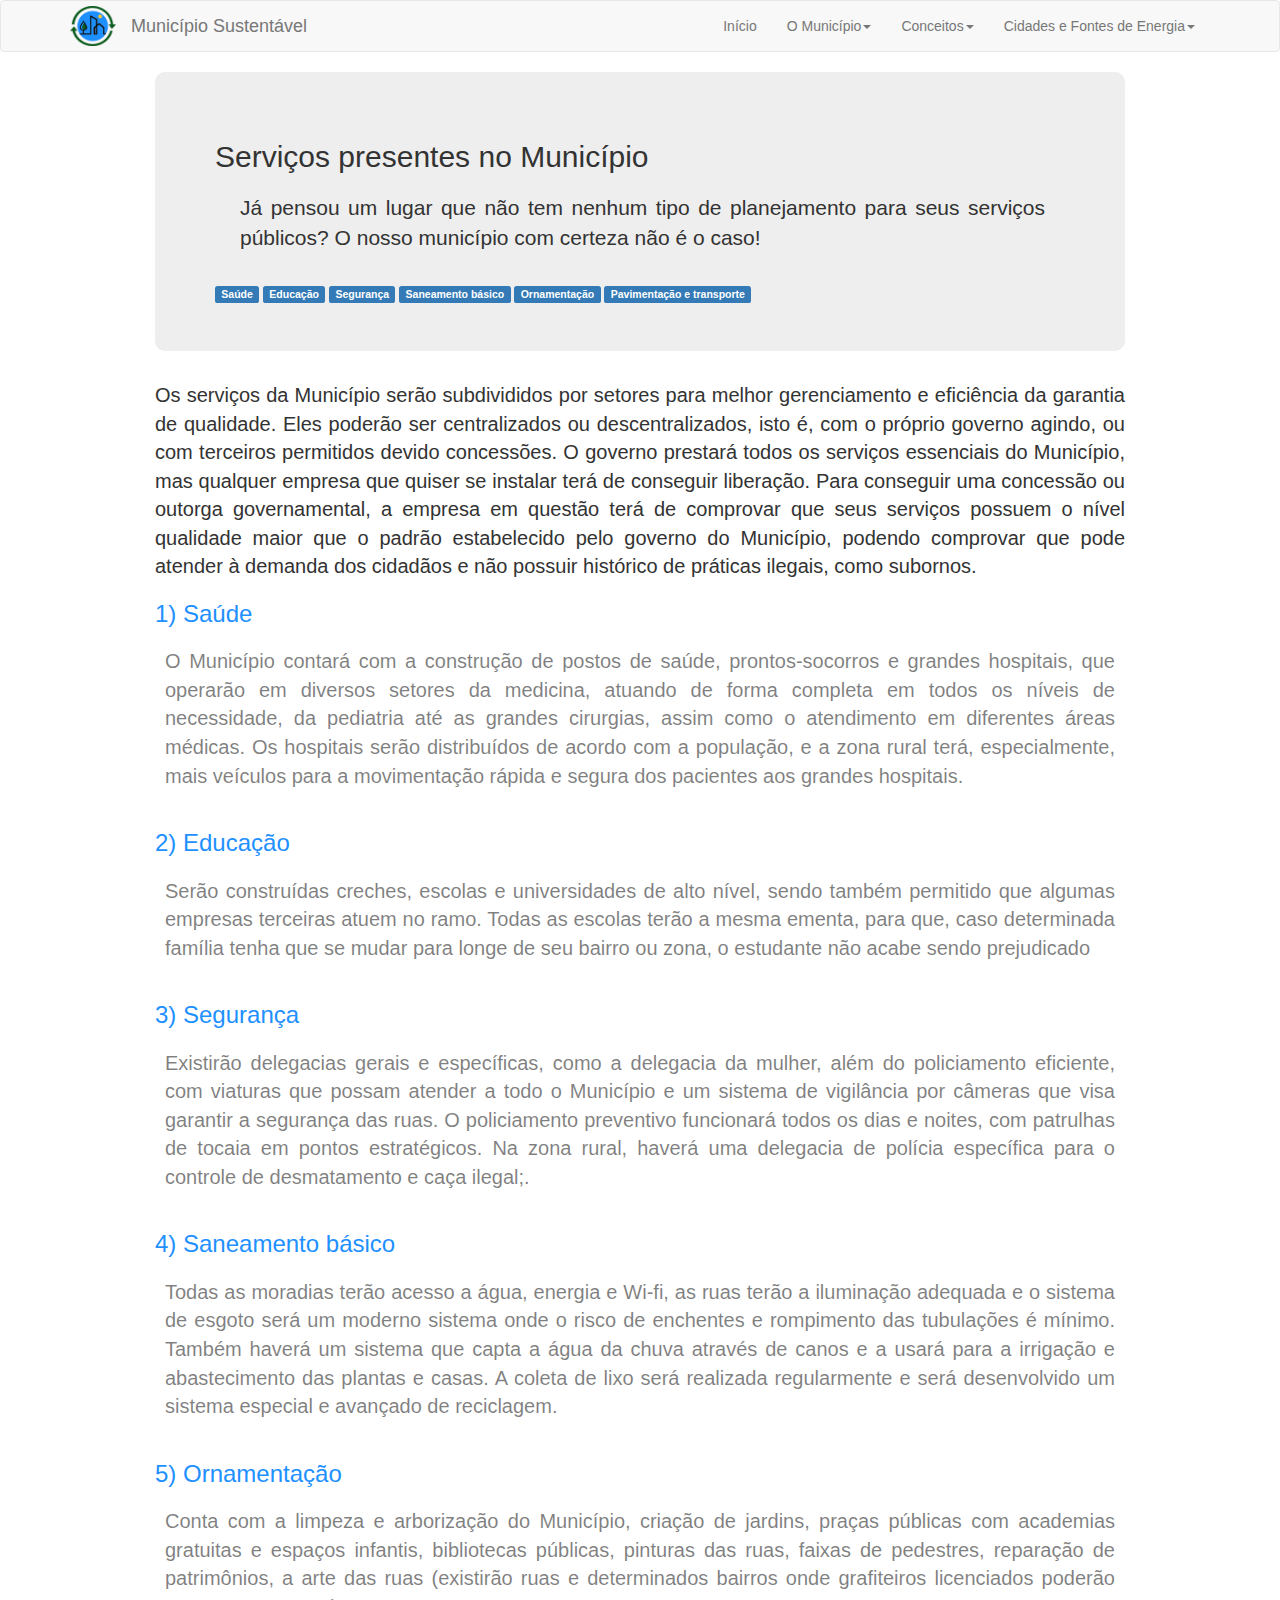
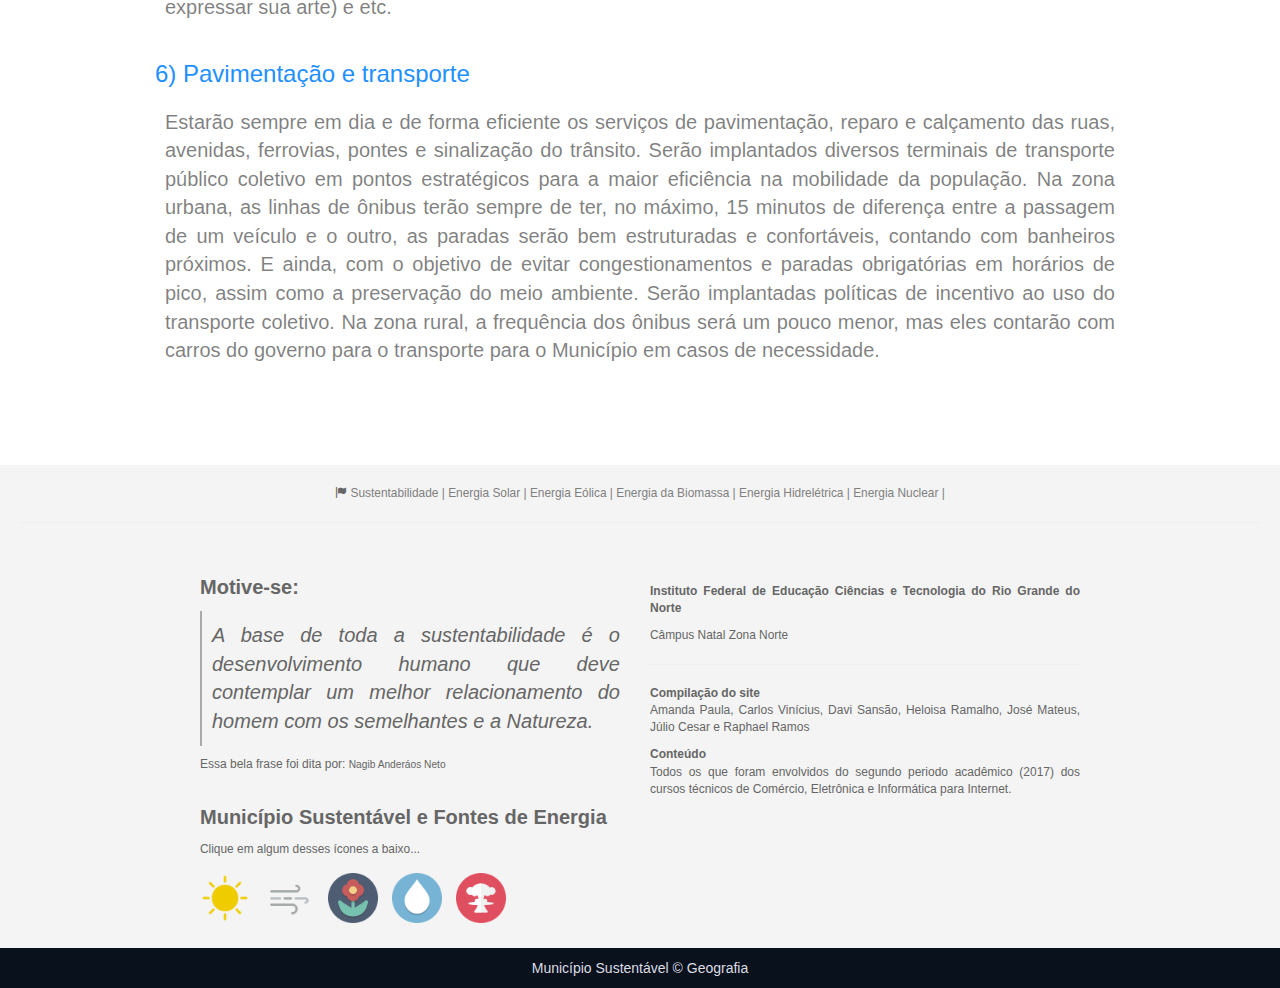
<file: templates/municipio/services.html>
<html>
<head>
  <meta http-equiv="Content-Type" content="text/html;charset=UTF-8">
  <meta name="viewport" content="width=device-width, initial-scale=1">
  <!-- <link rel="stylesheet" href="https://maxcdn.bootstrapcdn.com/bootstrap/3.3.7/css/bootstrap.min.css"> -->
  <link rel="stylesheet" type="text/css" href="../../bootstrap/css/bootstrap.css">
  <link rel="stylesheet" href="../../css/style.css">
  <!-- <script src="https://ajax.googleapis.com/ajax/libs/jquery/3.2.1/jquery.min.js"></script> -->
  <script src="../../js/jquery-3.2.1.js"></script>
  <!-- <script src="https://maxcdn.bootstrapcdn.com/bootstrap/3.3.7/js/bootstrap.min.js"></script> -->
  <script src="../../bootstrap/js/bootstrap.js"></script>

</head>
<body>
  <style>
    p{text-align: justify;font-size: 20px;}
    .border-image{border-radius: 10px;margin-top: 20px;margin-bottom: 20px;}
    /*Espaçamento de títulos*/
    .title-space-bottom{margin-top: 30px;margin-bottom: 30px;}
    /*Design Legendas*/
    .title-caption{font-weight: bold;}
    @media only screen and (max-width: 610px){.image-box{display:none;}}
    .noticeMain{color:rgba(155,155,155,.6);}
  </style>
  <!-- Header -->
<nav class="navbar navbar-default " role="navigation">
    <div class="container">
      <div class="navbar-header ">
        <a class="navbar-brand" href="../../index.html">
          <img src="../../images/logomarca.png" style="max-width: 170px;height:40px;margin-top: -10px;">
        </a>
        <a href="../../index.html" class="navbar-brand">Município Sustentável</a>
        <button class="navbar-toggle" data-toggle="collapse" data-target="#navbar-container">
          <span class="sr-only">Mostrar e Esconder Menu</span>
          <span class="icon-bar"></span>
          <span class="icon-bar"></span>
          <span class="icon-bar"></span>
        </button>
      </div>
      <div class="collapse navbar-collapse" id="navbar-container">
        <ul class="nav navbar-nav navbar-right">
          <li><a href="../../index.html">Início</a></li>

          <li role="presentation" class="dropdown">
            <!-- Título Drodpdown -->
            <a class="dropdown-toggle" data-toggle="dropdown" href="#" >O Município<span class="caret"></span></a>
            <!-- Começo da -->
            <ul class="dropdown-menu item-hover">
              <li><a href="../anexos/maquete.html">Anexos do desenvolvimento do Projeto</a></li>
              <li><a href="../../templates/municipio/strategic.html">Todo o Planejamento Estratégico</a></li>
              <li><a href="../../templates/municipio/the+5w2h.html">Elaboração do projeto</a></li>
              <li><a href="../../templates/municipio/perspectives.html">Perspectivas estruturais do Município</a></li>
              <li><a href="../../templates/municipio/services.html">Serviços</a></li>
            </ul>
          </li>

          <li role="presentation" class="dropdown">
            <a class="dropdown-toggle" data-toggle="dropdown" href="#" >Conceitos<span class="caret"></span></a>
            <ul class="dropdown-menu item-hover">
            <li><a href="../../templates/sustentabilidade/cidades-sustentaveis.html" >Cidades Sustentáveis</a></li>
            <li><a href="../../templates/fontes-energias/introducao.html">Introdutório as fontes de Energia</a></li>
            <li><a href="../../templates/sustentabilidade/sustentabilidade.html">Conceito de Sustentabilidade</a></li>
            </ul>
          </li>
          <li role="presentation" class="dropdown">
            <a class="dropdown-toggle" data-toggle="dropdown" href="#" >Cidades e Fontes de Energia<span class="caret"></span></a>
            <ul class="dropdown-menu item-hover">
            <li ><a href="../../templates/fontes-energias/biomassa.html">Biomassa</a></li>
            <li ><a href="../../templates/fontes-energias/eolica.html">Eólica</a></li>
            <li ><a href="../../templates/fontes-energias/hidreletrica.html">Hidrelétrica</a></li>
            <li ><a href="../../templates/fontes-energias/nuclear.html">Nuclear</a></li>
            <li ><a href="../../templates/fontes-energias/solar.html">Solar</a></li>
          </ul>
          </li>
        </ul>
      </div>
    </div>
  </nav>
  </div>
  
  <div class="page-wrap">
    <div class="container-fluid box">
        <div class="jumbotron" style="border-radius:10px;">
          <h2>Serviços presentes no Município</h2>
          <blockquote>
            <p>Já pensou um lugar que não tem nenhum tipo de planejamento para seus serviços públicos? O nosso município com certeza não é o caso!</p>
          </blockquote>
          <a href="#heal" class="link-scroll link-design"><span class="label label-primary">Saúde</span></a>
          <a href="#educ" class="link-scroll link-design"><span class="label label-primary">Educação</span></a>
          <a href="#seg" class="link-scroll link-design"><span class="label label-primary">Segurança</span></a>
          <a href="#basic" class="link-scroll link-design"><span class="label label-primary">Saneamento básico</span></a>
          <a href="#orna" class="link-scroll link-design"><span class="label label-primary">Ornamentação</span></a>
          <a href="#pav" class="link-scroll link-design"><span class="label label-primary">Pavimentação e transporte</span></a>
        </div>
    </div>
    <div class="container-fluid box">
      <p>Os serviços da Município serão subdivididos por setores para melhor gerenciamento e eficiência da garantia de qualidade. Eles poderão ser centralizados ou descentralizados, isto é, com o próprio governo agindo, ou com terceiros permitidos devido concessões. O governo prestará todos os serviços essenciais do Município, mas qualquer empresa que quiser se instalar terá de conseguir liberação. Para conseguir uma concessão ou outorga governamental, a empresa em questão terá de comprovar que seus serviços possuem o nível qualidade maior que o padrão estabelecido pelo governo do Município, podendo comprovar que pode atender à demanda dos cidadãos e não possuir histórico de práticas ilegais, como subornos. </p>
        
      <div id="heal" class="" style="width:100%; border:none;border-top-right-radius: 12px; border-top-left-radius: 12px;color:#1e90ff;"><h3 style="text-align: justify;">1) Saúde</h3></div>
      <div style="margin-bottom: 10px;padding: 10px;">
        <p style="color: rgba(0,0,0,.5)">O Município contará com a construção de postos de saúde, prontos-socorros e grandes hospitais, que operarão em diversos setores da medicina, atuando de forma completa em todos os níveis de necessidade, da pediatria até as grandes cirurgias, assim como o atendimento em diferentes áreas médicas. Os hospitais serão distribuídos de acordo com a população, e a zona rural terá, especialmente, mais veículos para a movimentação rápida e segura dos pacientes aos grandes hospitais.</p>
      </div>


      <div class="" id="educ" style="width:100%; border:none;border-top-right-radius: 12px; border-top-left-radius: 12px;color:#1e90ff;"><h3 style="text-align: justify;">2) Educação</h3></div>
      <div  style="margin-bottom: 10px;padding:10px;">
        <p style="color: rgba(0,0,0,.5)">Serão construídas creches, escolas e universidades de alto nível, sendo também permitido que algumas empresas terceiras atuem no ramo. Todas as escolas terão a mesma ementa, para que, caso determinada família tenha que se mudar para longe de seu bairro ou zona, o estudante não acabe sendo prejudicado</p>
      </div>


      <div class=""  id="seg" style="width:100%; border:none;border-top-right-radius: 12px; border-top-left-radius: 12px;color:#1e90ff;"><h3 style="text-align: justify;">3) Segurança</h3></div>
      <div  style="margin-bottom: 10px;padding:10px;">
        <p style="color: rgba(0,0,0,.5)">Existirão delegacias gerais e específicas, como a delegacia da mulher, além do policiamento eficiente, com viaturas que possam atender a todo o Município e um sistema de vigilância por câmeras que visa garantir a segurança das ruas. O policiamento preventivo funcionará todos os dias e noites, com patrulhas de tocaia em pontos estratégicos. Na zona rural, haverá uma delegacia de polícia específica para o controle de desmatamento e caça ilegal;.</p>
      </div>

      <div class=""  id="basic" style="width:100%; border:none;border-top-right-radius: 12px; border-top-left-radius: 12px;color:#1e90ff;"><h3 style="text-align: justify;">4) Saneamento básico</h3></div>
      <div style="margin-top: 10px;padding: 10px;">
        <p style="color: rgba(0,0,0,.5)">Todas as moradias terão acesso a água, energia e Wi-fi, as ruas terão a iluminação adequada e o sistema de esgoto será um moderno sistema onde o risco de enchentes e rompimento das tubulações é mínimo. Também haverá um sistema que capta a água da chuva através de canos e a usará para a irrigação e abastecimento das plantas e casas. A coleta de lixo será realizada regularmente e será desenvolvido um sistema especial e avançado de reciclagem.</p>
      </div>

      <div class="" id="orna" style="width:100%; border:none;border-top-right-radius: 12px; border-top-left-radius: 12px;color:#1e90ff;"><h3 style="text-align: justify;">5) Ornamentação</h3></div>
      <div   style="margin-top: 10px;padding: 10px;">
        <p style="color: rgba(0,0,0,.5)">Conta com a limpeza e arborização do Município, criação de jardins, praças públicas com academias gratuitas e espaços infantis, bibliotecas públicas, pinturas das ruas, faixas de pedestres, reparação de patrimônios, a arte das ruas (existirão ruas e determinados bairros onde grafiteiros licenciados poderão expressar sua arte) e etc.</p>
      </div>

      <div class="" id="pav" style="width:100%; border:none;border-top-right-radius: 12px; border-top-left-radius: 12px;color:#1e90ff;"><h3 style="text-align: justify;">6) Pavimentação e transporte</h3></div>
      <div style="margin-top: 10px;padding: 10px;">
        <p style="color: rgba(0,0,0,.5)">Estarão sempre em dia e de forma eficiente os serviços de pavimentação, reparo e calçamento das ruas, avenidas, ferrovias, pontes e sinalização do trânsito. Serão implantados diversos terminais de transporte público coletivo em pontos estratégicos para a maior eficiência na mobilidade da população. Na zona urbana, as linhas de ônibus terão sempre de ter, no máximo, 15 minutos de diferença entre a passagem de um veículo e o outro, as paradas serão bem estruturadas e confortáveis, contando com banheiros próximos. E ainda, com o objetivo de evitar congestionamentos e paradas obrigatórias em horários de pico, assim como a preservação do meio ambiente. Serão implantadas políticas de incentivo ao uso do transporte coletivo. Na zona rural, a frequência dos ônibus será um pouco menor, mas eles contarão com carros do governo para o transporte para o Município em casos de necessidade.</p>
      </div>


    </div>
  </div>
  <a id="back-to-top" href="#" class="btn  btn-lg back-to-top btn-top" role="button" title="Clique para retornar ao topo" data-toggle="tooltip" data-placement="left" style="transition: .2s all;"><span class="glyphicon glyphicon-chevron-up" style="color:white;"></span></a>  
  <script src="../../js/topage.js"></script>
  <script src="../../js/scroll.js"></script>
  <footer class="container-fluid rodape " style="background: rgba(0,0,0,.045); color:#666;text-align: justify;">
      <!-- Linha 1 -->
      <div class="row links">
        <div class="col-sm-12" style="padding: 20px;">
          <small>
            <span class=" glyphicon glyphicon-flag"></span>
            <a href="../../templates/sustentabilidade/sustentabilidade.html" class="linkDesign">Sustentabilidade |</a>
            <a href="../../templates/fontes-energias/solar.html" class="linkDesign">Energia Solar |</a>
            <a href="../../templates/fontes-energias/eolica.html" class="linkDesign">Energia Eólica |</a>
            <a href="../../templates/fontes-energias/biomassa.html" class="linkDesign">Energia da Biomassa |</a>
            <a href="../../templates/fontes-energias/hidreletrica.html" class="linkDesign">Energia Hidrelétrica |</a>
            <a href="../../templates/fontes-energias/nuclear.html" class="linkDesign">Energia Nuclear |</a>
          </small>
          <hr>
        </div>
      </div>
      <!-- Linha2 -->
      <div class="row" style="width:900px; margin: 0 auto">
        <div class="col-sm-6" style="padding: 10px;">
          <p style="font-weight: bold;">Motive-se:</p>
          <p style="border-left: 2px solid rgba(0,0,0,.3);padding:10px;"><i>A base de toda a sustentabilidade é o
              desenvolvimento humano que deve contemplar um melhor relacionamento do homem com os semelhantes e a
              Natureza.</i></p>
          <p style="font-size: 12px;">Essa bela frase foi dita por: <small>Nagib Anderáos Neto</small></p>
          <p style="margin-top: 30px;font-weight: bold;">Município Sustentável e Fontes de Energia</p>
          <small>Clique em algum desses ícones a baixo...</small>
          <br>
          <a href="../../templates/fontes-energias/solar.html" class="linkDesign" title="Energia Solar">
            <img style="height: 50px;margin-top: 15px;margin-bottom: 15px;" src="../../images/icon-solar.png" alt="">
          </a>
  
          <a href="../../templates/fontes-energias/eolica.html" class="linkDesign" title="Energia Eólica">
            <img style="height: 50px;margin-top: 15px;margin-bottom: 15px;margin-left: 10px;" src="../../images/icon-eolic.png"
              alt="">
          </a>
          <a href="../../templates/fontes-energias/biomassa.html" class="linkDesign" title="Biomassa">
            <img style="height: 50px;margin-top: 15px;margin-bottom: 15px;margin-left: 10px;" src="../../images/icon-bio.png"
              alt="">
          </a>
  
          <a href="../../templates/fontes-energias/hidreletrica.html" class="linkDesign" title="Energia Hidrelétrica">
            <img style="height: 50px;margin-top: 15px;margin-bottom: 15px;margin-left: 10px;" src="../../images/icon-water.png"
              alt="">
          </a>
  
          <a href="../../templates/fontes-energias/nuclear.html" class="linkDesign" title="Energia Nuclear">
            <img style="height: 50px;margin-top: 15px;margin-bottom: 15px;margin-left: 10px;" src="../../images/icon-nuclear.png"
              alt="">
          </a>
        </div>
        <div class="col-sm-6 formularioFooter" style="padding: 10px;">
          <p style="margin-top: 10px;font-weight: bold; font-size: 12px;">Instituto Federal de Educação Ciências e
            Tecnologia do Rio Grande do Norte</p>
          <small>Câmpus Natal Zona Norte</small>
          <hr>
          <p style="font-size: 12px;"><b>Compilação do site</b> <br>Amanda Paula, Carlos Vinícius, Davi Sansão, Heloisa
            Ramalho, José Mateus, Júlio Cesar e Raphael Ramos</p>
  
          <p style="font-size: 12px;"><b>Conteúdo</b><br>Todos os que foram envolvidos do segundo periodo acadêmico
            (2017) dos cursos técnicos de Comércio, Eletrônica e Informática para Internet.</p>
        </div>
      </div>
      <!-- Linha 3 Copyright -->
      <div class="row text-center" style="background: #09111d ;padding-top: 10px;padding-bottom: 10px;">
        <div class="col-sm-12">
          <span style="color: #DCDCE2;">Município Sustentável &copy Geografia </span>
        </div>
      </div>
    </footer>
</body>
</html>
</file>
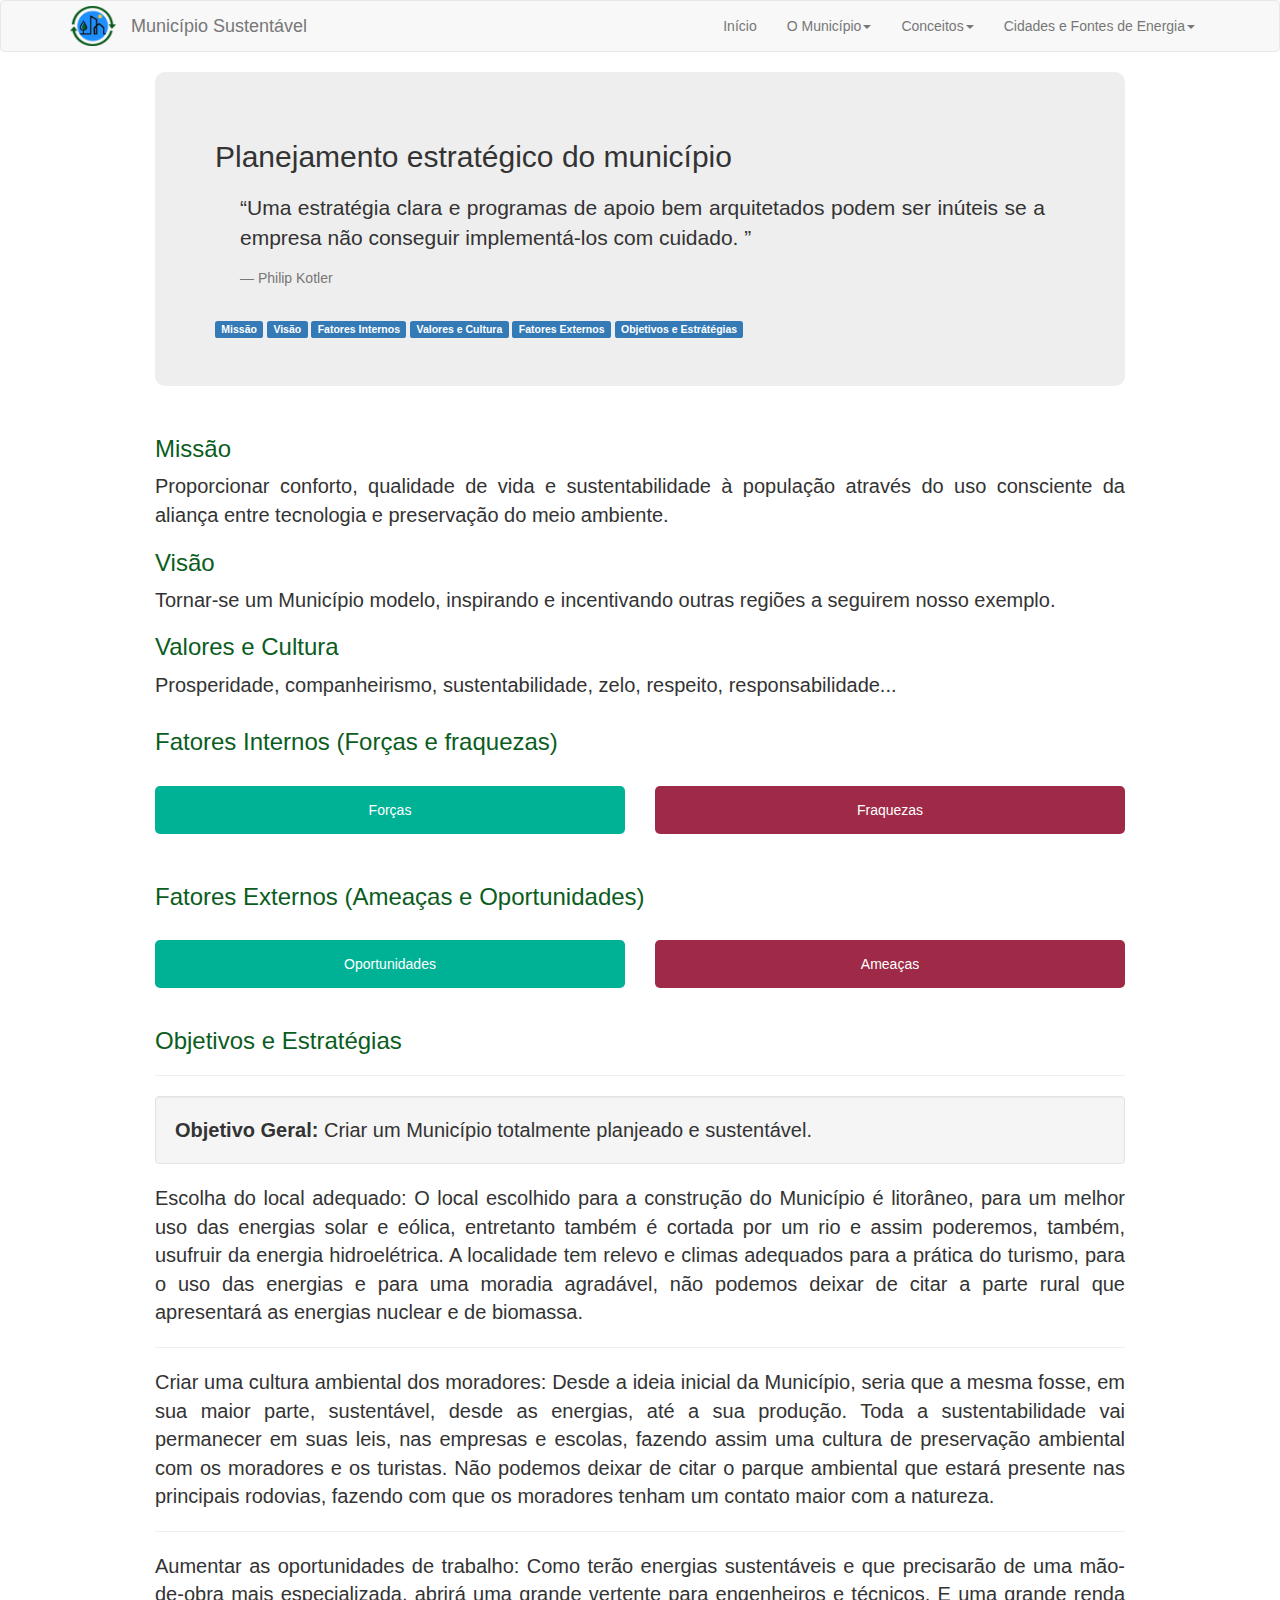
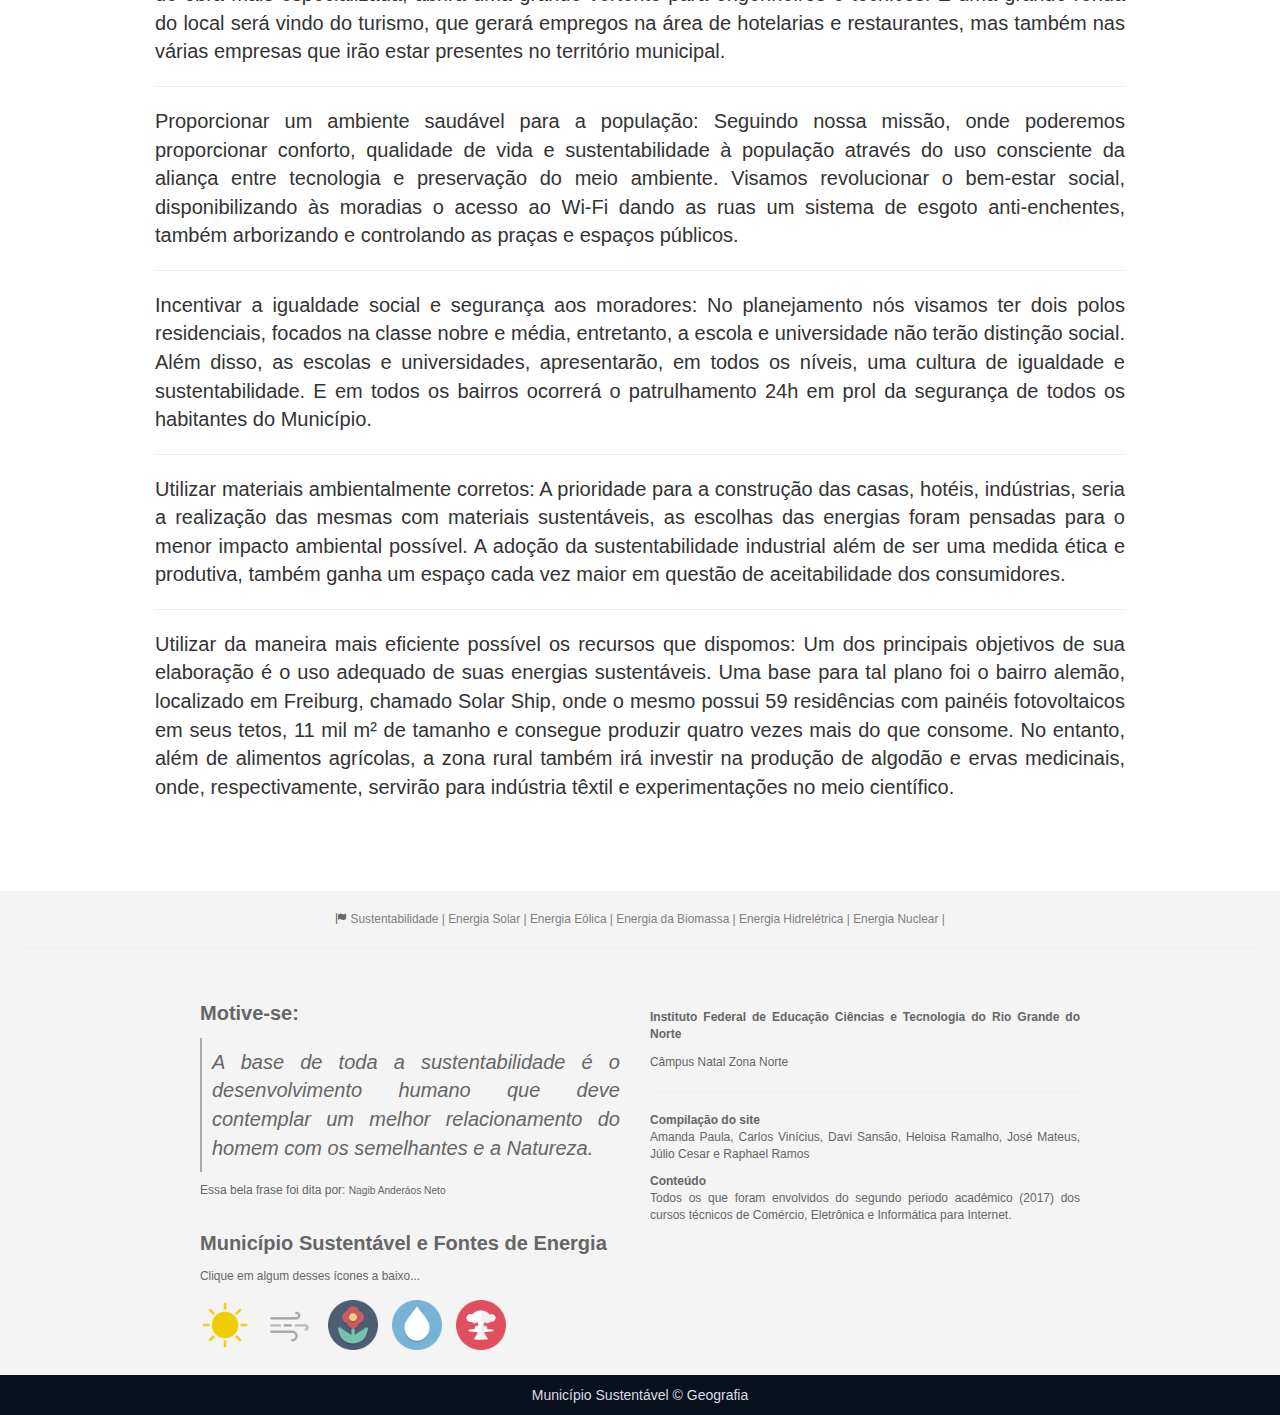
<file: templates/municipio/strategic.html>
<html>
<head>
  <meta http-equiv="Content-Type" content="text/html;charset=UTF-8">
  <meta name="viewport" content="width=device-width, initial-scale=1">
  <!-- <link rel="stylesheet" href="https://maxcdn.bootstrapcdn.com/bootstrap/3.3.7/css/bootstrap.min.css"> -->
  <link rel="stylesheet" type="text/css" href="../../bootstrap/css/bootstrap.css">
  <link rel="stylesheet" href="../../css/style.css">
  <!-- <script src="https://ajax.googleapis.com/ajax/libs/jquery/3.2.1/jquery.min.js"></script> -->
  <script src="../../js/jquery-3.2.1.js"></script>
  <!-- <script src="https://maxcdn.bootstrapcdn.com/bootstrap/3.3.7/js/bootstrap.min.js"></script> -->
  <script src="../../bootstrap/js/bootstrap.js"></script>
</head>
<body>
  <style>
    p{text-align: justify;font-size: 20px;}
    .border-image{border-radius: 10px;margin-top: 20px;margin-bottom: 20px;}
    /*Espaçamento de títulos*/
    .title-space-bottom{margin-top: 30px;margin-bottom: 30px;}
    /*Design Legendas*/
    .title-caption{font-weight: bold;}
    @media only screen and (max-width: 610px){.image-box{display:none;}}
    .noticeMain{color:rgba(155,155,155,.6);}
  </style>
  <!-- Header -->
<nav class="navbar navbar-default " role="navigation">
    <div class="container">
      <div class="navbar-header ">
        <a class="navbar-brand" href="../../index.html">
          <img src="../../images/logomarca.png" style="max-width: 170px;height:40px;margin-top: -10px;">
        </a>
        <a href="../../index.html" class="navbar-brand">Município Sustentável</a>
        <button class="navbar-toggle" data-toggle="collapse" data-target="#navbar-container">
          <span class="sr-only">Mostrar e Esconder Menu</span>
          <span class="icon-bar"></span>
          <span class="icon-bar"></span>
          <span class="icon-bar"></span>
        </button>
      </div>
      <div class="collapse navbar-collapse" id="navbar-container">
        <ul class="nav navbar-nav navbar-right">
          <li><a href="../../index.html">Início</a></li>

          <li role="presentation" class="dropdown">
            <!-- Título Drodpdown -->
            <a class="dropdown-toggle" data-toggle="dropdown" href="#" >O Município<span class="caret"></span></a>
            <!-- Começo da -->
            <ul class="dropdown-menu item-hover">
              <li><a href="../anexos/maquete.html">Anexos do desenvolvimento do Projeto</a></li>
              <li><a href="../../templates/municipio/strategic.html">Todo o Planejamento Estratégico</a></li>
              <li><a href="../../templates/municipio/the+5w2h.html">Elaboração do projeto</a></li>
              <li><a href="../../templates/municipio/perspectives.html">Perspectivas estruturais do Município</a></li>
              <li><a href="../../templates/municipio/services.html">Serviços</a></li>
            </ul>
          </li>

          <li role="presentation" class="dropdown">
            <a class="dropdown-toggle" data-toggle="dropdown" href="#" >Conceitos<span class="caret"></span></a>
            <ul class="dropdown-menu item-hover">
            <li><a href="../../templates/sustentabilidade/cidades-sustentaveis.html" >Cidades Sustentáveis</a></li>
            <li><a href="../../templates/fontes-energias/introducao.html">Introdutório as fontes de Energia</a></li>
            <li><a href="../../templates/sustentabilidade/sustentabilidade.html">Conceito de Sustentabilidade</a></li>
            </ul>
          </li>
          <li role="presentation" class="dropdown">
            <a class="dropdown-toggle" data-toggle="dropdown" href="#" >Cidades e Fontes de Energia<span class="caret"></span></a>
            <ul class="dropdown-menu item-hover">
            <li ><a href="../../templates/fontes-energias/biomassa.html">Biomassa</a></li>
            <li ><a href="../../templates/fontes-energias/eolica.html">Eólica</a></li>
            <li ><a href="../../templates/fontes-energias/hidreletrica.html">Hidrelétrica</a></li>
            <li ><a href="../../templates/fontes-energias/nuclear.html">Nuclear</a></li>
            <li ><a href="../../templates/fontes-energias/solar.html">Solar</a></li>
          </ul>
          </li>
        </ul>
      </div>
    </div>
  </nav>
  </div>
  
  <div class="page-wrap">
    <div class="container-fluid box">
      <div class="jumbotron" style="border-radius:10px;">
        <h2>Planejamento estratégico do município</h2>
        <blockquote>
          <p>“Uma estratégia clara e programas de apoio bem arquitetados podem ser inúteis se a empresa não conseguir implementá-los com cuidado. ”</p>
          <footer>Philip Kotler</footer>
        </blockquote>
        <a href="#chalenge" class="link-scroll link-design"><span class="label label-primary">Missão</span></a>
        <a href="#vision" class="link-scroll link-design"><span class="label label-primary">Visão</span></a>
        <a href="#fatores" class="link-scroll link-design"><span class="label label-primary">Fatores Internos</span></a>
        <a href="#valores" class="link-scroll link-design"><span class="label label-primary">Valores e Cultura</span></a>
        <a href="#externos" class="link-scroll link-design"><span class="label label-primary">Fatores Externos</span></a>
        <a href="#stratec" class="link-scroll link-design"><span class="label label-primary">Objetivos e Estrátégias</span></a>
      </div>
    </div>


    <div class="container-fluid box">
      <h3 class="subtitle" id="chalenge">Missão</h3>
      <p>Proporcionar conforto, qualidade de vida e sustentabilidade à população através do uso consciente da aliança entre tecnologia e preservação do meio ambiente.</p>

      <h3 class="subtitle" id="vision">Visão</h3>
      <p>Tornar-se um Município modelo, inspirando e incentivando outras regiões a seguirem nosso exemplo.</p>  

      <h3 class="subtitle" id="valores">Valores e Cultura</h3>
      <p>Prosperidade, companheirismo, sustentabilidade, zelo, respeito, responsabilidade...</p>
    </div>

    <div class="container-fluid box">
      <div class="row">
        <div class="col-sm-12">
          <h3 class="subtitle" id="fatores">Fatores Internos (Forças e fraquezas)</h3>
        </div>
      </div>
    </div>

    <div class="container-fluid box" style="margin-top: 20px;">
      <div class="row">
        <div class="col-sm-6" title="Clique para saber as forças">
          <button class="botao success" data-toggle="collapse" data-target="#strong" style="width:100%; border:none;">Forças</button>
          <div id="strong" class="collapse" style="margin-top: 10px;">
            <ul>
              <li>Interesse de todas as partes da empresa e fornecedores;</li>
              <li>Profissionais capacitados;</li>
              <li>Modelo de negócio sustentável;</li>
              <li>Materiais que retornarão o custo do investimento inicial;</li>
              <li>Boas oportunidades de estratégias de marketing;</li>
            </ul>
          </div>
        </div>

        <div class="col-sm-6" title="Clique para saber as forças">
          <button class="botao danger" data-toggle="collapse" data-target="#contras" style="width: 100%; border:none;">Fraquezas</button>
          <div id="contras" class="collapse"style="margin-top: 10px;">
            <ul>
              <li>Produto caro, inicialmente e em seu desenvolvimento, onde a manutenção das energias renováveis presentes terão um grande custo;</li>
            </ul>
          </div>
        </div>
      </div>
    </div>

   <div class="container-fluid box" style="margin-top: 30px;">
      <div class="row">
        <div class="col-sm-12">
          <h3 class="subtitle" id="externos">Fatores Externos (Ameaças e Oportunidades)</h3>
        </div>
      </div>
    </div>

    <div class="container-fluid box" style="margin-top: 20px;">
      <div class="row">
        <div class="col-sm-6" title="Clique para saber as forças">
          <button class="botao success" data-toggle="collapse" data-target="#oportunities" style="width:100%; border:none;">Oportunidades</button>
          <div id="oportunities" class="collapse" style="margin-top: 10px;">
            <ul>
              <li>Poucos concorrentes;</li>
              <li>Inovação</li>
              <li>Novas tecnologias sustentáveis;</li>
              <li>Pouca poluição do meio ambiente;</li>
              <li>Crescente onda de conscientização;</li>
              <li>Avanço científico;</li>
              <li>Reduzir o consumo e os gastos dos moradores;</li>
            </ul>
          </div>
        </div>

        <div class="col-sm-6" title="Clique para saber as forças">
          <button class="botao danger" data-toggle="collapse" data-target="#warning" style="width: 100%; border:none;">Ameaças</button>
          <div id="warning" class="collapse" style="margin-top: 10px;">
            <ul>
              <li>Produto restrito a classes sociais com maiores condições;</li>
              <li>Grande risco de acidentes nucleares;</li>
            </ul>
          </div>
        </div>
      </div>
    </div>

    <div class="container-fluid box" style="margin-top: 20px;">
      <h3 class="subtitle" id="stratec">Objetivos e Estratégias</h3>
      <hr>
      <p class="well"><b>Objetivo Geral: </b>Criar um Município totalmente planjeado e sustentável.</p>
      <p>Escolha do local adequado: O local escolhido para a construção do Município é litorâneo, para um melhor uso das energias solar e eólica, entretanto também é cortada por um rio e assim poderemos, também, usufruir da energia hidroelétrica. A localidade tem relevo e climas adequados para a prática do turismo, para o uso das energias e para uma moradia agradável, não podemos deixar de citar a parte rural que apresentará as energias nuclear e de biomassa.</p>
      <hr>
      <p>Criar uma cultura ambiental dos moradores: Desde a ideia inicial da Município, seria que a mesma fosse, em sua maior parte, sustentável, desde as energias, até a sua produção. Toda a sustentabilidade vai permanecer em suas leis, nas empresas e escolas, fazendo assim uma cultura de preservação ambiental com os moradores e os turistas. Não podemos deixar de citar o parque ambiental que estará presente nas principais rodovias, fazendo com que os moradores tenham um contato maior com a natureza.</p>
      <hr>
      <p>Aumentar as oportunidades de trabalho: Como terão energias sustentáveis e que precisarão de uma mão-de-obra mais especializada, abrirá uma grande vertente para engenheiros e técnicos. E uma grande renda do local será vindo do turismo, que gerará empregos na área de hotelarias e restaurantes, mas também nas várias empresas que irão estar presentes no território municipal.</p>
      <hr>
      <p>Proporcionar um ambiente saudável para a população: Seguindo nossa missão, onde poderemos proporcionar conforto, qualidade de vida e sustentabilidade à população através do uso consciente da aliança entre tecnologia e preservação do meio ambiente. Visamos revolucionar o bem-estar social, disponibilizando às moradias o acesso ao Wi-Fi dando as ruas um sistema de esgoto anti-enchentes, também arborizando e controlando as praças e espaços públicos.</p>
      <hr>
      <p>Incentivar a igualdade social e segurança aos moradores: No planejamento nós visamos ter dois polos residenciais, focados na classe nobre e média, entretanto, a escola e universidade não terão distinção social. Além disso, as escolas e universidades, apresentarão, em todos os níveis, uma cultura de igualdade e sustentabilidade. E em todos os bairros ocorrerá o patrulhamento 24h em prol da segurança de todos os habitantes do Município.</p>
      <hr>
      <p>Utilizar materiais ambientalmente corretos: A prioridade para a construção das casas, hotéis, indústrias, seria a realização das mesmas com materiais sustentáveis, as escolhas das energias foram pensadas para o menor impacto ambiental possível. A adoção da sustentabilidade industrial além de ser uma medida ética e produtiva, também ganha um espaço cada vez maior em questão de aceitabilidade dos consumidores.</p>
      <hr>
      <p>Utilizar da maneira mais eficiente possível os recursos que dispomos: Um dos principais objetivos de sua elaboração é o uso adequado de suas energias sustentáveis. Uma base para tal plano foi o bairro alemão, localizado em Freiburg, chamado Solar Ship, onde o mesmo possui 59 residências com painéis fotovoltaicos em seus tetos, 11 mil m² de tamanho e consegue produzir quatro vezes mais do que consome. No entanto, além de alimentos agrícolas, a zona rural também irá investir na produção de algodão e ervas medicinais, onde, respectivamente, servirão para indústria têxtil e experimentações no meio científico.</p>
    </div>

  </div>

  <a id="back-to-top" href="#" class="btn  btn-lg back-to-top btn-top" role="button" title="Clique para retornar ao topo" data-toggle="tooltip" data-placement="left" style="transition: .2s all;"><span class="glyphicon glyphicon-chevron-up" style="color:white;"></span></a>  
  <script src="../../js/topage.js"></script>
  <script src="../../js/scroll.js"></script>
  <footer class="container-fluid rodape " style="background: rgba(0,0,0,.045); color:#666;text-align: justify;">
      <!-- Linha 1 -->
      <div class="row links">
        <div class="col-sm-12" style="padding: 20px;">
          <small>
            <span class=" glyphicon glyphicon-flag"></span>
            <a href="../../templates/sustentabilidade/sustentabilidade.html" class="linkDesign">Sustentabilidade |</a>
            <a href="../../templates/fontes-energias/solar.html" class="linkDesign">Energia Solar |</a>
            <a href="../../templates/fontes-energias/eolica.html" class="linkDesign">Energia Eólica |</a>
            <a href="../../templates/fontes-energias/biomassa.html" class="linkDesign">Energia da Biomassa |</a>
            <a href="../../templates/fontes-energias/hidreletrica.html" class="linkDesign">Energia Hidrelétrica |</a>
            <a href="../../templates/fontes-energias/nuclear.html" class="linkDesign">Energia Nuclear |</a>
          </small>
          <hr>
        </div>
      </div>
      <!-- Linha2 -->
      <div class="row" style="width:900px; margin: 0 auto">
        <div class="col-sm-6" style="padding: 10px;">
          <p style="font-weight: bold;">Motive-se:</p>
          <p style="border-left: 2px solid rgba(0,0,0,.3);padding:10px;"><i>A base de toda a sustentabilidade é o
              desenvolvimento humano que deve contemplar um melhor relacionamento do homem com os semelhantes e a
              Natureza.</i></p>
          <p style="font-size: 12px;">Essa bela frase foi dita por: <small>Nagib Anderáos Neto</small></p>
          <p style="margin-top: 30px;font-weight: bold;">Município Sustentável e Fontes de Energia</p>
          <small>Clique em algum desses ícones a baixo...</small>
          <br>
          <a href="../../templates/fontes-energias/solar.html" class="linkDesign" title="Energia Solar">
            <img style="height: 50px;margin-top: 15px;margin-bottom: 15px;" src="../../images/icon-solar.png" alt="">
          </a>
  
          <a href="../../templates/fontes-energias/eolica.html" class="linkDesign" title="Energia Eólica">
            <img style="height: 50px;margin-top: 15px;margin-bottom: 15px;margin-left: 10px;" src="../../images/icon-eolic.png"
              alt="">
          </a>
          <a href="../../templates/fontes-energias/biomassa.html" class="linkDesign" title="Biomassa">
            <img style="height: 50px;margin-top: 15px;margin-bottom: 15px;margin-left: 10px;" src="../../images/icon-bio.png"
              alt="">
          </a>
  
          <a href="../../templates/fontes-energias/hidreletrica.html" class="linkDesign" title="Energia Hidrelétrica">
            <img style="height: 50px;margin-top: 15px;margin-bottom: 15px;margin-left: 10px;" src="../../images/icon-water.png"
              alt="">
          </a>
  
          <a href="../../templates/fontes-energias/nuclear.html" class="linkDesign" title="Energia Nuclear">
            <img style="height: 50px;margin-top: 15px;margin-bottom: 15px;margin-left: 10px;" src="../../images/icon-nuclear.png"
              alt="">
          </a>
        </div>
        <div class="col-sm-6 formularioFooter" style="padding: 10px;">
          <p style="margin-top: 10px;font-weight: bold; font-size: 12px;">Instituto Federal de Educação Ciências e
            Tecnologia do Rio Grande do Norte</p>
          <small>Câmpus Natal Zona Norte</small>
          <hr>
          <p style="font-size: 12px;"><b>Compilação do site</b> <br>Amanda Paula, Carlos Vinícius, Davi Sansão, Heloisa
            Ramalho, José Mateus, Júlio Cesar e Raphael Ramos</p>
  
          <p style="font-size: 12px;"><b>Conteúdo</b><br>Todos os que foram envolvidos do segundo periodo acadêmico
            (2017) dos cursos técnicos de Comércio, Eletrônica e Informática para Internet.</p>
        </div>
      </div>
      <!-- Linha 3 Copyright -->
      <div class="row text-center" style="background: #09111d ;padding-top: 10px;padding-bottom: 10px;">
        <div class="col-sm-12">
          <span style="color: #DCDCE2;">Município Sustentável &copy Geografia </span>
        </div>
      </div>
    </footer>
</body>
</html>
</file>
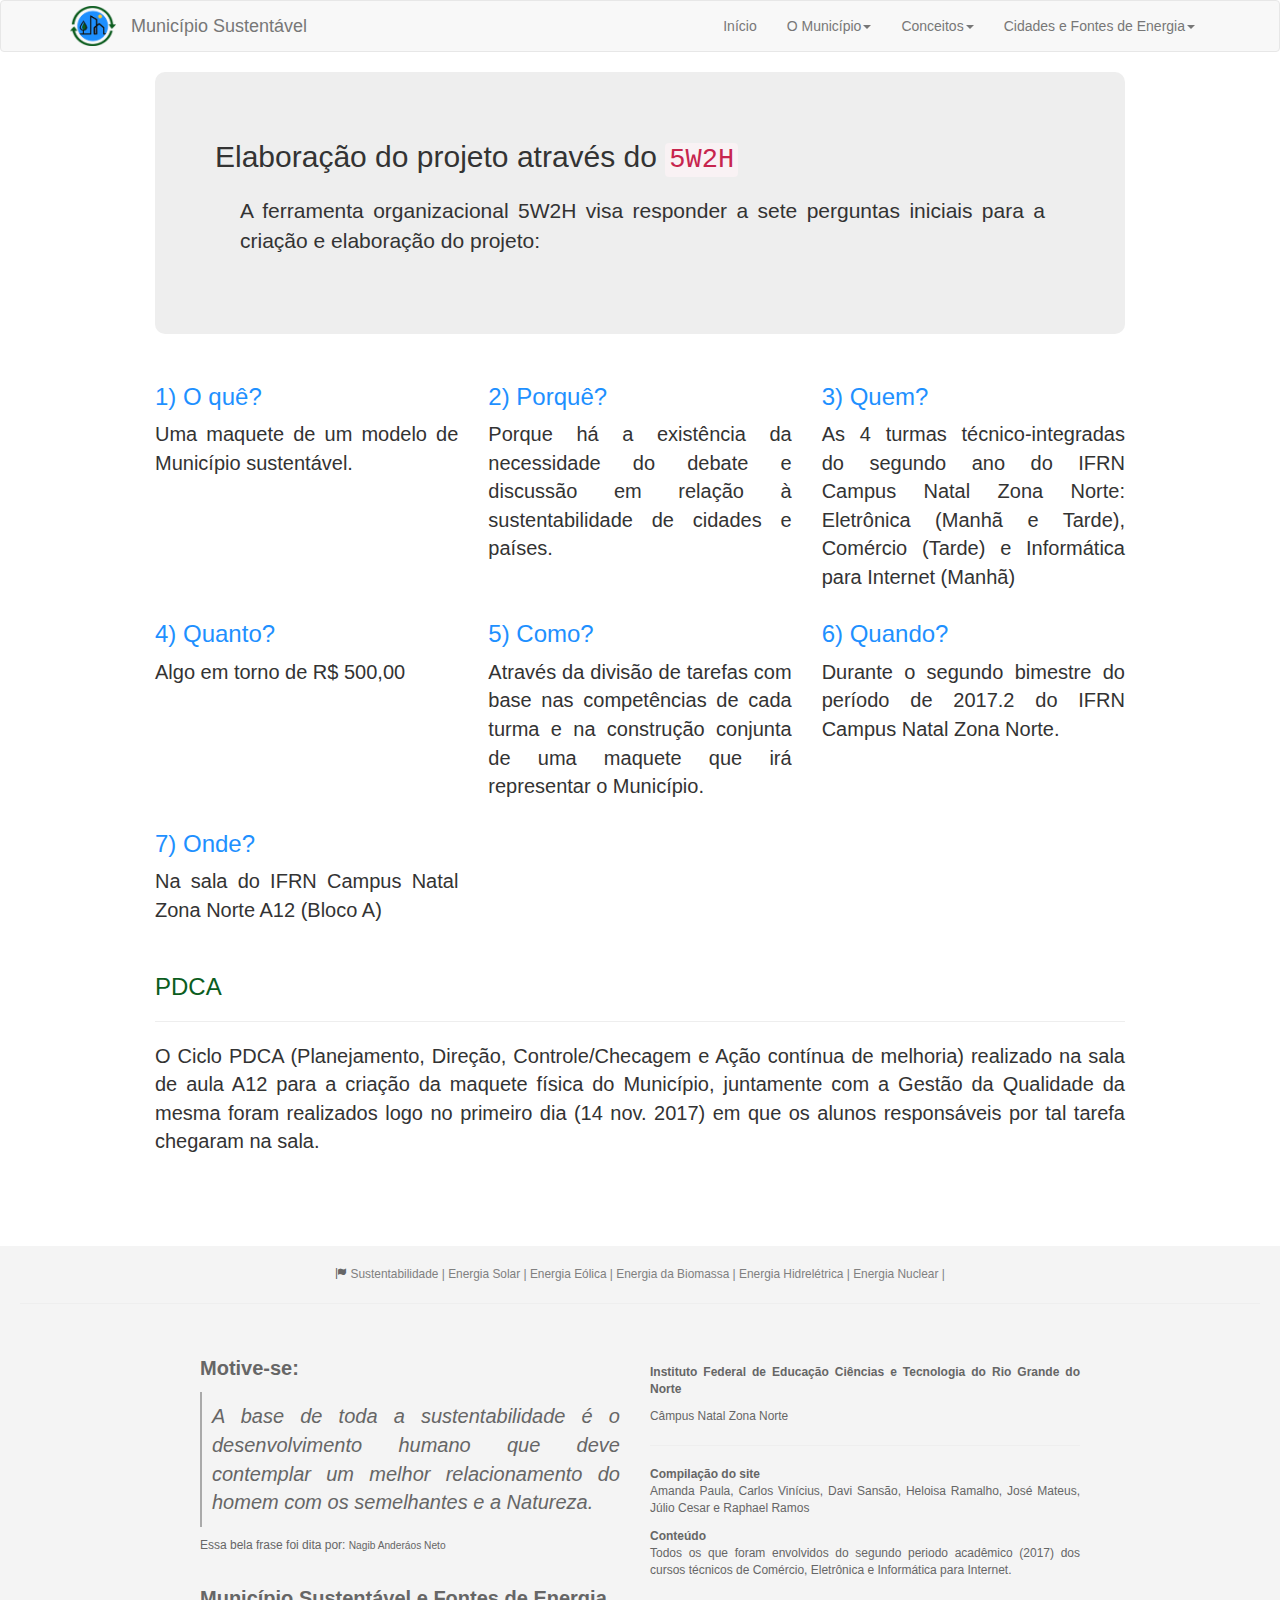
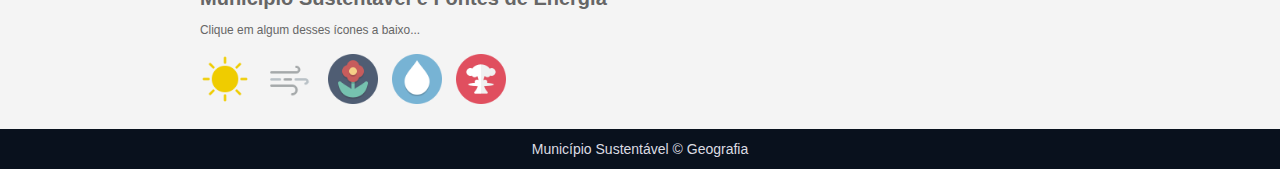
<file: templates/municipio/the+5w2h.html>
<html>
<head>
  <meta http-equiv="Content-Type" content="text/html;charset=UTF-8">
  <meta name="viewport" content="width=device-width, initial-scale=1">
  <!-- <link rel="stylesheet" href="https://maxcdn.bootstrapcdn.com/bootstrap/3.3.7/css/bootstrap.min.css"> -->
  <link rel="stylesheet" type="text/css" href="../../bootstrap/css/bootstrap.css">
  <link rel="stylesheet" href="../../css/style.css">
  <!-- <script src="https://ajax.googleapis.com/ajax/libs/jquery/3.2.1/jquery.min.js"></script> -->
  <script src="../../js/jquery-3.2.1.js"></script>
  <!-- <script src="https://maxcdn.bootstrapcdn.com/bootstrap/3.3.7/js/bootstrap.min.js"></script> -->
  <script src="../../bootstrap/js/bootstrap.js"></script>
</head>
<body>
  <style>
    p{text-align: justify;font-size: 20px;}
    .border-image{border-radius: 10px;margin-top: 20px;margin-bottom: 20px;}
    /*Espaçamento de títulos*/
    .title-space-bottom{margin-top: 30px;margin-bottom: 30px;}
    /*Design Legendas*/
    .title-caption{font-weight: bold;}
    @media only screen and (max-width: 610px){.image-box{display:none;}}
    .noticeMain{color:rgba(155,155,155,.6);}
  </style>
  <!-- Header -->
<nav class="navbar navbar-default " role="navigation">
    <div class="container">
      <div class="navbar-header ">
        <a class="navbar-brand" href="../../index.html">
          <img src="../../images/logomarca.png" style="max-width: 170px;height:40px;margin-top: -10px;">
        </a>
        <a href="../../index.html" class="navbar-brand">Município Sustentável</a>
        <button class="navbar-toggle" data-toggle="collapse" data-target="#navbar-container">
          <span class="sr-only">Mostrar e Esconder Menu</span>
          <span class="icon-bar"></span>
          <span class="icon-bar"></span>
          <span class="icon-bar"></span>
        </button>
      </div>
      <div class="collapse navbar-collapse" id="navbar-container">
        <ul class="nav navbar-nav navbar-right">
          <li><a href="../../index.html">Início</a></li>

          <li role="presentation" class="dropdown">
            <!-- Título Drodpdown -->
            <a class="dropdown-toggle" data-toggle="dropdown" href="#" >O Município<span class="caret"></span></a>
            <!-- Começo da -->
            <ul class="dropdown-menu item-hover">
              <li><a href="../anexos/maquete.html">Anexos do desenvolvimento do Projeto</a></li>
              <li><a href="../../templates/municipio/strategic.html">Todo o Planejamento Estratégico</a></li>
              <li><a href="../../templates/municipio/the+5w2h.html">A ferramenta 5W2H</a></li>
              <li><a href="../../templates/municipio/perspectives.html">Perspectivas estruturais do Município</a></li>
              <li><a href="../../templates/municipio/services.html">Serviços</a></li>
            </ul>
          </li>

          <li role="presentation" class="dropdown">
            <a class="dropdown-toggle" data-toggle="dropdown" href="#" >Conceitos<span class="caret"></span></a>
            <ul class="dropdown-menu item-hover">
            <li><a href="../../templates/sustentabilidade/cidades-sustentaveis.html" >Cidades Sustentáveis</a></li>
            <li><a href="../../templates/fontes-energias/introducao.html">Introdutório as fontes de Energia</a></li>
            <li><a href="../../templates/sustentabilidade/sustentabilidade.html">Conceito de Sustentabilidade</a></li>
            </ul>
          </li>
          <li role="presentation" class="dropdown">
            <a class="dropdown-toggle" data-toggle="dropdown" href="#" >Cidades e Fontes de Energia<span class="caret"></span></a>
            <ul class="dropdown-menu item-hover">
            <li ><a href="../../templates/fontes-energias/biomassa.html">Biomassa</a></li>
            <li ><a href="../../templates/fontes-energias/eolica.html">Eólica</a></li>
            <li ><a href="../../templates/fontes-energias/hidreletrica.html">Hidrelétrica</a></li>
            <li ><a href="../../templates/fontes-energias/nuclear.html">Nuclear</a></li>
            <li ><a href="../../templates/fontes-energias/solar.html">Solar</a></li>
          </ul>
          </li>
        </ul>
      </div>
    </div>
  </nav>
  </div>
  
  <div class="page-wrap">
    <div class="container-fluid box">
      <div class="jumbotron" style="border-radius:10px;">
        <h2>Elaboração do projeto através do <code>5W2H</code></h2>
        <blockquote>
          <p>A ferramenta organizacional 5W2H visa responder a sete perguntas iniciais para a criação e elaboração do projeto:</p>
        </blockquote>
      </div>
    </div>
    
    <div class="container-fluid box" >
      <div class="row">
        <div class="col-sm-4">
          <h3 class="titleMain">1) O quê?</h3>
          <p>Uma maquete de um modelo de Município sustentável.</p>
        </div>
        <div class="col-sm-4">
          <h3 class="titleMain">2) Porquê?</h3>
          <p>Porque há a existência da necessidade do debate e discussão em relação à sustentabilidade de cidades e países.</p>
        </div>
        <div class="col-sm-4">
          <h3 class="titleMain">3) Quem?</h3>
          <p>As 4 turmas técnico-integradas do segundo ano do IFRN Campus Natal Zona Norte: Eletrônica (Manhã e Tarde), Comércio (Tarde) e Informática para Internet (Manhã)</p>
        </div>
      </div>
    </div>

    <div class="container-fluid box" >
      <div class="row">
        <div class="col-sm-4">
          <h3 class="titleMain">4) Quanto?</h3>
          <p>Algo em torno de R$ 500,00</p>
        </div>
        <div class="col-sm-4">
          <h3 class="titleMain">5) Como?</h3>
          <p>Através da divisão de tarefas com base nas competências de cada turma e na construção conjunta de uma maquete que irá representar o Município.</p>
        </div>
        <div class="col-sm-4">
          <h3 class="titleMain">6) Quando?</h3>
          <p>Durante o segundo bimestre do período de 2017.2 do IFRN Campus Natal Zona Norte.</p>
        </div>
      </div>
    </div>

    <div class="container-fluid box" >
      <div class="row">
        <div class="col-sm-4">
          <h3 class="titleMain">7) Onde? </h3>
          <p>Na sala do IFRN Campus Natal Zona Norte A12 (Bloco A)</p>
        </div>
      </div>
    </div>

    <div class="container-fluid box" style="margin-top: 20px;">
      <h3 class="subtitle">PDCA</h3>
      <hr>
      <p>O Ciclo PDCA (Planejamento, Direção, Controle/Checagem e Ação contínua de melhoria) realizado na sala de aula A12 para a criação da maquete física do Município, juntamente com a Gestão da Qualidade da mesma foram realizados logo no primeiro dia (14 nov. 2017) em que os alunos responsáveis por tal tarefa chegaram na sala.</p>
    </div>
  </div>
  <a id="back-to-top" href="#" class="btn  btn-lg back-to-top btn-top" role="button" title="Clique para retornar ao topo" data-toggle="tooltip" data-placement="left" style="transition: .2s all;"><span class="glyphicon glyphicon-chevron-up" style="color:white;"></span></a>  
  <script src="../../js/topage.js"></script>
  <footer class="container-fluid rodape " style="background: rgba(0,0,0,.045); color:#666;text-align: justify;">
      <!-- Linha 1 -->
      <div class="row links">
        <div class="col-sm-12" style="padding: 20px;">
          <small>
            <span class=" glyphicon glyphicon-flag"></span>
            <a href="../../templates/sustentabilidade/sustentabilidade.html" class="linkDesign">Sustentabilidade |</a>
            <a href="../../templates/fontes-energias/solar.html" class="linkDesign">Energia Solar |</a>
            <a href="../../templates/fontes-energias/eolica.html" class="linkDesign">Energia Eólica |</a>
            <a href="../../templates/fontes-energias/biomassa.html" class="linkDesign">Energia da Biomassa |</a>
            <a href="../../templates/fontes-energias/hidreletrica.html" class="linkDesign">Energia Hidrelétrica |</a>
            <a href="../../templates/fontes-energias/nuclear.html" class="linkDesign">Energia Nuclear |</a>
          </small>
          <hr>
        </div>
      </div>
      <!-- Linha2 -->
      <div class="row" style="width:900px; margin: 0 auto">
        <div class="col-sm-6" style="padding: 10px;">
          <p style="font-weight: bold;">Motive-se:</p>
          <p style="border-left: 2px solid rgba(0,0,0,.3);padding:10px;"><i>A base de toda a sustentabilidade é o
              desenvolvimento humano que deve contemplar um melhor relacionamento do homem com os semelhantes e a
              Natureza.</i></p>
          <p style="font-size: 12px;">Essa bela frase foi dita por: <small>Nagib Anderáos Neto</small></p>
          <p style="margin-top: 30px;font-weight: bold;">Município Sustentável e Fontes de Energia</p>
          <small>Clique em algum desses ícones a baixo...</small>
          <br>
          <a href="../../templates/fontes-energias/solar.html" class="linkDesign" title="Energia Solar">
            <img style="height: 50px;margin-top: 15px;margin-bottom: 15px;" src="../../images/icon-solar.png" alt="">
          </a>
  
          <a href="../../templates/fontes-energias/eolica.html" class="linkDesign" title="Energia Eólica">
            <img style="height: 50px;margin-top: 15px;margin-bottom: 15px;margin-left: 10px;" src="../../images/icon-eolic.png"
              alt="">
          </a>
          <a href="../../templates/fontes-energias/biomassa.html" class="linkDesign" title="Biomassa">
            <img style="height: 50px;margin-top: 15px;margin-bottom: 15px;margin-left: 10px;" src="../../images/icon-bio.png"
              alt="">
          </a>
  
          <a href="../../templates/fontes-energias/hidreletrica.html" class="linkDesign" title="Energia Hidrelétrica">
            <img style="height: 50px;margin-top: 15px;margin-bottom: 15px;margin-left: 10px;" src="../../images/icon-water.png"
              alt="">
          </a>
  
          <a href="../../templates/fontes-energias/nuclear.html" class="linkDesign" title="Energia Nuclear">
            <img style="height: 50px;margin-top: 15px;margin-bottom: 15px;margin-left: 10px;" src="../../images/icon-nuclear.png"
              alt="">
          </a>
        </div>
        <div class="col-sm-6 formularioFooter" style="padding: 10px;">
          <p style="margin-top: 10px;font-weight: bold; font-size: 12px;">Instituto Federal de Educação Ciências e
            Tecnologia do Rio Grande do Norte</p>
          <small>Câmpus Natal Zona Norte</small>
          <hr>
          <p style="font-size: 12px;"><b>Compilação do site</b> <br>Amanda Paula, Carlos Vinícius, Davi Sansão, Heloisa
            Ramalho, José Mateus, Júlio Cesar e Raphael Ramos</p>
  
          <p style="font-size: 12px;"><b>Conteúdo</b><br>Todos os que foram envolvidos do segundo periodo acadêmico
            (2017) dos cursos técnicos de Comércio, Eletrônica e Informática para Internet.</p>
        </div>
      </div>
      <!-- Linha 3 Copyright -->
      <div class="row text-center" style="background: #09111d ;padding-top: 10px;padding-bottom: 10px;">
        <div class="col-sm-12">
          <span style="color: #DCDCE2;">Município Sustentável &copy Geografia </span>
        </div>
      </div>
    </footer>
</body>
</html>
</file>
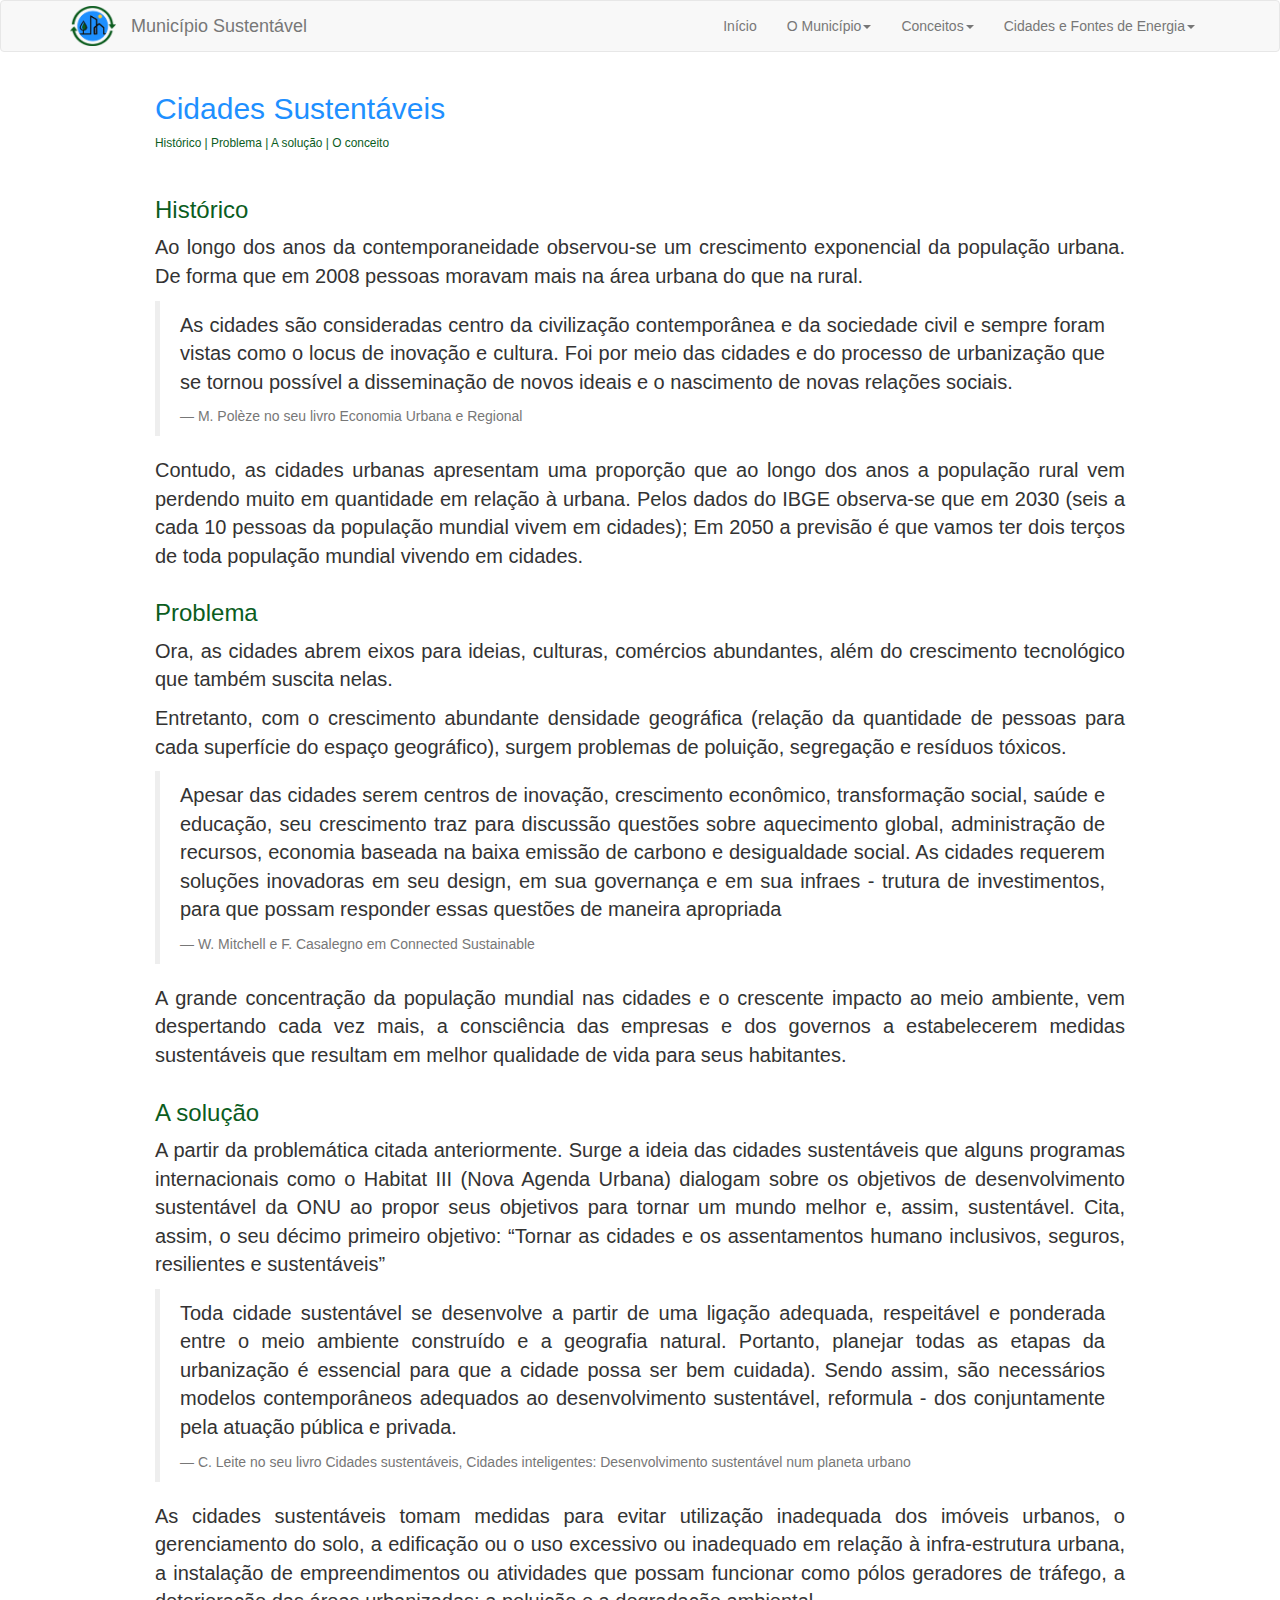
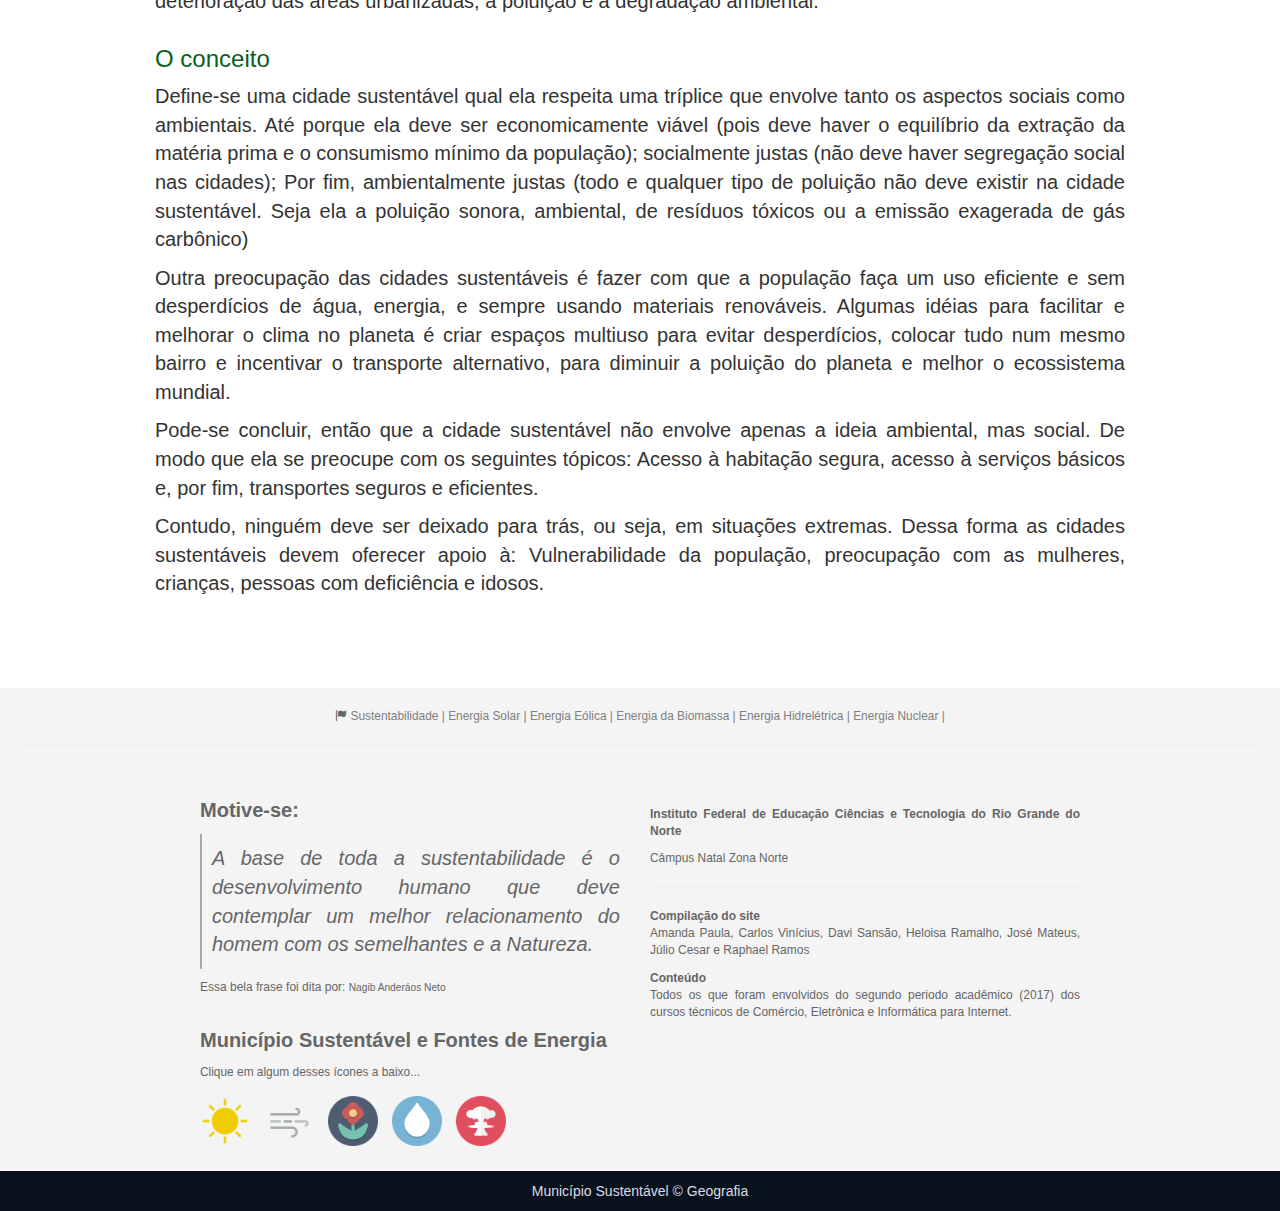
<file: templates/sustentabilidade/cidades-sustentaveis.html>
<html>
<head>
  <meta http-equiv="Content-Type" content="text/html;charset=UTF-8">
  <meta name="viewport" content="width=device-width, initial-scale=1">
  <!-- <link rel="stylesheet" href="https://maxcdn.bootstrapcdn.com/bootstrap/3.3.7/css/bootstrap.min.css"> -->
  <link rel="stylesheet" type="text/css" href="../../bootstrap/css/bootstrap.css">
  <link rel="stylesheet" href="../../css/style.css">
  <!-- <script src="https://ajax.googleapis.com/ajax/libs/jquery/3.2.1/jquery.min.js"></script> -->
  <script src="../../js/jquery-3.2.1.js"></script>
  <!-- <script src="https://maxcdn.bootstrapcdn.com/bootstrap/3.3.7/js/bootstrap.min.js"></script> -->
  <script src="../../bootstrap/js/bootstrap.js"></script>
</head>
<body>
  <style>
    p{text-align: justify;font-size: 20px;}
    .border-image{border-radius: 10px;margin-top: 20px;margin-bottom: 20px;}
    /*Espaçamento de títulos*/
    .title-space-bottom{margin-top: 30px;margin-bottom: 30px;}
    /*Design Legendas*/
    .title-caption{font-weight: bold;}
    @media only screen and (max-width: 610px){.image-box{display:none;}}
    .noticeMain{color:rgba(155,155,155,.6);}
  </style>
  <!-- Header -->
<nav class="navbar navbar-default " role="navigation">
    <div class="container">
      <div class="navbar-header ">
        <a class="navbar-brand" href="../../index.html">
          <img src="../../images/logomarca.png" style="max-width: 170px;height:40px;margin-top: -10px;">
        </a>
        <a href="../../index.html" class="navbar-brand">Município Sustentável</a>
        <button class="navbar-toggle" data-toggle="collapse" data-target="#navbar-container">
          <span class="sr-only">Mostrar e Esconder Menu</span>
          <span class="icon-bar"></span>
          <span class="icon-bar"></span>
          <span class="icon-bar"></span>
        </button>
      </div>
      <div class="collapse navbar-collapse" id="navbar-container">
        <ul class="nav navbar-nav navbar-right">
          <li><a href="../../index.html">Início</a></li>

          <li role="presentation" class="dropdown">
            <!-- Título Drodpdown -->
            <a class="dropdown-toggle" data-toggle="dropdown" href="#" >O Município<span class="caret"></span></a>
            <!-- Começo da -->
            <ul class="dropdown-menu item-hover">
              <li><a href="../anexos/maquete.html">Anexos do desenvolvimento do Projeto</a></li>
              <li><a href="../../templates/municipio/strategic.html">Todo o Planejamento Estratégico</a></li>
              <li><a href="../../templates/municipio/the+5w2h.html">Elaboração do projeto</a></li>
              <li><a href="../../templates/municipio/perspectives.html">Perspectivas estruturais do Município</a></li>
              <li><a href="../../templates/municipio/services.html">Serviços</a></li>
            </ul>
          </li>

          <li role="presentation" class="dropdown">
            <a class="dropdown-toggle" data-toggle="dropdown" href="#" >Conceitos<span class="caret"></span></a>
            <ul class="dropdown-menu item-hover">
            <li><a href="../../templates/sustentabilidade/cidades-sustentaveis.html" >Cidades Sustentáveis</a></li>
            <li><a href="../../templates/fontes-energias/introducao.html">Introdutório as fontes de Energia</a></li>
            <li><a href="../../templates/sustentabilidade/sustentabilidade.html">Conceito de Sustentabilidade</a></li>
            </ul>
          </li>
          <li role="presentation" class="dropdown">
            <a class="dropdown-toggle" data-toggle="dropdown" href="#" >Cidades e Fontes de Energia<span class="caret"></span></a>
            <ul class="dropdown-menu item-hover">
            <li ><a href="../../templates/fontes-energias/biomassa.html">Biomassa</a></li>
            <li ><a href="../../templates/fontes-energias/eolica.html">Eólica</a></li>
            <li ><a href="../../templates/fontes-energias/hidreletrica.html">Hidrelétrica</a></li>
            <li ><a href="../../templates/fontes-energias/nuclear.html">Nuclear</a></li>
            <li ><a href="../../templates/fontes-energias/solar.html">Solar</a></li>
          </ul>
          </li>
        </ul>
      </div>
    </div>
  </nav>
  </div>
  <div class="page-wrap">
    <div class="container-fluid box" style="margin-bottom: 25px;">
      <h2 class="titleMain">Cidades Sustentáveis</h2>
      <small>
        <a href="#historic" class="link-scroll link-design">Histórico |</a>
        <a href="#problem" class="link-scroll link-design">Problema | </a>
        <a href="#solution" class="link-scroll link-design">A solução | </a>
        <a href="#conceitual" class="link-scroll link-design">O conceito </a>
      </small>
    </div>

    <div class="container-fluid box">
      <h3 id = "historic" class="subtitle">Histórico</h3>
      <p>Ao longo dos anos da contemporaneidade observou-se um crescimento exponencial da população urbana. De forma que em 2008 pessoas moravam mais na área urbana do que na rural.</p>
      <blockquote>
        <p>As cidades são consideradas centro da civilização contemporânea e da sociedade civil e sempre foram vistas como o locus de inovação e cultura. Foi por meio das cidades e do processo de urbanização que se tornou possível a disseminação de novos ideais e o nascimento de novas relações sociais.</p>
        <footer>M. Polèze no seu livro Economia Urbana e Regional</footer>
      </blockquote>
      <p>Contudo, as cidades urbanas apresentam uma proporção que ao longo dos anos a população rural vem perdendo muito em quantidade em relação à urbana. Pelos dados do IBGE observa-se que em 2030 (seis a cada 10 pessoas da população mundial vivem em cidades); Em 2050 a previsão é que vamos ter dois terços de toda população mundial vivendo em cidades.</p>
    </div>

    <div class="container-fluid box">
      <h3 id = "problem" class="subtitle">Problema</h3>
      <p>Ora, as cidades abrem eixos para ideias, culturas, comércios abundantes, além do crescimento tecnológico que também suscita nelas.</p>
      <p>Entretanto, com o crescimento abundante densidade geográfica (relação da quantidade de pessoas para cada superfície do espaço geográfico), surgem problemas de poluição, segregação e resíduos tóxicos.</p>
      <blockquote>
        <p>Apesar das cidades serem centros de inovação, crescimento econômico, transformação social, saúde e educação, seu crescimento traz para discussão questões sobre aquecimento global, administração de recursos, economia baseada na baixa emissão de carbono e desigualdade social. As cidades requerem soluções inovadoras em seu design, em sua governança e em sua infraes - trutura de investimentos, para que possam responder essas questões de maneira apropriada</p>
        <footer>W. Mitchell e F. Casalegno em Connected Sustainable</footer>
      </blockquote>
      <p>A grande concentração da população mundial nas cidades e o crescente impacto ao meio ambiente, vem despertando cada vez mais, a consciência das empresas e dos governos  a estabelecerem medidas sustentáveis que resultam em melhor qualidade de vida para seus habitantes.</p>
    </div>

    <div class="container-fluid box">
      <h3 id = "solution" class="subtitle">A solução</h3>
      <p>A partir da problemática citada anteriormente. Surge a ideia das cidades sustentáveis que alguns programas internacionais como o Habitat III (Nova Agenda Urbana) dialogam sobre os objetivos de desenvolvimento sustentável da ONU ao propor seus objetivos para tornar um mundo melhor e, assim, sustentável. Cita, assim, o seu décimo primeiro objetivo: “Tornar as cidades e os assentamentos humano inclusivos, seguros, resilientes e sustentáveis”</p>
      <blockquote>
        <p>Toda cidade sustentável se desenvolve a partir de uma ligação adequada, respeitável e ponderada entre o meio ambiente construído e a geografia natural. Portanto, planejar todas as etapas da urbanização é essencial para que a cidade possa ser bem cuidada). Sendo assim, são necessários modelos contemporâneos adequados ao desenvolvimento sustentável, reformula - dos conjuntamente pela atuação pública e privada.</p>
        <footer>C. Leite no seu livro Cidades sustentáveis, Cidades inteligentes: Desenvolvimento sustentável num planeta urbano</footer>
      </blockquote>
      <p>As cidades sustentáveis tomam medidas para evitar utilização inadequada dos imóveis urbanos, o gerenciamento do solo, a edificação ou o uso excessivo ou inadequado em relação à infra-estrutura urbana, a instalação de empreendimentos ou atividades que possam funcionar como pólos geradores de tráfego, a deterioração das áreas urbanizadas; a poluição e a degradação ambiental.</p>
    </div>

    <div class="container-fluid box">
      <h3 id = "conceitual" class="subtitle">O conceito</h3>
      <p>Define-se uma cidade sustentável qual ela respeita uma tríplice que envolve tanto os aspectos sociais como ambientais. Até porque ela deve ser economicamente viável (pois deve haver o equilíbrio da extração da matéria prima e o consumismo mínimo da população); socialmente justas (não deve haver segregação social nas cidades); Por fim, ambientalmente justas (todo e qualquer tipo de poluição não deve existir na cidade sustentável. Seja ela a poluição sonora, ambiental, de resíduos tóxicos ou a emissão exagerada de gás carbônico)</p>
      <p>Outra preocupação das cidades sustentáveis é fazer com que a população faça um uso eficiente e sem desperdícios de água, energia, e sempre usando materiais renováveis. Algumas idéias para facilitar e melhorar o clima no planeta é criar espaços multiuso para evitar desperdícios, colocar tudo num mesmo bairro e incentivar o transporte alternativo, para diminuir a poluição do planeta e melhor o ecossistema mundial.</p>
      <p>Pode-se concluir, então que a cidade sustentável não envolve apenas a ideia ambiental, mas social. De modo que ela se preocupe com os seguintes tópicos: Acesso à habitação segura, acesso à serviços básicos e, por fim, transportes seguros e eficientes.</p>
      <p>Contudo, ninguém deve ser deixado para trás, ou seja, em situações extremas. Dessa forma as cidades sustentáveis devem oferecer apoio à: Vulnerabilidade da população, preocupação com as mulheres, crianças, pessoas com deficiência e idosos.</p>
    </div>
  </div>
  <script src = "../../js/scroll.js"></script>
  <a id="back-to-top" href="#" class="btn  btn-lg back-to-top btn-top" role="button" title="Clique para retornar ao topo" data-toggle="tooltip" data-placement="left" style="transition: .2s all;"><span class="glyphicon glyphicon-chevron-up" style="color:white;"></span></a>  
  <script src="../../js/topage.js"></script>
  <footer class="container-fluid rodape " style="background: rgba(0,0,0,.045); color:#666;text-align: justify;">
      <!-- Linha 1 -->
      <div class="row links">
        <div class="col-sm-12" style="padding: 20px;">
          <small>
            <span class=" glyphicon glyphicon-flag"></span>
            <a href="../../templates/sustentabilidade/sustentabilidade.html" class="linkDesign">Sustentabilidade |</a>
            <a href="../../templates/fontes-energias/solar.html" class="linkDesign">Energia Solar |</a>
            <a href="../../templates/fontes-energias/eolica.html" class="linkDesign">Energia Eólica |</a>
            <a href="../../templates/fontes-energias/biomassa.html" class="linkDesign">Energia da Biomassa |</a>
            <a href="../../templates/fontes-energias/hidreletrica.html" class="linkDesign">Energia Hidrelétrica |</a>
            <a href="../../templates/fontes-energias/nuclear.html" class="linkDesign">Energia Nuclear |</a>
          </small>
          <hr>
        </div>
      </div>
      <!-- Linha2 -->
      <div class="row" style="width:900px; margin: 0 auto">
        <div class="col-sm-6" style="padding: 10px;">
          <p style="font-weight: bold;">Motive-se:</p>
          <p style="border-left: 2px solid rgba(0,0,0,.3);padding:10px;"><i>A base de toda a sustentabilidade é o
              desenvolvimento humano que deve contemplar um melhor relacionamento do homem com os semelhantes e a
              Natureza.</i></p>
          <p style="font-size: 12px;">Essa bela frase foi dita por: <small>Nagib Anderáos Neto</small></p>
          <p style="margin-top: 30px;font-weight: bold;">Município Sustentável e Fontes de Energia</p>
          <small>Clique em algum desses ícones a baixo...</small>
          <br>
          <a href="../../templates/fontes-energias/solar.html" class="linkDesign" title="Energia Solar">
            <img style="height: 50px;margin-top: 15px;margin-bottom: 15px;" src="../../images/icon-solar.png" alt="">
          </a>
  
          <a href="../../templates/fontes-energias/eolica.html" class="linkDesign" title="Energia Eólica">
            <img style="height: 50px;margin-top: 15px;margin-bottom: 15px;margin-left: 10px;" src="../../images/icon-eolic.png"
              alt="">
          </a>
          <a href="../../templates/fontes-energias/biomassa.html" class="linkDesign" title="Biomassa">
            <img style="height: 50px;margin-top: 15px;margin-bottom: 15px;margin-left: 10px;" src="../../images/icon-bio.png"
              alt="">
          </a>
  
          <a href="../../templates/fontes-energias/hidreletrica.html" class="linkDesign" title="Energia Hidrelétrica">
            <img style="height: 50px;margin-top: 15px;margin-bottom: 15px;margin-left: 10px;" src="../../images/icon-water.png"
              alt="">
          </a>
  
          <a href="../../templates/fontes-energias/nuclear.html" class="linkDesign" title="Energia Nuclear">
            <img style="height: 50px;margin-top: 15px;margin-bottom: 15px;margin-left: 10px;" src="../../images/icon-nuclear.png"
              alt="">
          </a>
        </div>
        <div class="col-sm-6 formularioFooter" style="padding: 10px;">
          <p style="margin-top: 10px;font-weight: bold; font-size: 12px;">Instituto Federal de Educação Ciências e
            Tecnologia do Rio Grande do Norte</p>
          <small>Câmpus Natal Zona Norte</small>
          <hr>
          <p style="font-size: 12px;"><b>Compilação do site</b> <br>Amanda Paula, Carlos Vinícius, Davi Sansão, Heloisa
            Ramalho, José Mateus, Júlio Cesar e Raphael Ramos</p>
  
          <p style="font-size: 12px;"><b>Conteúdo</b><br>Todos os que foram envolvidos do segundo periodo acadêmico
            (2017) dos cursos técnicos de Comércio, Eletrônica e Informática para Internet.</p>
        </div>
      </div>
      <!-- Linha 3 Copyright -->
      <div class="row text-center" style="background: #09111d ;padding-top: 10px;padding-bottom: 10px;">
        <div class="col-sm-12">
          <span style="color: #DCDCE2;">Município Sustentável &copy Geografia </span>
        </div>
      </div>
    </footer>
</body>
</html>
</file>
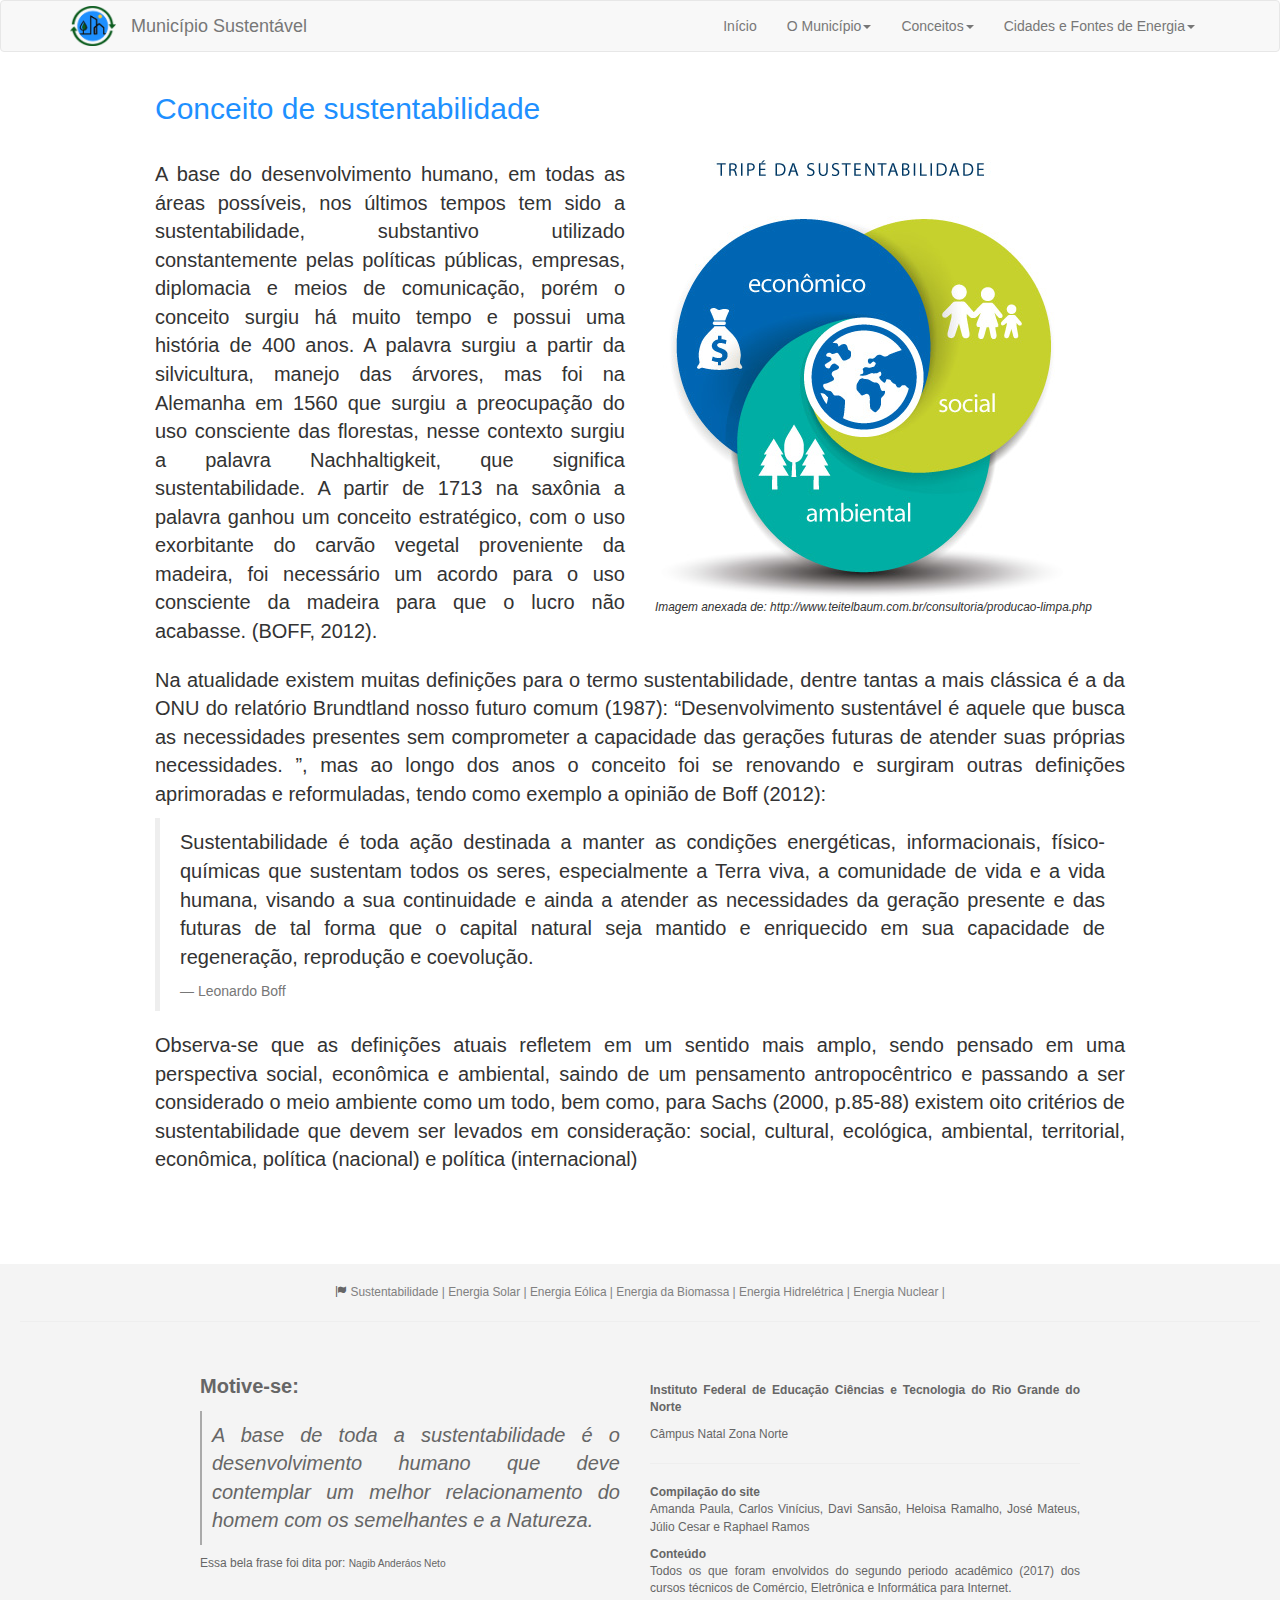
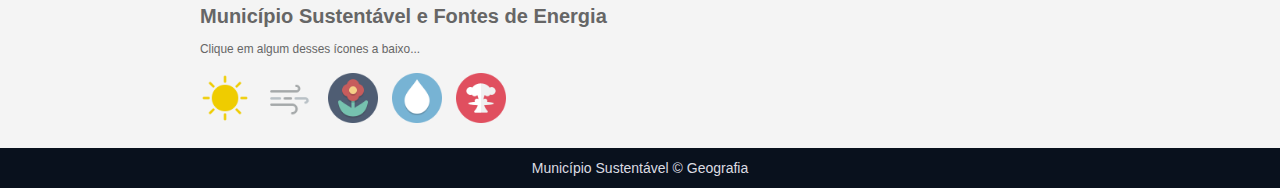
<file: templates/sustentabilidade/sustentabilidade.html>
<html>
<head>
  <meta http-equiv="Content-Type" content="text/html;charset=UTF-8">
  <meta name="viewport" content="width=device-width, initial-scale=1">
  <!-- <link rel="stylesheet" href="https://maxcdn.bootstrapcdn.com/bootstrap/3.3.7/css/bootstrap.min.css"> -->
  <link rel="stylesheet" type="text/css" href="../../bootstrap/css/bootstrap.css">
  <link rel="stylesheet" href="../../css/style.css">
  <!-- <script src="https://ajax.googleapis.com/ajax/libs/jquery/3.2.1/jquery.min.js"></script> -->
  <script src="../../js/jquery-3.2.1.js"></script>
  <!-- <script src="https://maxcdn.bootstrapcdn.com/bootstrap/3.3.7/js/bootstrap.min.js"></script> -->
  <script src="../../bootstrap/js/bootstrap.js"></script>
</head>
<body>
  <style>
    p{text-align: justify;font-size: 20px;}
    .border-image{border-radius: 10px;margin-top: 20px;margin-bottom: 20px;}
    /*Espaçamento de títulos*/
    .title-space-bottom{margin-top: 30px;margin-bottom: 30px;}
    /*Design Legendas*/
    .title-caption{font-weight: bold;}
    @media only screen and (max-width: 610px){.image-box{display:none;}}
    .noticeMain{color:rgba(155,155,155,.6);}
  </style>
  <!-- Header -->
<nav class="navbar navbar-default " role="navigation">
    <div class="container">
      <div class="navbar-header ">
        <a class="navbar-brand" href="../../index.html">
          <img src="../../images/logomarca.png" style="max-width: 170px;height:40px;margin-top: -10px;">
        </a>
        <a href="../../index.html" class="navbar-brand">Município Sustentável</a>
        <button class="navbar-toggle" data-toggle="collapse" data-target="#navbar-container">
          <span class="sr-only">Mostrar e Esconder Menu</span>
          <span class="icon-bar"></span>
          <span class="icon-bar"></span>
          <span class="icon-bar"></span>
        </button>
      </div>
      <div class="collapse navbar-collapse" id="navbar-container">
        <ul class="nav navbar-nav navbar-right">
          <li><a href="../../index.html">Início</a></li>

          <li role="presentation" class="dropdown">
            <!-- Título Drodpdown -->
            <a class="dropdown-toggle" data-toggle="dropdown" href="#" >O Município<span class="caret"></span></a>
            <!-- Começo da -->
            <ul class="dropdown-menu item-hover">
              <li><a href="../anexos/maquete.html">Anexos do desenvolvimento do Projeto</a></li>
              <li><a href="../../templates/municipio/strategic.html">Todo o Planejamento Estratégico</a></li>
              <li><a href="../../templates/municipio/the+5w2h.html">Elaboração do projeto</a></li>
              <li><a href="../../templates/municipio/perspectives.html">Perspectivas estruturais do Município</a></li>
              <li><a href="../../templates/municipio/services.html">Serviços</a></li>
            </ul>
          </li>

          <li role="presentation" class="dropdown">
            <a class="dropdown-toggle" data-toggle="dropdown" href="#" >Conceitos<span class="caret"></span></a>
            <ul class="dropdown-menu item-hover">
            <li><a href="../../templates/sustentabilidade/cidades-sustentaveis.html" >Cidades Sustentáveis</a></li>
            <li><a href="../../templates/fontes-energias/introducao.html">Introdutório as fontes de Energia</a></li>
            <li><a href="../../templates/sustentabilidade/sustentabilidade.html">Conceito de Sustentabilidade</a></li>
            </ul>
          </li>
          <li role="presentation" class="dropdown">
            <a class="dropdown-toggle" data-toggle="dropdown" href="#" >Cidades e Fontes de Energia<span class="caret"></span></a>
            <ul class="dropdown-menu item-hover">
            <li ><a href="../../templates/fontes-energias/biomassa.html">Biomassa</a></li>
            <li ><a href="../../templates/fontes-energias/eolica.html">Eólica</a></li>
            <li ><a href="../../templates/fontes-energias/hidreletrica.html">Hidrelétrica</a></li>
            <li ><a href="../../templates/fontes-energias/nuclear.html">Nuclear</a></li>
            <li ><a href="../../templates/fontes-energias/solar.html">Solar</a></li>
          </ul>
          </li>
        </ul>
      </div>
    </div>
  </nav>
  </div>
  
  <div class="page-wrap">
    <div class="container-fluid box" style="margin-bottom: 25px;">
      <h2 class="titleMain">Conceito de sustentabilidade</h2>
    </div>

    <div class="container-fluid box" style="margin-bottom: 10px;">
        <div class="row">
          <div class="col-sm-6">
            <p>A base do desenvolvimento humano, em todas as áreas possíveis, nos últimos tempos tem sido a sustentabilidade, substantivo utilizado constantemente pelas políticas públicas, empresas, diplomacia e meios de comunicação, porém o conceito surgiu há muito tempo e possui uma história de 400 anos. A palavra surgiu a partir da silvicultura, manejo das árvores, mas foi na Alemanha em 1560 que surgiu a preocupação do uso consciente das florestas, nesse contexto surgiu a palavra Nachhaltigkeit, que significa sustentabilidade. A partir de 1713 na saxônia a palavra ganhou um conceito estratégico, com o uso exorbitante do carvão vegetal proveniente da madeira, foi necessário um acordo para o uso consciente da madeira para que o lucro não acabasse. (BOFF, 2012).</p>
          </div>
          <div class="col-sm-6"><img src="../../images/sustentabilidade.jpg" title= "Joal teitelbaum - Escritório de Engenharia" alt=""><br><small><i>Imagem anexada de: http://www.teitelbaum.com.br/consultoria/producao-limpa.php</i></small></div>
        </div>
    </div>

    <div class="container-fluid box">
        <p>Na atualidade existem muitas definições para o termo sustentabilidade, dentre tantas a mais clássica é a da ONU do relatório Brundtland nosso futuro comum (1987): “Desenvolvimento sustentável é aquele que busca as necessidades presentes sem comprometer a capacidade das gerações futuras de atender suas próprias necessidades. ”, mas ao longo dos anos o conceito foi se renovando e surgiram outras definições aprimoradas e reformuladas, tendo como exemplo a opinião de Boff (2012):</p>
        <blockquote>
          <p>Sustentabilidade é toda ação destinada a manter as condições energéticas, informacionais, físico-químicas que sustentam todos os seres, especialmente a Terra viva, a comunidade de vida e a vida humana, visando a sua continuidade e ainda a atender as necessidades da geração presente e das futuras de tal forma que o capital natural seja mantido e enriquecido em sua capacidade de regeneração, reprodução e coevolução.</p>
          <footer>Leonardo Boff</footer>
        </blockquote>
        <p>Observa-se que as definições atuais refletem em um sentido mais amplo, sendo pensado em uma perspectiva social, econômica e ambiental, saindo de um pensamento antropocêntrico e passando a ser considerado o meio ambiente como um todo, bem como, para Sachs (2000, p.85-88) existem oito critérios de sustentabilidade que devem ser levados em consideração: social, cultural, ecológica, ambiental, territorial, econômica, política (nacional) e política (internacional)</p>
    </div>    
  </div>
  <a id="back-to-top" href="#" class="btn  btn-lg back-to-top btn-top" role="button" title="Clique para retornar ao topo" data-toggle="tooltip" data-placement="left" style="transition: .2s all;"><span class="glyphicon glyphicon-chevron-up" style="color:white;"></span></a>  
  <script src="../../js/topage.js"></script>
  <footer class="container-fluid rodape " style="background: rgba(0,0,0,.045); color:#666;text-align: justify;">
      <!-- Linha 1 -->
      <div class="row links">
        <div class="col-sm-12" style="padding: 20px;">
          <small>
            <span class=" glyphicon glyphicon-flag"></span>
            <a href="../../templates/sustentabilidade/sustentabilidade.html" class="linkDesign">Sustentabilidade |</a>
            <a href="../../templates/fontes-energias/solar.html" class="linkDesign">Energia Solar |</a>
            <a href="../../templates/fontes-energias/eolica.html" class="linkDesign">Energia Eólica |</a>
            <a href="../../templates/fontes-energias/biomassa.html" class="linkDesign">Energia da Biomassa |</a>
            <a href="../../templates/fontes-energias/hidreletrica.html" class="linkDesign">Energia Hidrelétrica |</a>
            <a href="../../templates/fontes-energias/nuclear.html" class="linkDesign">Energia Nuclear |</a>
          </small>
          <hr>
        </div>
      </div>
      <!-- Linha2 -->
      <div class="row" style="width:900px; margin: 0 auto">
        <div class="col-sm-6" style="padding: 10px;">
          <p style="font-weight: bold;">Motive-se:</p>
          <p style="border-left: 2px solid rgba(0,0,0,.3);padding:10px;"><i>A base de toda a sustentabilidade é o
              desenvolvimento humano que deve contemplar um melhor relacionamento do homem com os semelhantes e a
              Natureza.</i></p>
          <p style="font-size: 12px;">Essa bela frase foi dita por: <small>Nagib Anderáos Neto</small></p>
          <p style="margin-top: 30px;font-weight: bold;">Município Sustentável e Fontes de Energia</p>
          <small>Clique em algum desses ícones a baixo...</small>
          <br>
          <a href="../../templates/fontes-energias/solar.html" class="linkDesign" title="Energia Solar">
            <img style="height: 50px;margin-top: 15px;margin-bottom: 15px;" src="../../images/icon-solar.png" alt="">
          </a>
  
          <a href="../../templates/fontes-energias/eolica.html" class="linkDesign" title="Energia Eólica">
            <img style="height: 50px;margin-top: 15px;margin-bottom: 15px;margin-left: 10px;" src="../../images/icon-eolic.png"
              alt="">
          </a>
          <a href="../../templates/fontes-energias/biomassa.html" class="linkDesign" title="Biomassa">
            <img style="height: 50px;margin-top: 15px;margin-bottom: 15px;margin-left: 10px;" src="../../images/icon-bio.png"
              alt="">
          </a>
  
          <a href="../../templates/fontes-energias/hidreletrica.html" class="linkDesign" title="Energia Hidrelétrica">
            <img style="height: 50px;margin-top: 15px;margin-bottom: 15px;margin-left: 10px;" src="../../images/icon-water.png"
              alt="">
          </a>
  
          <a href="../../templates/fontes-energias/nuclear.html" class="linkDesign" title="Energia Nuclear">
            <img style="height: 50px;margin-top: 15px;margin-bottom: 15px;margin-left: 10px;" src="../../images/icon-nuclear.png"
              alt="">
          </a>
        </div>
        <div class="col-sm-6 formularioFooter" style="padding: 10px;">
          <p style="margin-top: 10px;font-weight: bold; font-size: 12px;">Instituto Federal de Educação Ciências e
            Tecnologia do Rio Grande do Norte</p>
          <small>Câmpus Natal Zona Norte</small>
          <hr>
          <p style="font-size: 12px;"><b>Compilação do site</b> <br>Amanda Paula, Carlos Vinícius, Davi Sansão, Heloisa
            Ramalho, José Mateus, Júlio Cesar e Raphael Ramos</p>
  
          <p style="font-size: 12px;"><b>Conteúdo</b><br>Todos os que foram envolvidos do segundo periodo acadêmico
            (2017) dos cursos técnicos de Comércio, Eletrônica e Informática para Internet.</p>
        </div>
      </div>
      <!-- Linha 3 Copyright -->
      <div class="row text-center" style="background: #09111d ;padding-top: 10px;padding-bottom: 10px;">
        <div class="col-sm-12">
          <span style="color: #DCDCE2;">Município Sustentável &copy Geografia </span>
        </div>
      </div>
    </footer>
</body>
</html>
</file>
<file: css/style.css>
/*Responsive Configurations*/
*{-webkit-transition: .2s all;transition: .2s all;}
body{margin:0 auto;padding:0;}

/*Design Navbar*/
li > a {color:white;}

/*Colocar a mesma cor tanto para o main-container como para o container-logo !*/

.box{width:80%;max-width: 1000px;}

/*Config Botões*/
.btn {border: none; /* Remove borders */color: white; padding: 14px 28px; cursor: pointer;}

.botao{border: none; padding: 14px 28px; cursor:pointer; color:white;border-radius: 5px;	}
.warning {background-color: #ff9800;} 
.warning:hover {background: #e68a00;color:white;}

.danger {background-color: #9E2A47;color:white;} 
.danger:hover, .danger:visited , .danger:link{background: #BF3356;color:white;}

.success {background-color: #00B295;color:white;} 
.success:hover, .success:visited , .success:link{background: #;color:white;}


.buttonSlide{transition: .2s all;}
.buttonSlide:hover{transform: scale(1.5);-webkit-transform: scale(1.5);}

/*Button Back to top*/
.back-to-top {
    cursor: pointer;
    position: fixed;
    bottom: 20px;
    right: 20px;
    display:none;
}

.btn-top{border-radius:50px; background-color: #2191FB;}
.btn-top:hover{opacity: .5;}

/*Rodapé*/
.links{text-align: center;}
.linkDesign{color: gray;}
.linkDesign:hover{text-decoration: none;}

html,body{height: 100%;}

.page-wrap{min-height: 100%;}

.page-wrap:after{content:"";display:block;}
.rodape{margin-top: 80px;}

/*Text area e inputs*/

#input-config{
	border: none;
	border-radius: 2px;
	background: rgba(0,0,0, .1);
	margin: 0 auto;
}

/*Design dos Títulos e subtítulos*/

.titleMain{color:#1e90ff;}
.link-design, .subtitle{color:#0b5d1e;}

/*Design da Legenda das imagens*/

.title-caption{font-weight: bold; color: #2F98E2;}


/*Media queries*/

@media(max-width:960px){
	.logo-s-12{text-align: center;}
	.btn-s-12{width:100%;}
}

@media(max-width:615px){
	.box-s-12{display:none;}
	.logo-s-12{text-align: center;}
	/*Em dispositivos moveis, faça desaparecer o carrossel de imagens*/
	.box-carousel {display: none; }
	.btnFluid{width: 100%;}
	nav{text-align: center;}
}

@media (max-width: 770px){
	a{text-align: center;}
	.desc-align-center{text-align: center;}
}

.parallax{    /* The image used */
    background-image: url("../images/sustain.jpg");
	color: white;
	text-shadow: 1px 1px #1c1c1c;
    margin-bottom: 25px;

    /* Set a specific height */
    min-height: 300px; 

    /* Create the parallax scrolling effect */
    background-attachment: fixed;
    background-position: center;
    background-repeat: no-repeat;
    background-size: cover;}


/**/
.borderTitle{border: none; padding: 14px 28px; color:white;background-color: #1e90ff;-webkit-transition: all .2s;}
.borderTitle:hover{opacity: .7; padding-left: 1px;}
</file>
